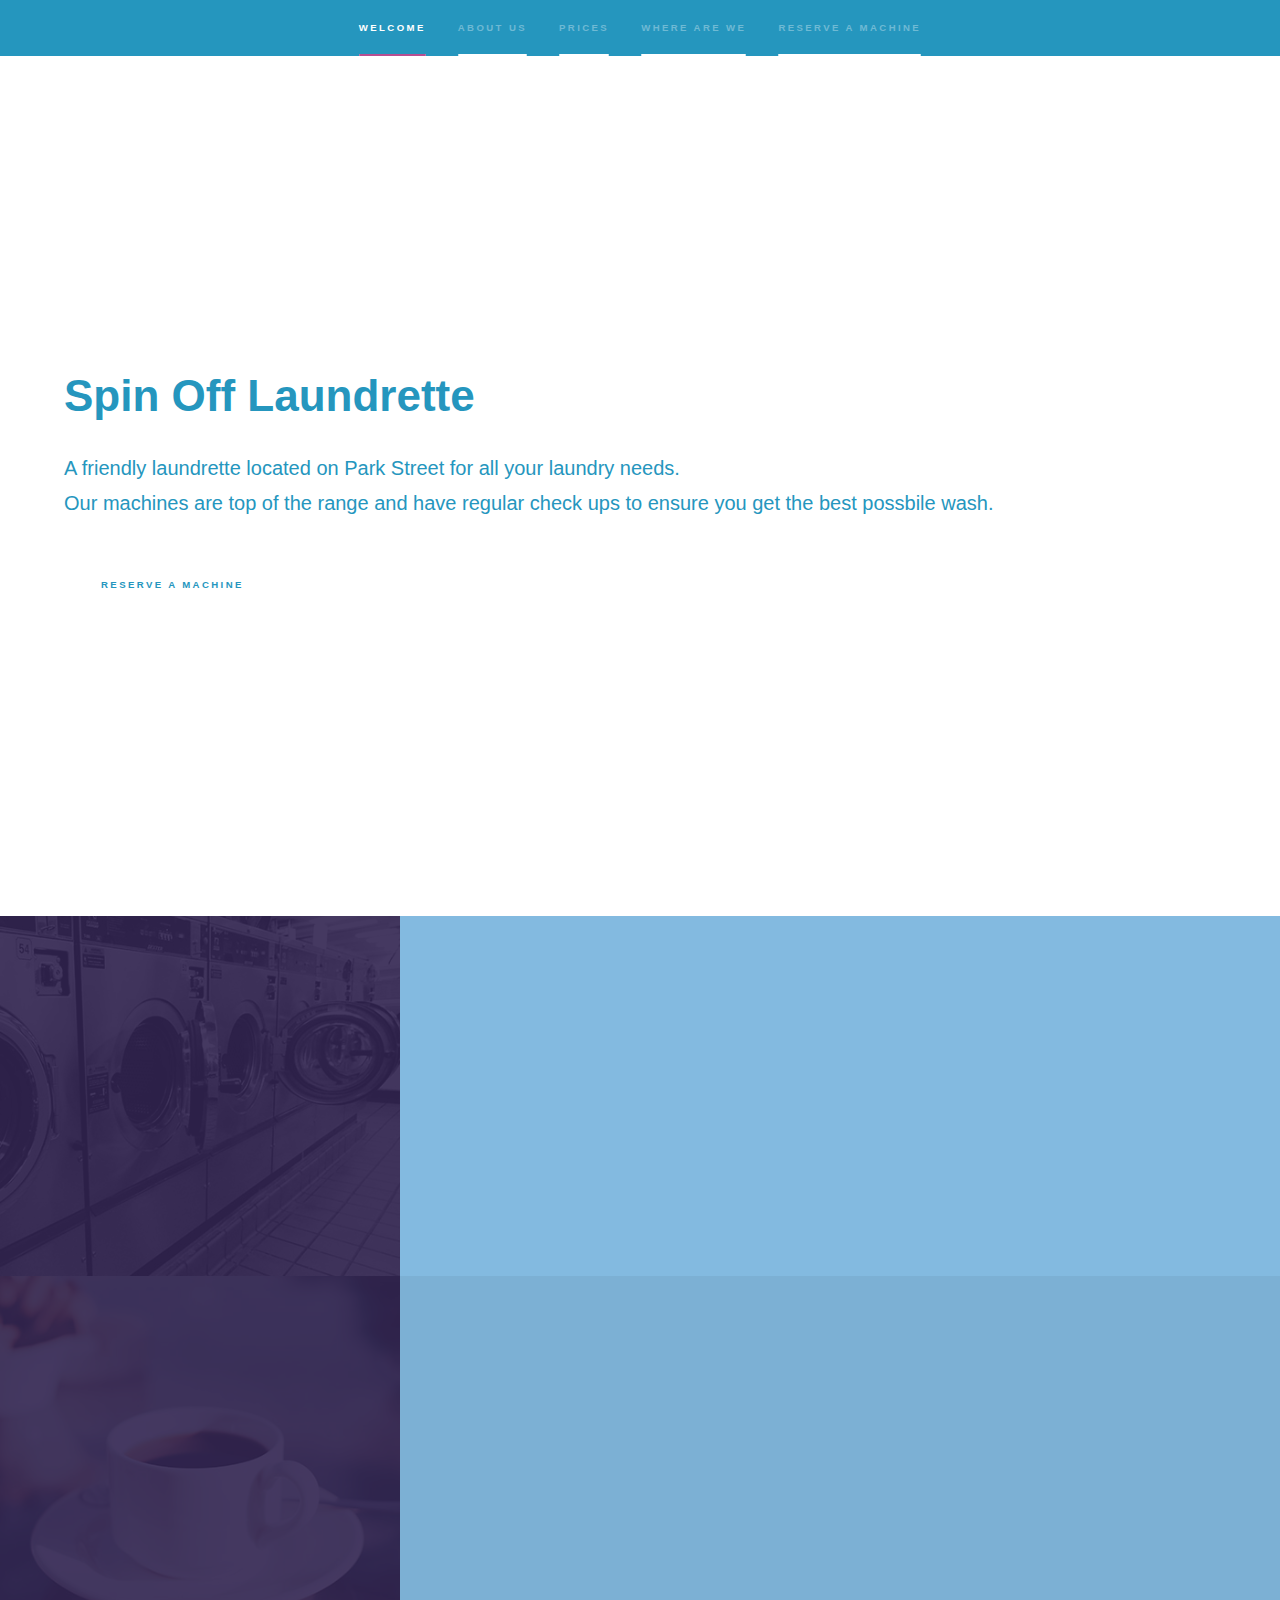
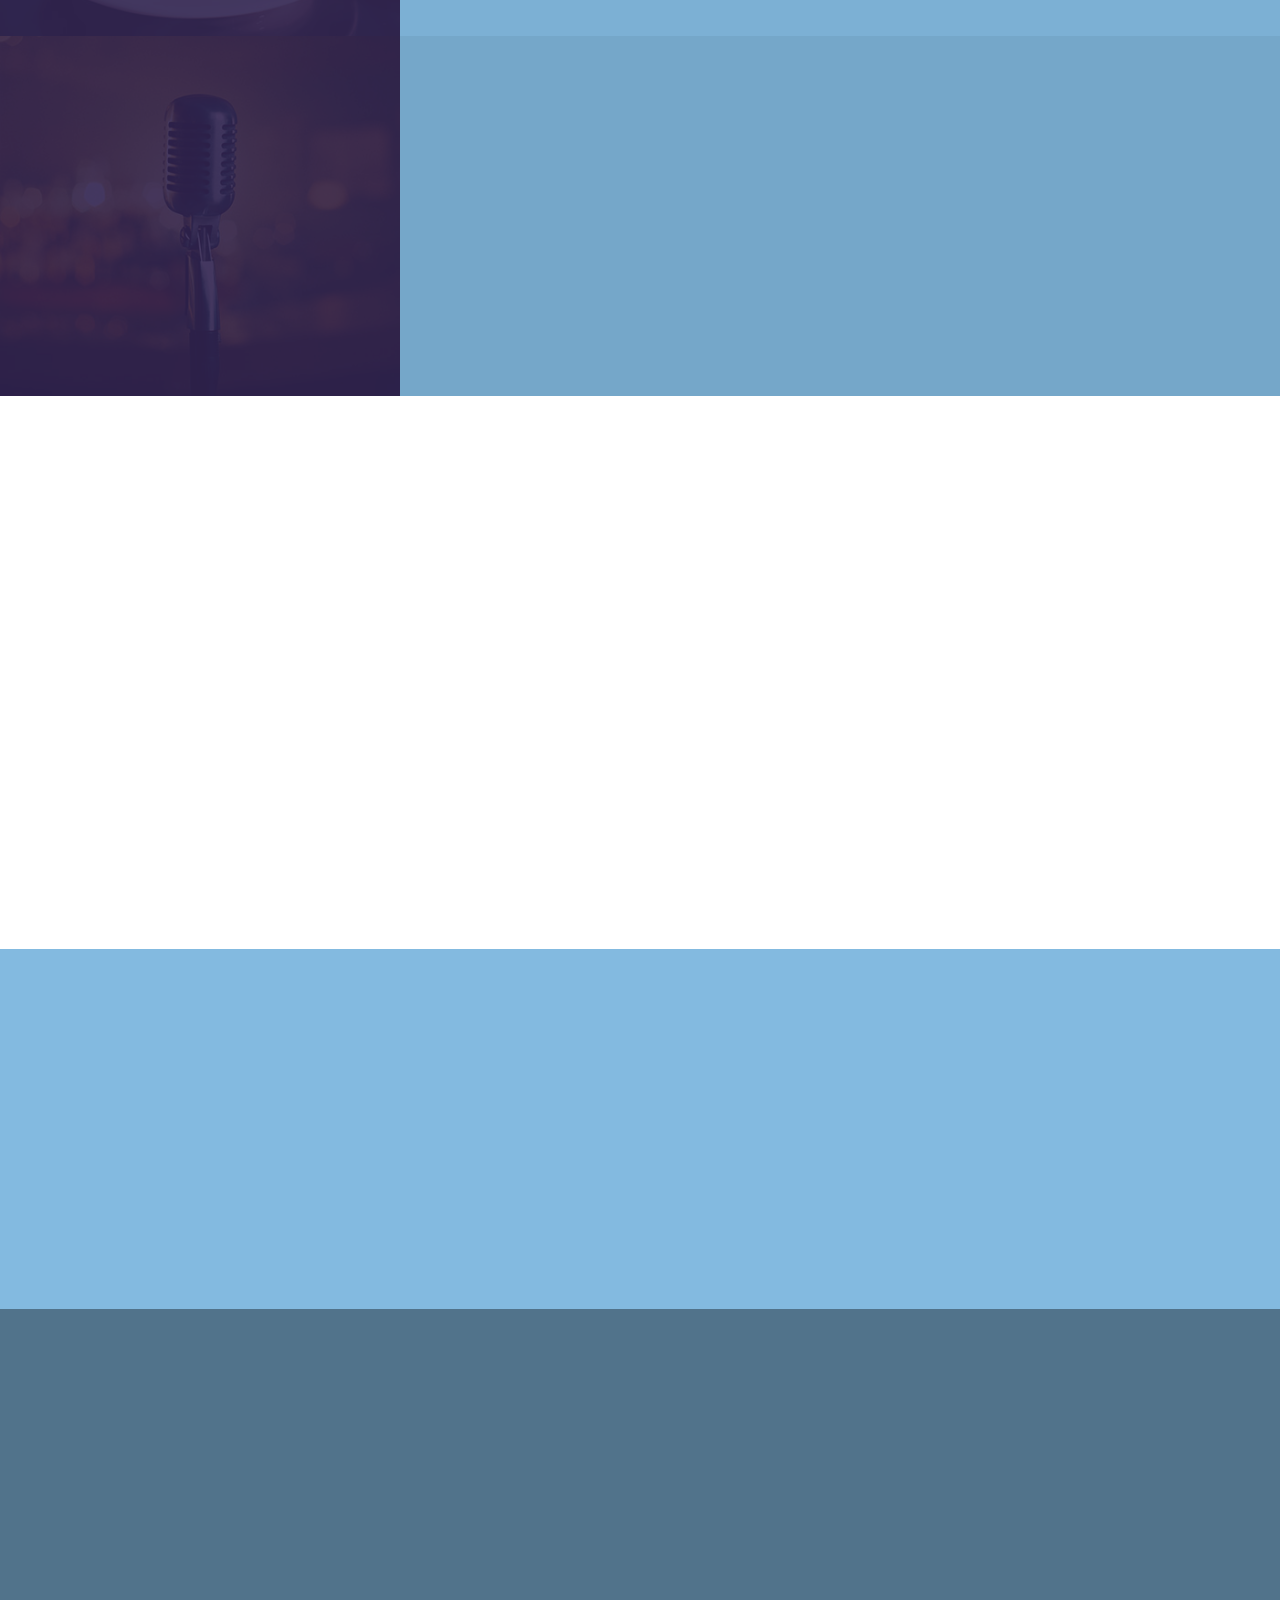
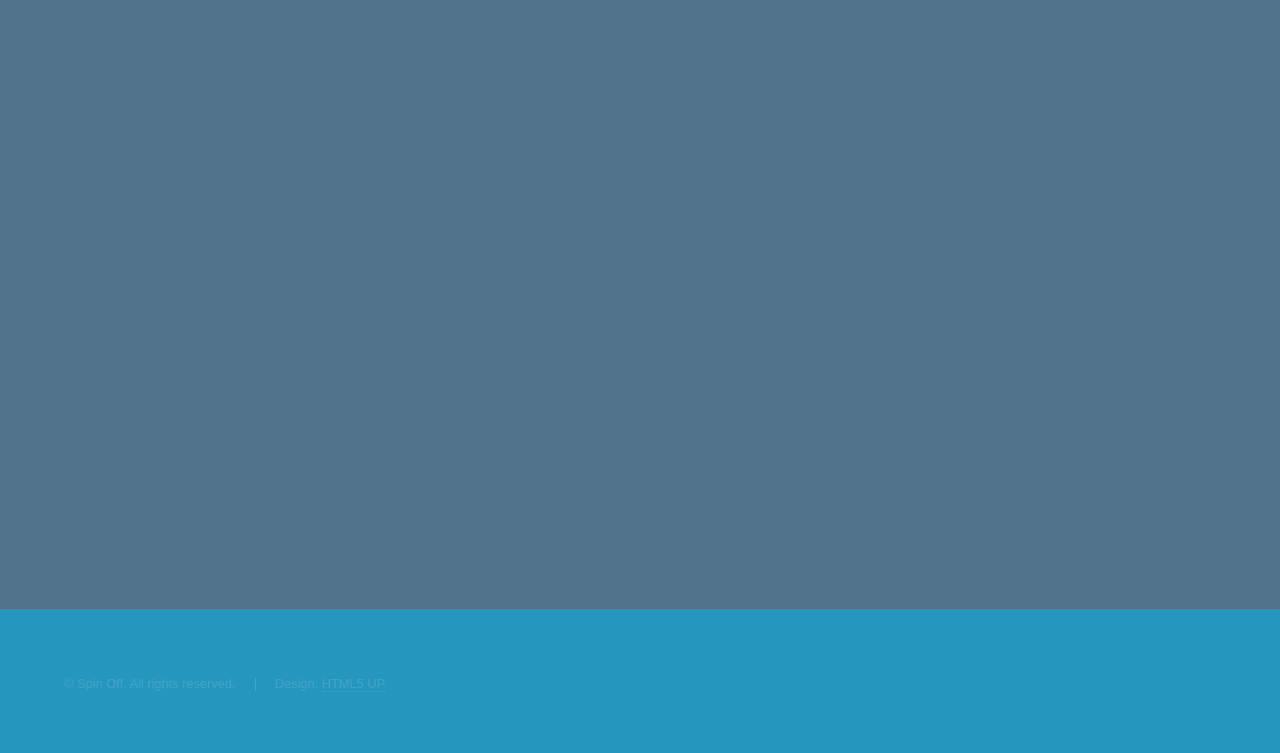
<file: index.html>
<!DOCTYPE HTML>
<!--
	Hyperspace by HTML5 UP
	html5up.net | @ajlkn
	Free for personal and commercial use under the CCA 3.0 license (html5up.net/license)
-->
<html>
	<head>
		<title>Hyperspace by HTML5 UP</title>
		<meta charset="utf-8" />
		<meta name="viewport" content="width=device-width, initial-scale=1, user-scalable=no" />
		<link rel="stylesheet" href="assets/css/main.css" />
		<noscript><link rel="stylesheet" href="assets/css/noscript.css" /></noscript>
	</head>
	<body class="is-preload">

		<!-- Sidebar -->
			<section id="sidebar">
				<div class="inner">
					<nav>
						<ul>
							<li><a href="#intro">Welcome</a></li>
							<li><a href="#one">About Us</a></li>
							<li><a href="#two">Prices</a></li>
							<li><a href="#four">Where are we</a></li>
							<li><a href="#three">Reserve a machine</a></li>
						</ul>
					</nav>
				</div>
			</section>

		<!-- Wrapper -->
			<div id="wrapper">

				<!-- Intro -->
					<section id="intro" class="wrapper style3 fullscreen fade-up">
						<div class="inner">
							<h1>Spin Off Laundrette</h1>
							<p id="intro-text">A friendly laundrette located on Park Street for all your laundry needs.</a><br />
							Our machines are top of the range and have regular check ups to ensure you get the best possbile wash</a>.</p>
							<ul class="actions">
								<li><a href="#three" class="button scrolly">Reserve a machine</a></li>
							</ul>
						</div>
					</section>

				<!-- One -->
					<section id="one" class="wrapper style2 spotlights">
						<section>
							<a href="#" class="image"><img src="images/pic01.jpg" alt="" data-position="center center" /></a>
							<div class="content">
								<div class="inner">
									<h2>Laundry services</h2>
									<p>We offer both washing and drying services, with our brand new high quality machines, giving you the best experience. </p>
									<ul class="actions">
										<li><a href="#two" class="button">Learn more</a></li>
									</ul>
								</div>
							</div>
						</section>
						<section>
							<a href="#" class="image"><img src="images/pic02.jpg" alt="" data-position="top center" /></a>
							<div class="content">
								<div class="inner">
									<h2>Cafe</h2>
									<p>Our cafe offers a range of food and drink for everyone. We have a selection of vegan friendly and gluten free products.</p>
									
								</div>
							</div>
						</section>
						<section>
							<a href="#" class="image"><img src="images/pic03.jpg" alt="" data-position="25% 25%" /></a>
							<div class="content">
								<div class="inner">
									<h2>Other services or amenities</h2>
									<p>We're not just a laundrette, where a community. We offer regualar open mic nights, with performances from local musicians and comics.<br>
									In addition, we also have pool tables for you to enjoy whilst waiting for your laundry, as well as free Wi-Fi.</p>

								</div>
							</div>
						</section>
					</section>

				<!-- Two -->
					<section id="two" class="wrapper style3 fade-up">
						<div class="inner">
							<h2 id="serive-price-heading">Service Prices</h2>
							<p id="service-price-text">Our prices are based off weight of your laundry, and therefore the size of the machine that you use. We do offer specialist laundry services such as: sport teams kits, suits and wedding dresses, please contact us for information.
							We also offer a proffesional bundle deal, where it includes washing, drying and ironing</p>
							<div class="features">
								<section>
									<span class="icon solid major fa-tag"></span>
									<h3 id="serive-price-heading">Self service Washing</h3>
									<p id="service-price-text">Small Wash (9kg) - £5<br>
									Medium Wash (13kg) - £8<br>
									Large Wash (18kg) - £10<br>
									X-large Wash - £13<br>
									Drying (10 mins) - £2</p>
								</section>
								<section>
									<span class="icon solid major fa-tag"></span>
									<h3 id="serive-price-heading">Professional Bundle Washing</h3>
									<p id="service-price-text">Small Wash (9kg) - £10<br>
									Medium Wash (13kg) - £16<br>
									Large Wash (18kg) - £20<br>
									X-large Wash - £26</p>
								</section>
							</div>
						</div>
					</section>
				<!-- Location Section-->
					<section id="four" class="wrapper style2 spotlights">
						<section>
							<!-- comment <a href="#" class="image"><img src="images/pic01 copy.jpg" alt="" data-position="center center" /></a> -->
							<div class="content">
								<div class="inner">
									<h2>Location</h2>
									<iframe src="https://www.google.com/maps/embed?pb=!1m18!1m12!1m3!1d2486.166647932367!2d-2.606009184231937!3d51.45509667962651!2m3!1f0!2f0!3f0!3m2!1i1024!2i768!4f13.1!3m3!1m2!1s0x48718dda73c8fa95%3A0x9965cb5c14e131b1!2s73%20Park%20St%2C%20Bristol%20BS1%205PB!5e0!3m2!1sen!2suk!4v1646842756151!5m2!1sen!2suk" width="75%" height="75%" style="border:0;" allowfullscreen="" loading="lazy"></iframe>
									<!--<p><b>73 Park Street<br>
									Bristol<br>
									BS1 5PB</b>
									<br> We are located on Park Street which very close to the city center, meaning we are well connected by bus, so you could go to Cabot Circus, for example, while your laundry is washing.</p> -->
								</div>
							</div>
						</section>
					</section>

				<!-- Three -->
					<section id="three" class="wrapper style1 fade-up">
						<div class="inner">
							<h2>Reserve a machine</h2>
							<p >If you wish to reserve a machine please complete the reservation form below. Please enure you select the correct size of your washing. </p>
							<div class="split style1">
								<section>
									<form method="post" action="#">
										<div class="fields">
											<div class="field half">
												<label for="name" >Name</label>
												<input type="text" name="name" id="name" />
											</div>
											<div class="field half">
												<label for="email" >Email</label>
												<input type="text" name="email" id="email" />
											</div>
											<div class="field half">
												<input type="radio" id="demo-priority-normal" name="demo-priority">
												<label for="demo-priority-normal" >Self Service Washing</label>
											</div>
											<div class="field half">
												<input type="radio" id="demo-priority-normal" name="demo-priority">
												<label for="demo-priority-normal" >Professional Bundle Washing</label>
											</div>
											<div class="field half">
												<label for="name" >Select size</label>
												<select name="demo-category" id="demo-category">
													<option value="">- Category -</option>
													<option value="1">Small</option>
													<option value="1">Medium</option>
													<option value="1">Large</option>
													<option value="1">X-large</option>
													<option value="1">Drying</option>
												</select>
											</div>
											<div class="field half">
												<label for="name" >Date</label>
												<input type="date" name="name" id="name" style="color: black;"/>
											</div>
											<div class="field half">
												<label for="name" >Time</label>
												<input type="time" name="name" id="name" style="color: black;"/>
											</div>
											<div class="field">
												<label for="message" >Message</label>
												<textarea name="message" id="message" rows="5"></textarea>
											</div>
										</div>
										<ul class="actions">
											<li><a href="" class="button submit">Submit</a></li>
										</ul>
									</form>
								</section>
								<section>
									<ul class="contact">
										<li>
											<h3>Address</h3>
											<span>73 Park Street<br />
											Bristol, Gloucesterhshire<br />
											BS1 5PB</span>
										</li>
										<li>
											<h3>Email</h3>
											<a href="#">askspinoff@spinofflaundry.co.uk</a>
										</li>
										<li>
											<h3>Phone</h3>
											<span>0117 853921</span>
										</li>
										<li>
											<h3>Social</h3>
											<ul class="icons">
												<li><a href="https://twitter.com/" class="icon brands fa-twitter"><span class="label">Twitter</span></a></li>
												<li><a href="https://en-gb.facebook.com/" class="icon brands fa-facebook-f"><span class="label">Facebook</span></a></li>
												<li><a href="https://www.instagram.com/" class="icon brands fa-instagram"><span class="label">Instagram</span></a></li>
											</ul>
										</li>
									</ul>
								</section>
							</div>
						</div>
					</section>

			</div>

		<!-- Footer -->
			<footer id="footer" class="wrapper style1-alt">
				<div class="inner">
					<ul class="menu">
						<li>&copy; Spin Off. All rights reserved.</li><li>Design: <a href="http://html5up.net">HTML5 UP</a></li>
					</ul>
				</div>
			</footer>

		<!-- Scripts -->
			<script src="assets/js/jquery.min.js"></script>
			<script src="assets/js/jquery.scrollex.min.js"></script>
			<script src="assets/js/jquery.scrolly.min.js"></script>
			<script src="assets/js/browser.min.js"></script>
			<script src="assets/js/breakpoints.min.js"></script>
			<script src="assets/js/util.js"></script>
			<script src="assets/js/main.js"></script>

	</body>
</html>
</file>
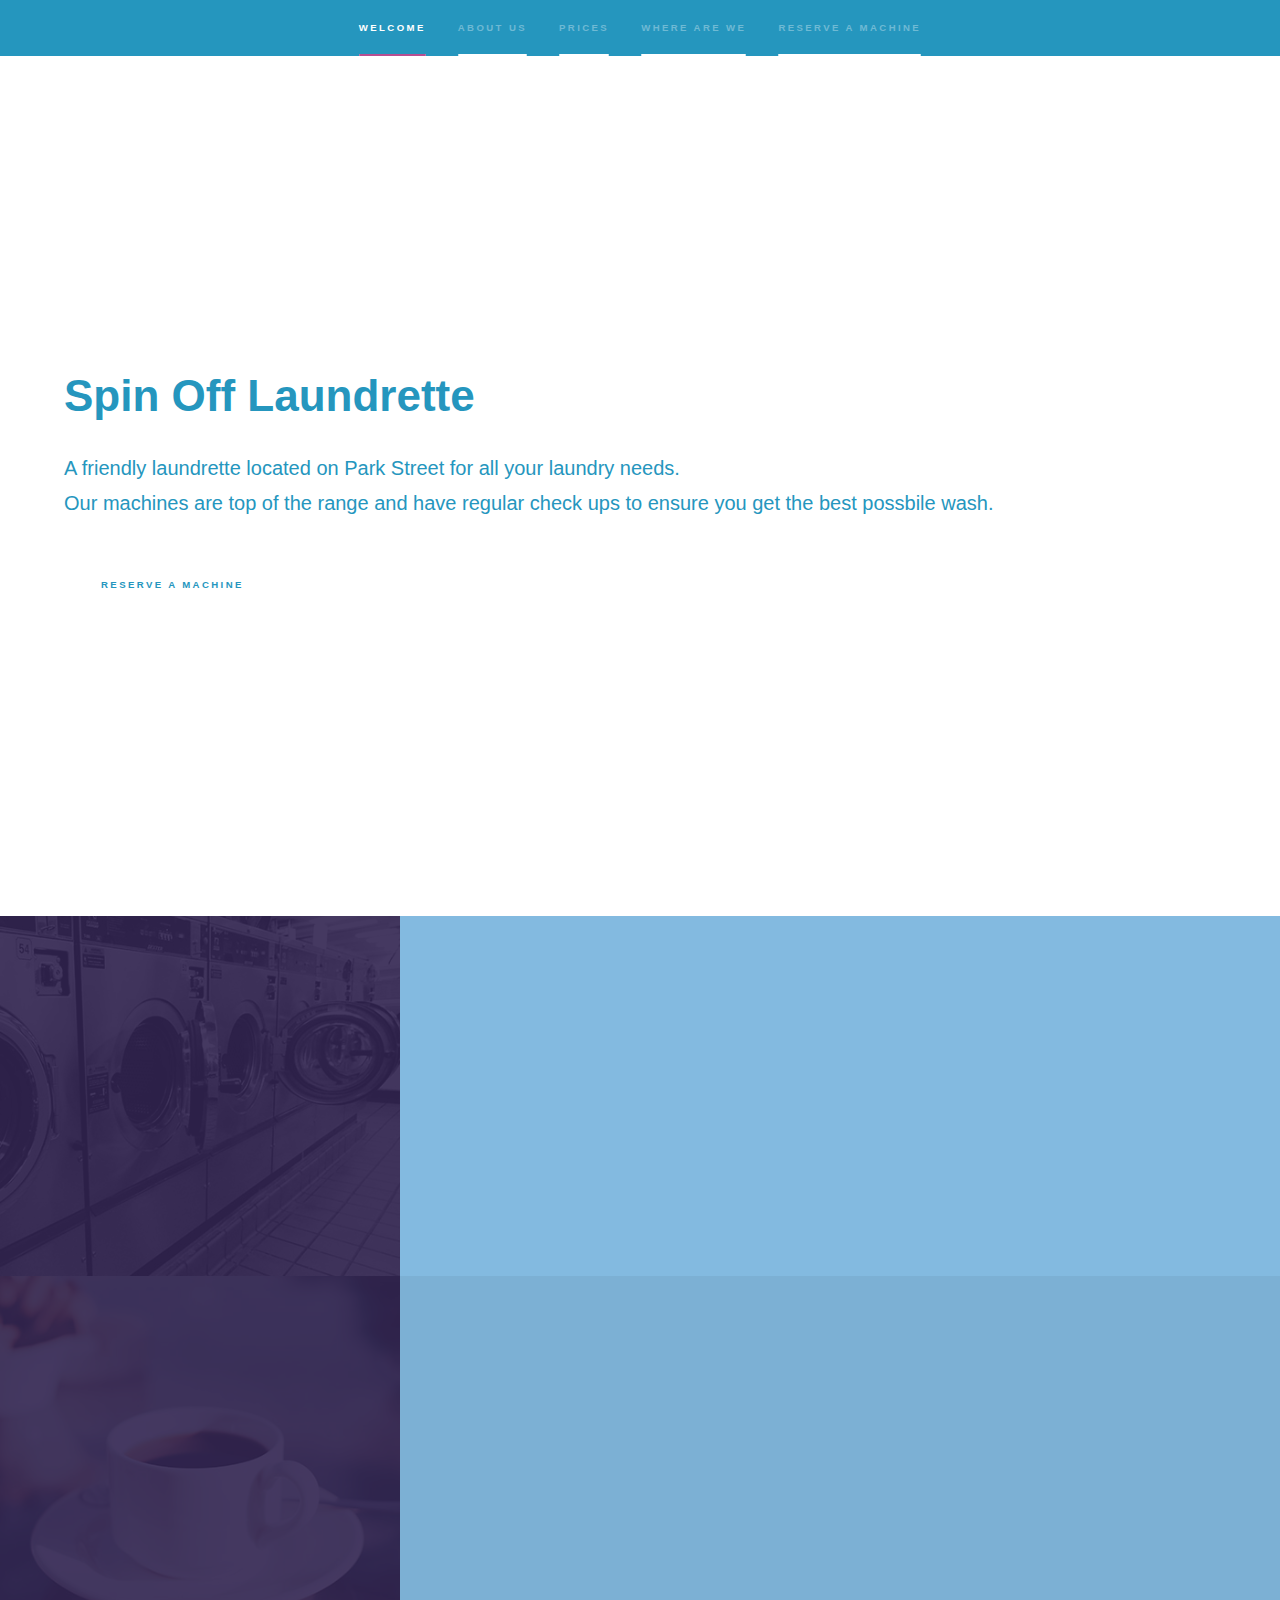
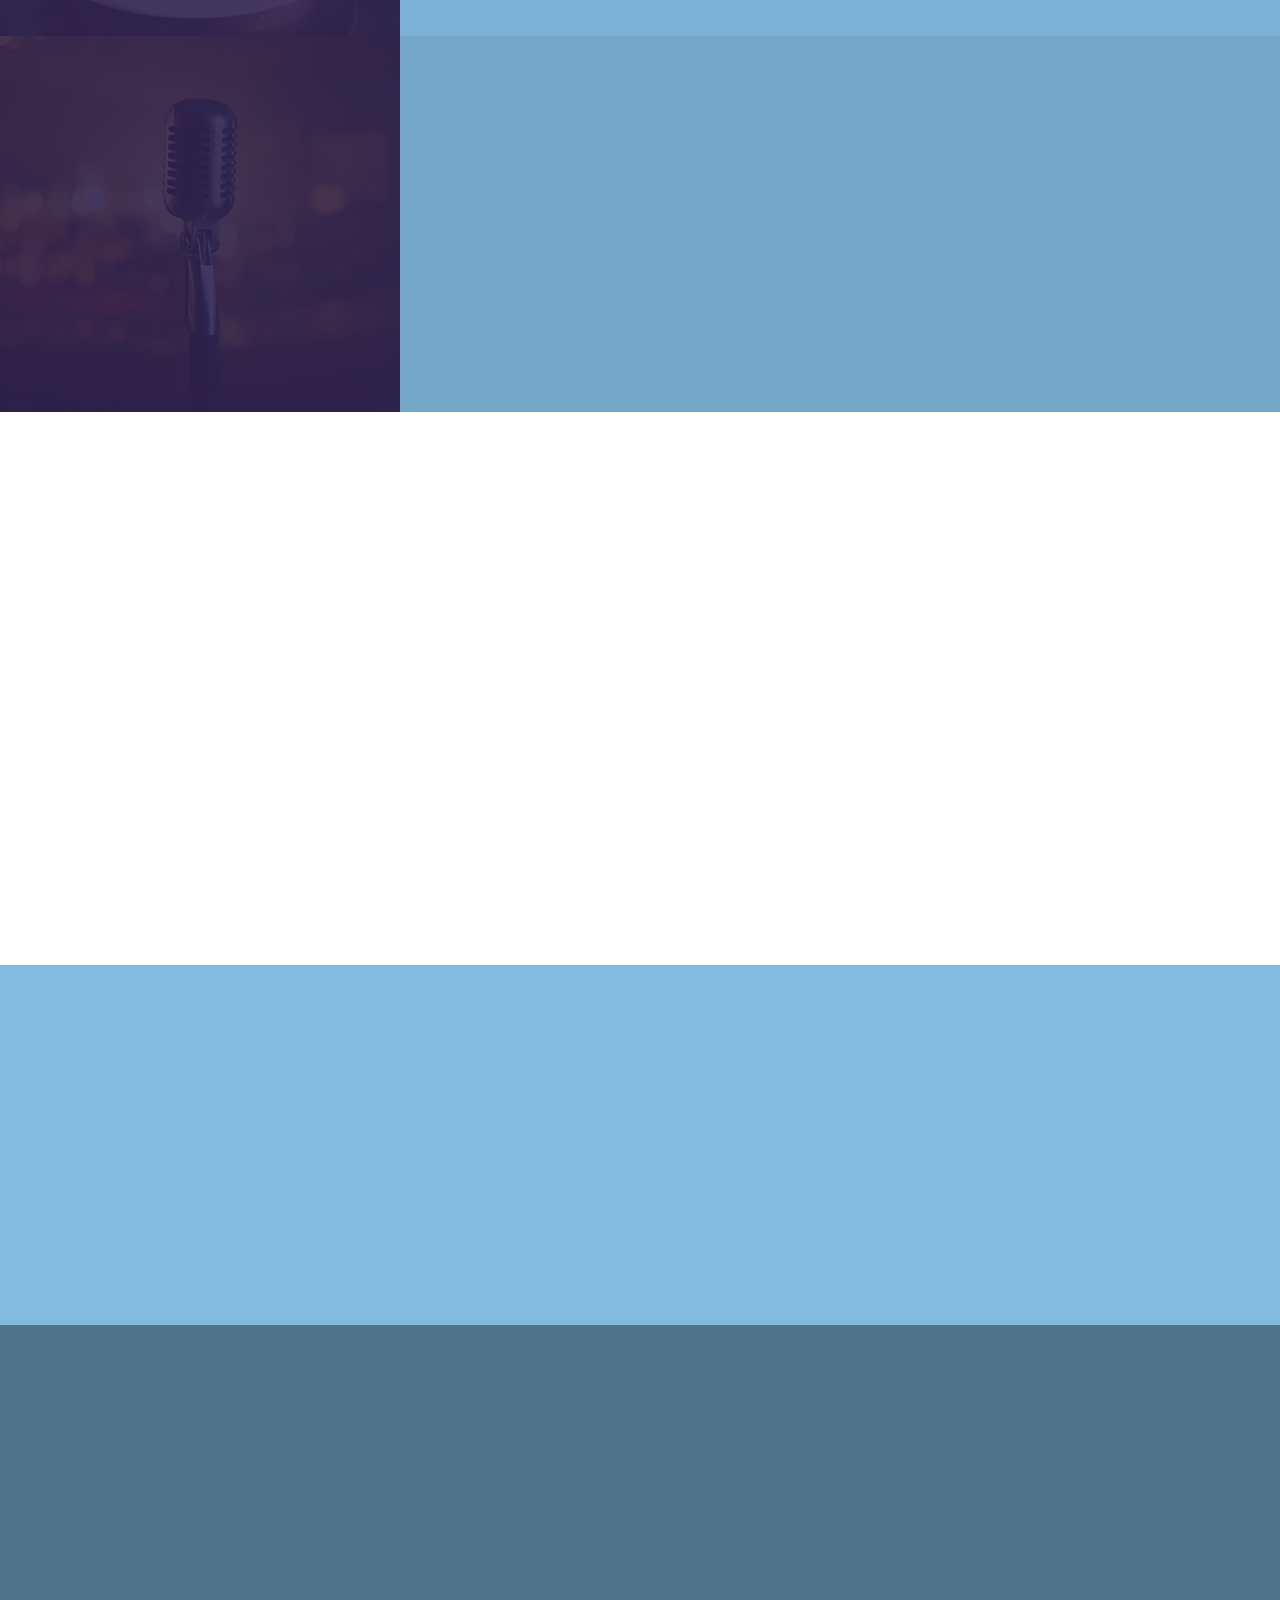
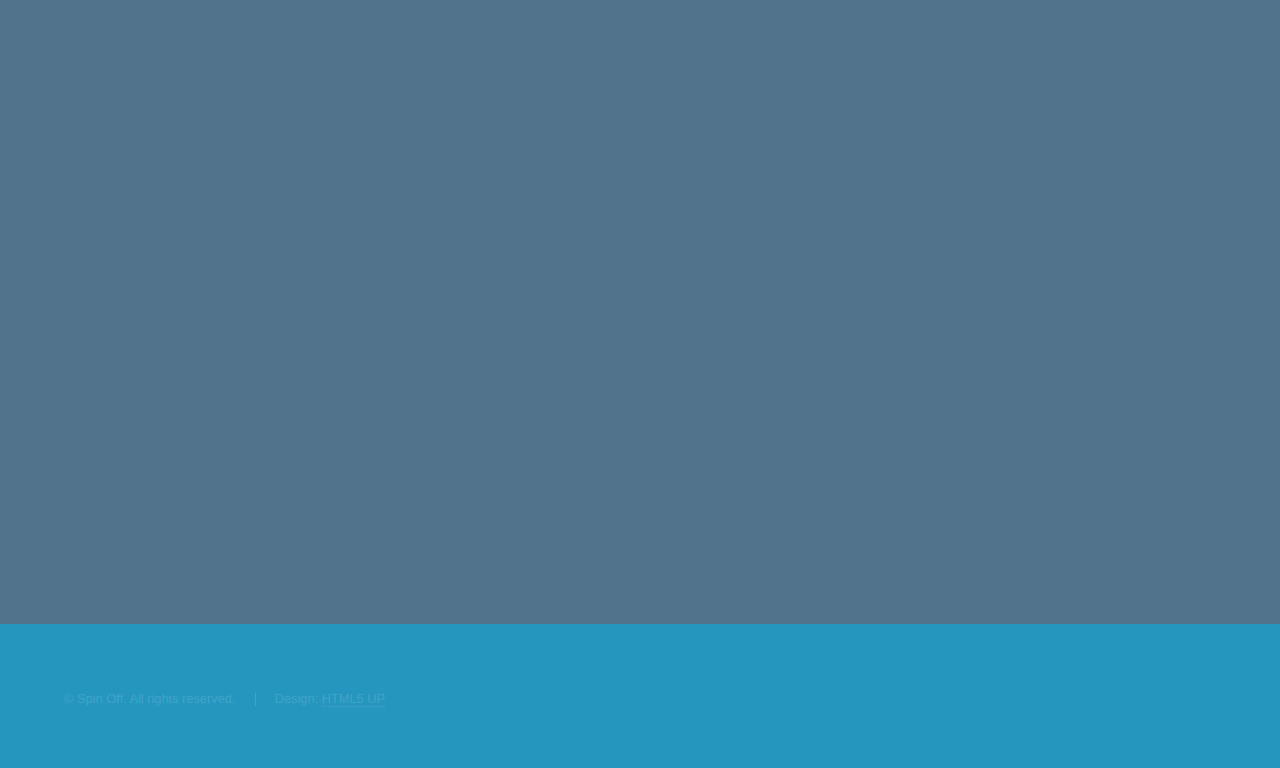
<file: html5up-hyperspace/index.html>
<!DOCTYPE HTML>
<!--
	Hyperspace by HTML5 UP
	html5up.net | @ajlkn
	Free for personal and commercial use under the CCA 3.0 license (html5up.net/license)
-->
<html>
	<head>
		<title>Hyperspace by HTML5 UP</title>
		<meta charset="utf-8" />
		<meta name="viewport" content="width=device-width, initial-scale=1, user-scalable=no" />
		<link rel="stylesheet" href="assets/css/main.css" />
		<noscript><link rel="stylesheet" href="assets/css/noscript.css" /></noscript>
	</head>
	<body class="is-preload">

		<!-- Sidebar -->
			<section id="sidebar">
				<div class="inner">
					<nav>
						<ul>
							<li><a href="#intro">Welcome</a></li>
							<li><a href="#one">About Us</a></li>
							<li><a href="#two">Prices</a></li>
							<li><a href="#four">Where are we</a></li>
							<li><a href="#three">Reserve a machine</a></li>
						</ul>
					</nav>
				</div>
			</section>

		<!-- Wrapper -->
			<div id="wrapper">

				<!-- Intro -->
					<section id="intro" class="wrapper style3 fullscreen fade-up">
						<div class="inner">
							<h1>Spin Off Laundrette</h1>
							<p id="intro-text">A friendly laundrette located on Park Street for all your laundry needs.</a><br />
							Our machines are top of the range and have regular check ups to ensure you get the best possbile wash</a>.</p>
							<ul class="actions">
								<li><a href="#three" class="button scrolly">Reserve a machine</a></li>
							</ul>
						</div>
					</section>

				<!-- One -->
					<section id="one" class="wrapper style2 spotlights">
						<section>
							<a href="#" class="image"><img src="images/pic01.jpg" alt="" data-position="center center" /></a>
							<div class="content">
								<div class="inner">
									<h2>Laundry services</h2>
									<p>We offer both washing and drying services, with our brand new high quality machines, giving you the best experience. </p>
									<ul class="actions">
										<li><a href="#two" class="button">Learn more</a></li>
									</ul>
								</div>
							</div>
						</section>
						<section>
							<a href="#" class="image"><img src="images/pic02.jpg" alt="" data-position="top center" /></a>
							<div class="content">
								<div class="inner">
									<h2>Cafe</h2>
									<p>Our cafe offers a range of food and drink for everyone. We have a selection of vegan friendly and gluten free products.</p>
									<ul class="actions">
										<li><a href="generic.html" class="button">Learn more</a></li>
									</ul>
								</div>
							</div>
						</section>
						<section>
							<a href="#" class="image"><img src="images/pic03.jpg" alt="" data-position="25% 25%" /></a>
							<div class="content">
								<div class="inner">
									<h2>Other services or amenities</h2>
									<p>We're not just a laundrette, where a community. We offer regualar open mic nights, with performances from local musicians and comics.<br>
									In addition, we also have pool tables for you to enjoy whilst waiting for your laundry, as well as free Wi-Fi.</p>
									<ul class="actions">
										<li><a href="generic.html" class="button">Learn more</a></li>
									</ul>
								</div>
							</div>
						</section>
					</section>

				<!-- Two -->
					<section id="two" class="wrapper style3 fade-up">
						<div class="inner">
							<h2 id="serive-price-heading">Service Prices</h2>
							<p id="service-price-text">Our prices are based off weight of your laundry, and therefore the size of the machine that you use. We do offer specialist laundry services such as: sport teams kits, suits and wedding dresses, please contact us for information.
							We also offer a proffesional bundle deal, where it includes washing, drying and ironing</p>
							<div class="features">
								<section>
									<span class="icon solid major fa-tag"></span>
									<h3 id="serive-price-heading">Self service Washing</h3>
									<p id="service-price-text">Small Wash (9kg) - £5<br>
									Medium Wash (13kg) - £8<br>
									Large Wash (18kg) - £10<br>
									X-large Wash - £13<br>
									Drying (10 mins) - £2</p>
								</section>
								<section>
									<span class="icon solid major fa-tag"></span>
									<h3 id="serive-price-heading">Professional Bundle Washing</h3>
									<p id="service-price-text">Small Wash (9kg) - £10<br>
									Medium Wash (13kg) - £16<br>
									Large Wash (18kg) - £20<br>
									X-large Wash - £26</p>
								</section>
							</div>
						</div>
					</section>
				<!-- Location Section-->
					<section id="four" class="wrapper style2 spotlights">
						<section>
							<!-- comment <a href="#" class="image"><img src="images/pic01 copy.jpg" alt="" data-position="center center" /></a> -->
							<div class="content">
								<div class="inner">
									<h2>Location</h2>
									<iframe src="https://www.google.com/maps/embed?pb=!1m18!1m12!1m3!1d2486.166647932367!2d-2.606009184231937!3d51.45509667962651!2m3!1f0!2f0!3f0!3m2!1i1024!2i768!4f13.1!3m3!1m2!1s0x48718dda73c8fa95%3A0x9965cb5c14e131b1!2s73%20Park%20St%2C%20Bristol%20BS1%205PB!5e0!3m2!1sen!2suk!4v1646842756151!5m2!1sen!2suk" width="75%" height="75%" style="border:0;" allowfullscreen="" loading="lazy"></iframe>
									<!--<p><b>73 Park Street<br>
									Bristol<br>
									BS1 5PB</b>
									<br> We are located on Park Street which very close to the city center, meaning we are well connected by bus, so you could go to Cabot Circus, for example, while your laundry is washing.</p> -->
								</div>
							</div>
						</section>
					</section>

				<!-- Three -->
					<section id="three" class="wrapper style1 fade-up">
						<div class="inner">
							<h2>Reserve a machine</h2>
							<p >If you wish to reserve a machine please complete the reservation form below. Please enure you select the correct size of your washing. </p>
							<div class="split style1">
								<section>
									<form method="post" action="#">
										<div class="fields">
											<div class="field half">
												<label for="name" >Name</label>
												<input type="text" name="name" id="name" />
											</div>
											<div class="field half">
												<label for="email" >Email</label>
												<input type="text" name="email" id="email" />
											</div>
											<div class="field half">
												<input type="radio" id="demo-priority-normal" name="demo-priority">
												<label for="demo-priority-normal" >Self Service Washing</label>
											</div>
											<div class="field half">
												<input type="radio" id="demo-priority-normal" name="demo-priority">
												<label for="demo-priority-normal" >Professional Bundle Washing</label>
											</div>
											<div class="field half">
												<label for="name" >Select size</label>
												<select name="demo-category" id="demo-category">
													<option value="">- Category -</option>
													<option value="1">Small</option>
													<option value="1">Medium</option>
													<option value="1">Large</option>
													<option value="1">X-large</option>
													<option value="1">Drying</option>
												</select>
											</div>
											<div class="field half">
												<label for="name" >Date</label>
												<input type="date" name="name" id="name" style="color: black;"/>
											</div>
											<div class="field half">
												<label for="name" >Time</label>
												<input type="time" name="name" id="name" style="color: black;"/>
											</div>
											<div class="field">
												<label for="message" >Message</label>
												<textarea name="message" id="message" rows="5"></textarea>
											</div>
										</div>
										<ul class="actions">
											<li><a href="" class="button submit">Submit</a></li>
										</ul>
									</form>
								</section>
								<section>
									<ul class="contact">
										<li>
											<h3>Address</h3>
											<span>73 Park Street<br />
											Bristol, Gloucesterhshire<br />
											BS1 5PB</span>
										</li>
										<li>
											<h3>Email</h3>
											<a href="#">askspinoff@spinofflaundry.co.uk</a>
										</li>
										<li>
											<h3>Phone</h3>
											<span>0117 853921</span>
										</li>
										<li>
											<h3>Social</h3>
											<ul class="icons">
												<li><a href="https://twitter.com/" class="icon brands fa-twitter"><span class="label">Twitter</span></a></li>
												<li><a href="https://en-gb.facebook.com/" class="icon brands fa-facebook-f"><span class="label">Facebook</span></a></li>
												<li><a href="https://www.instagram.com/" class="icon brands fa-instagram"><span class="label">Instagram</span></a></li>
											</ul>
										</li>
									</ul>
								</section>
							</div>
						</div>
					</section>

			</div>

		<!-- Footer -->
			<footer id="footer" class="wrapper style1-alt">
				<div class="inner">
					<ul class="menu">
						<li>&copy; Spin Off. All rights reserved.</li><li>Design: <a href="http://html5up.net">HTML5 UP</a></li>
					</ul>
				</div>
			</footer>

		<!-- Scripts -->
			<script src="assets/js/jquery.min.js"></script>
			<script src="assets/js/jquery.scrollex.min.js"></script>
			<script src="assets/js/jquery.scrolly.min.js"></script>
			<script src="assets/js/browser.min.js"></script>
			<script src="assets/js/breakpoints.min.js"></script>
			<script src="assets/js/util.js"></script>
			<script src="assets/js/main.js"></script>

	</body>
</html>
</file>
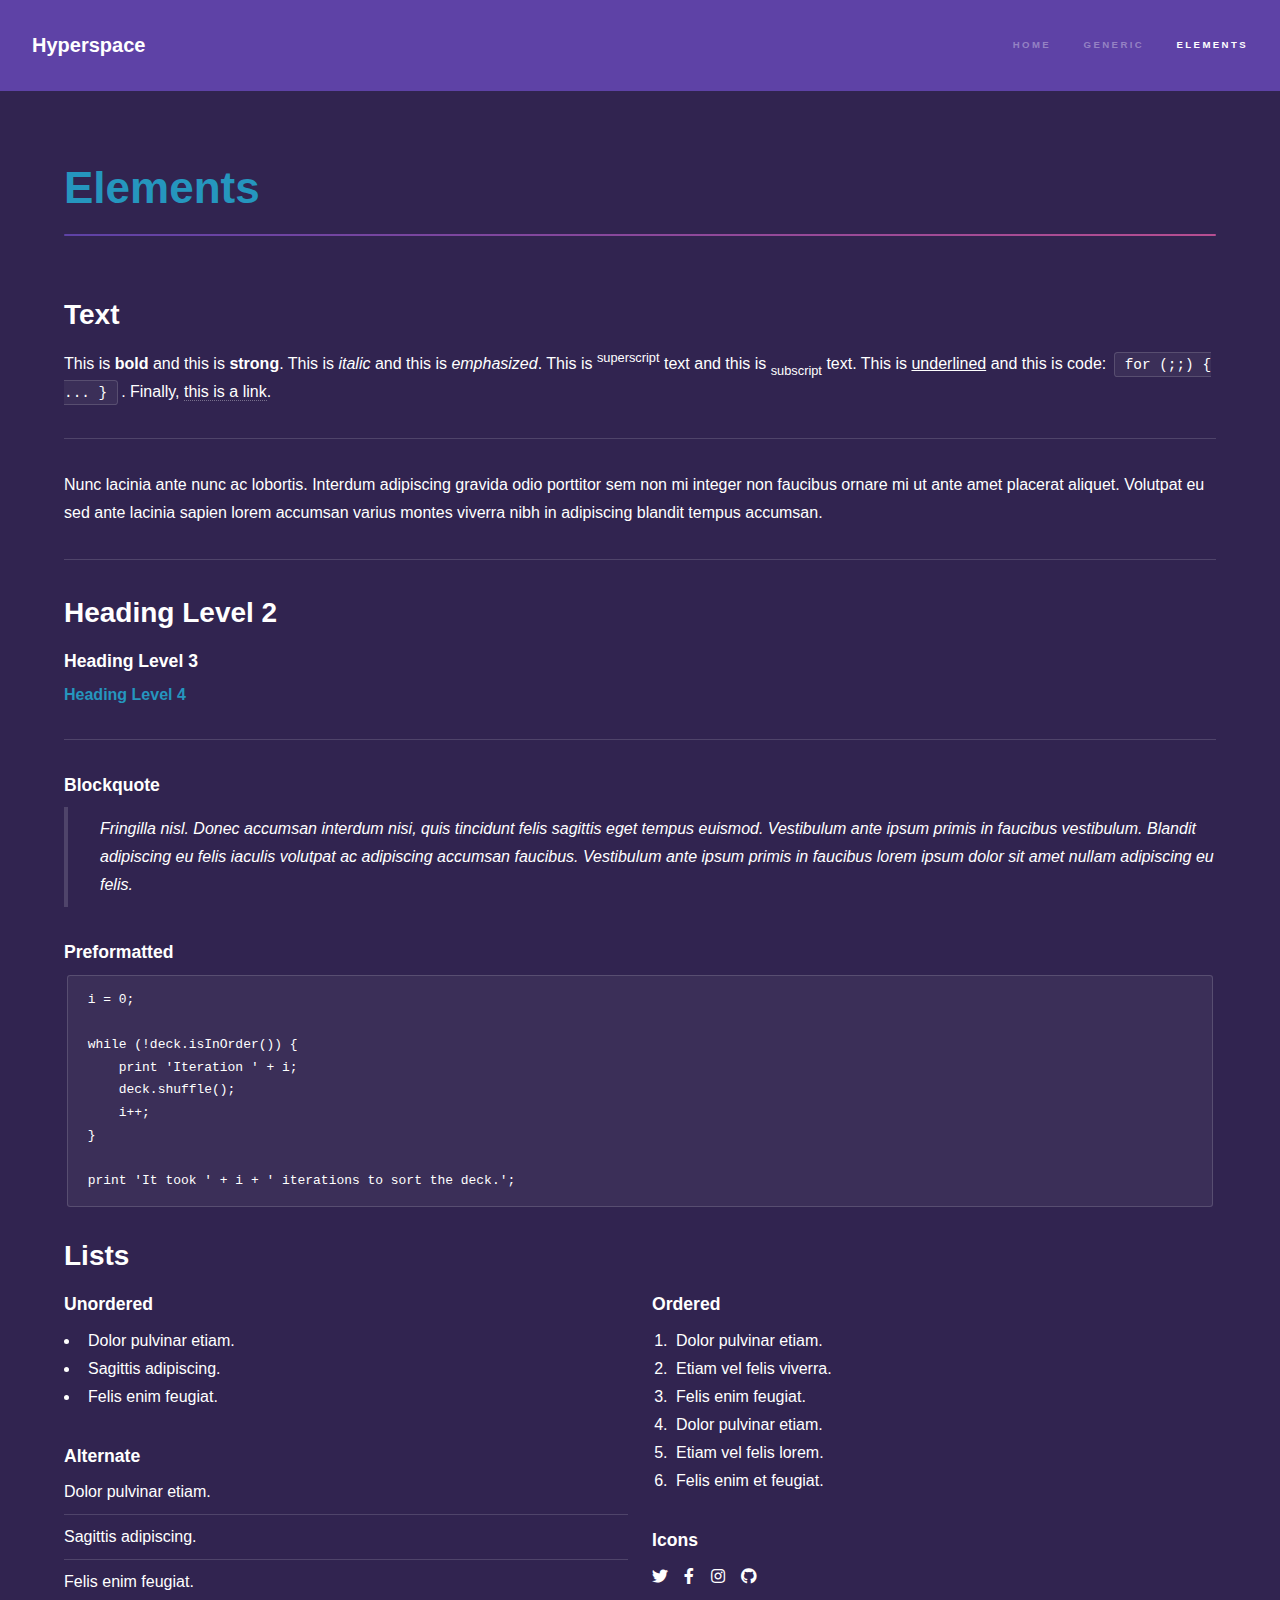
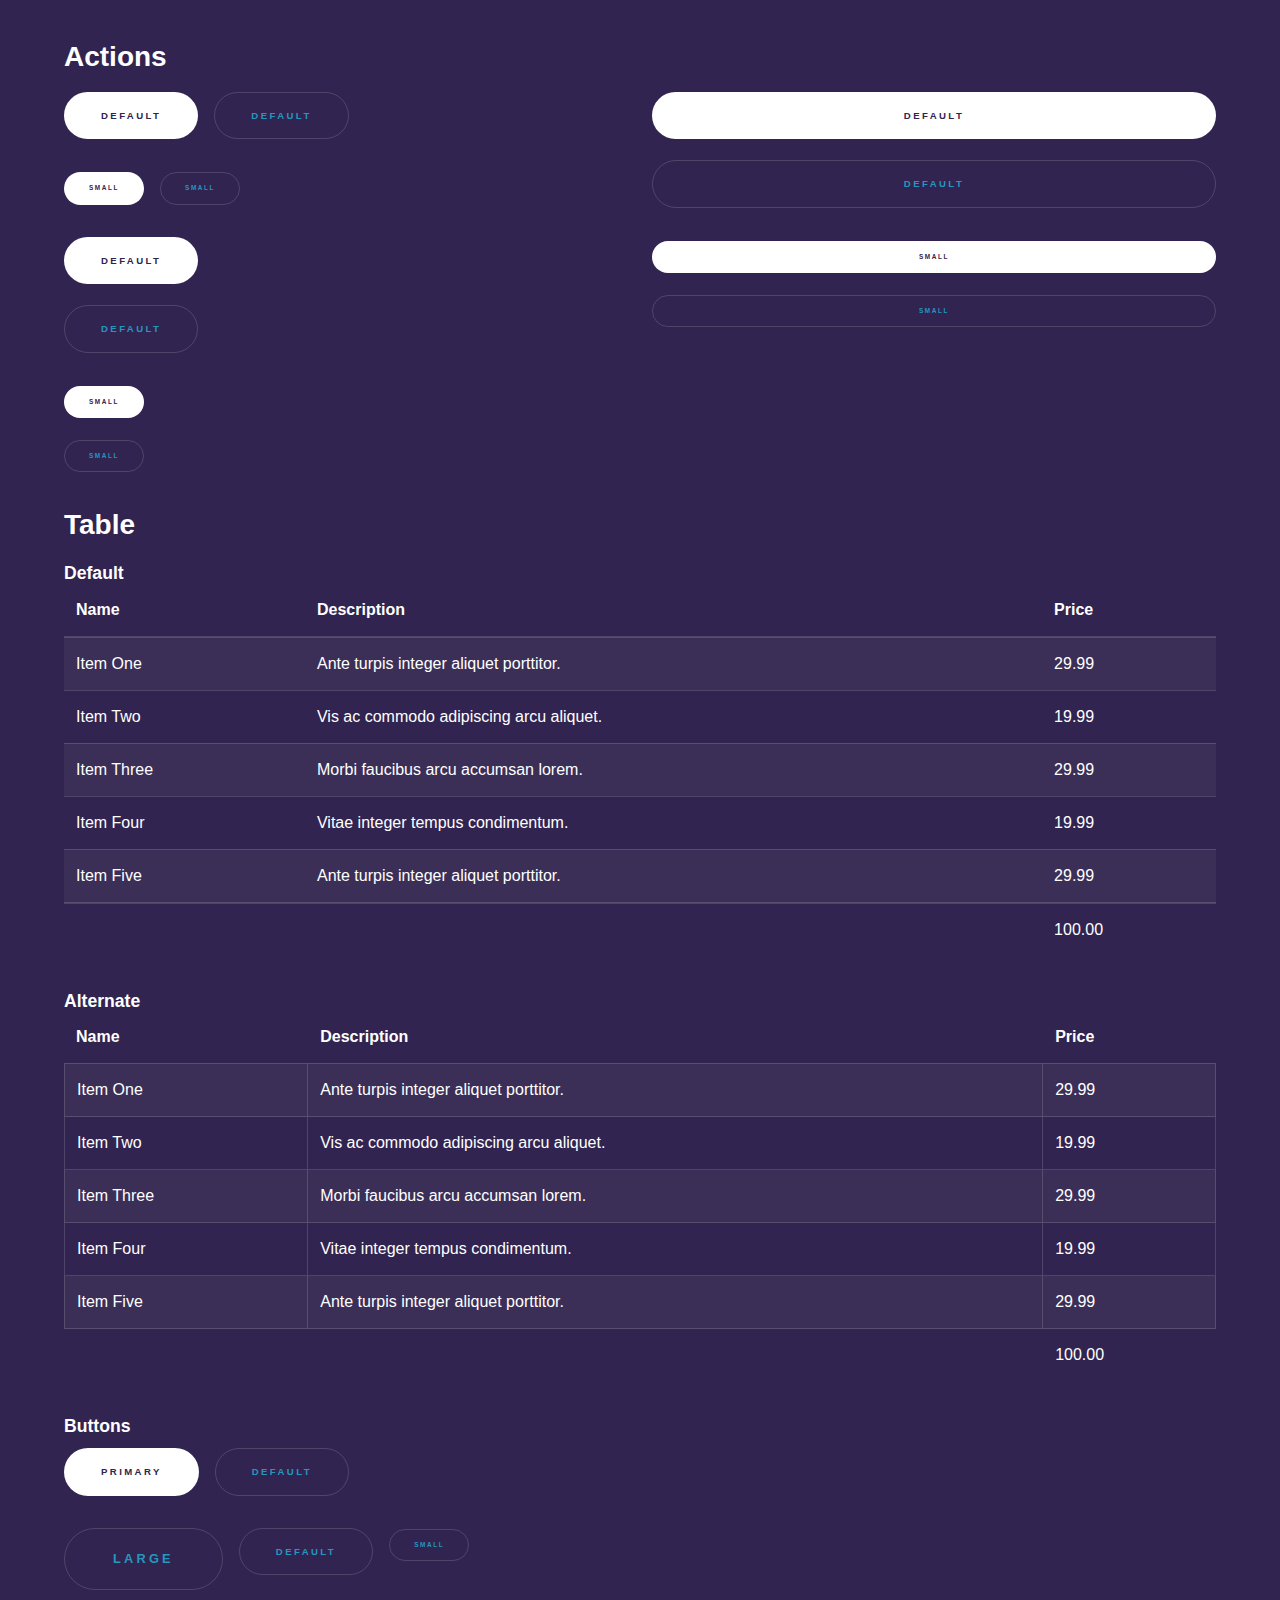
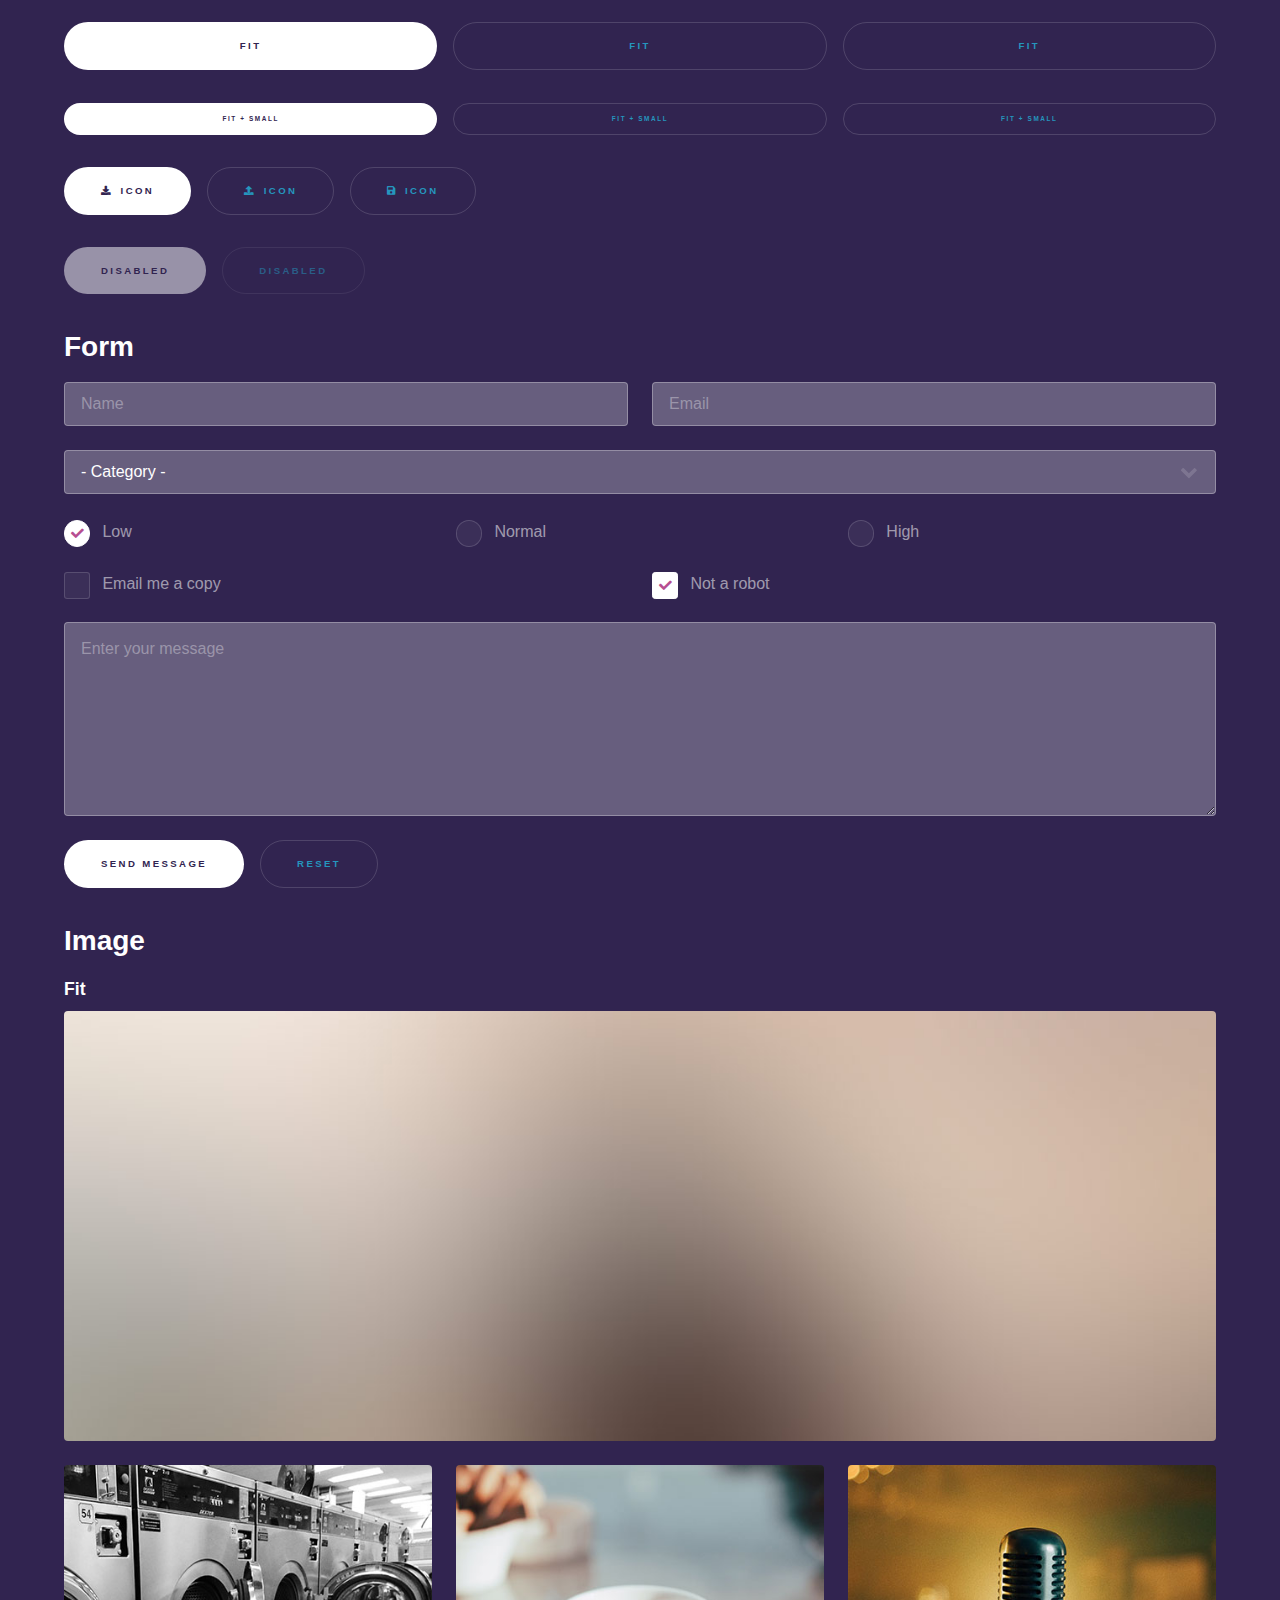
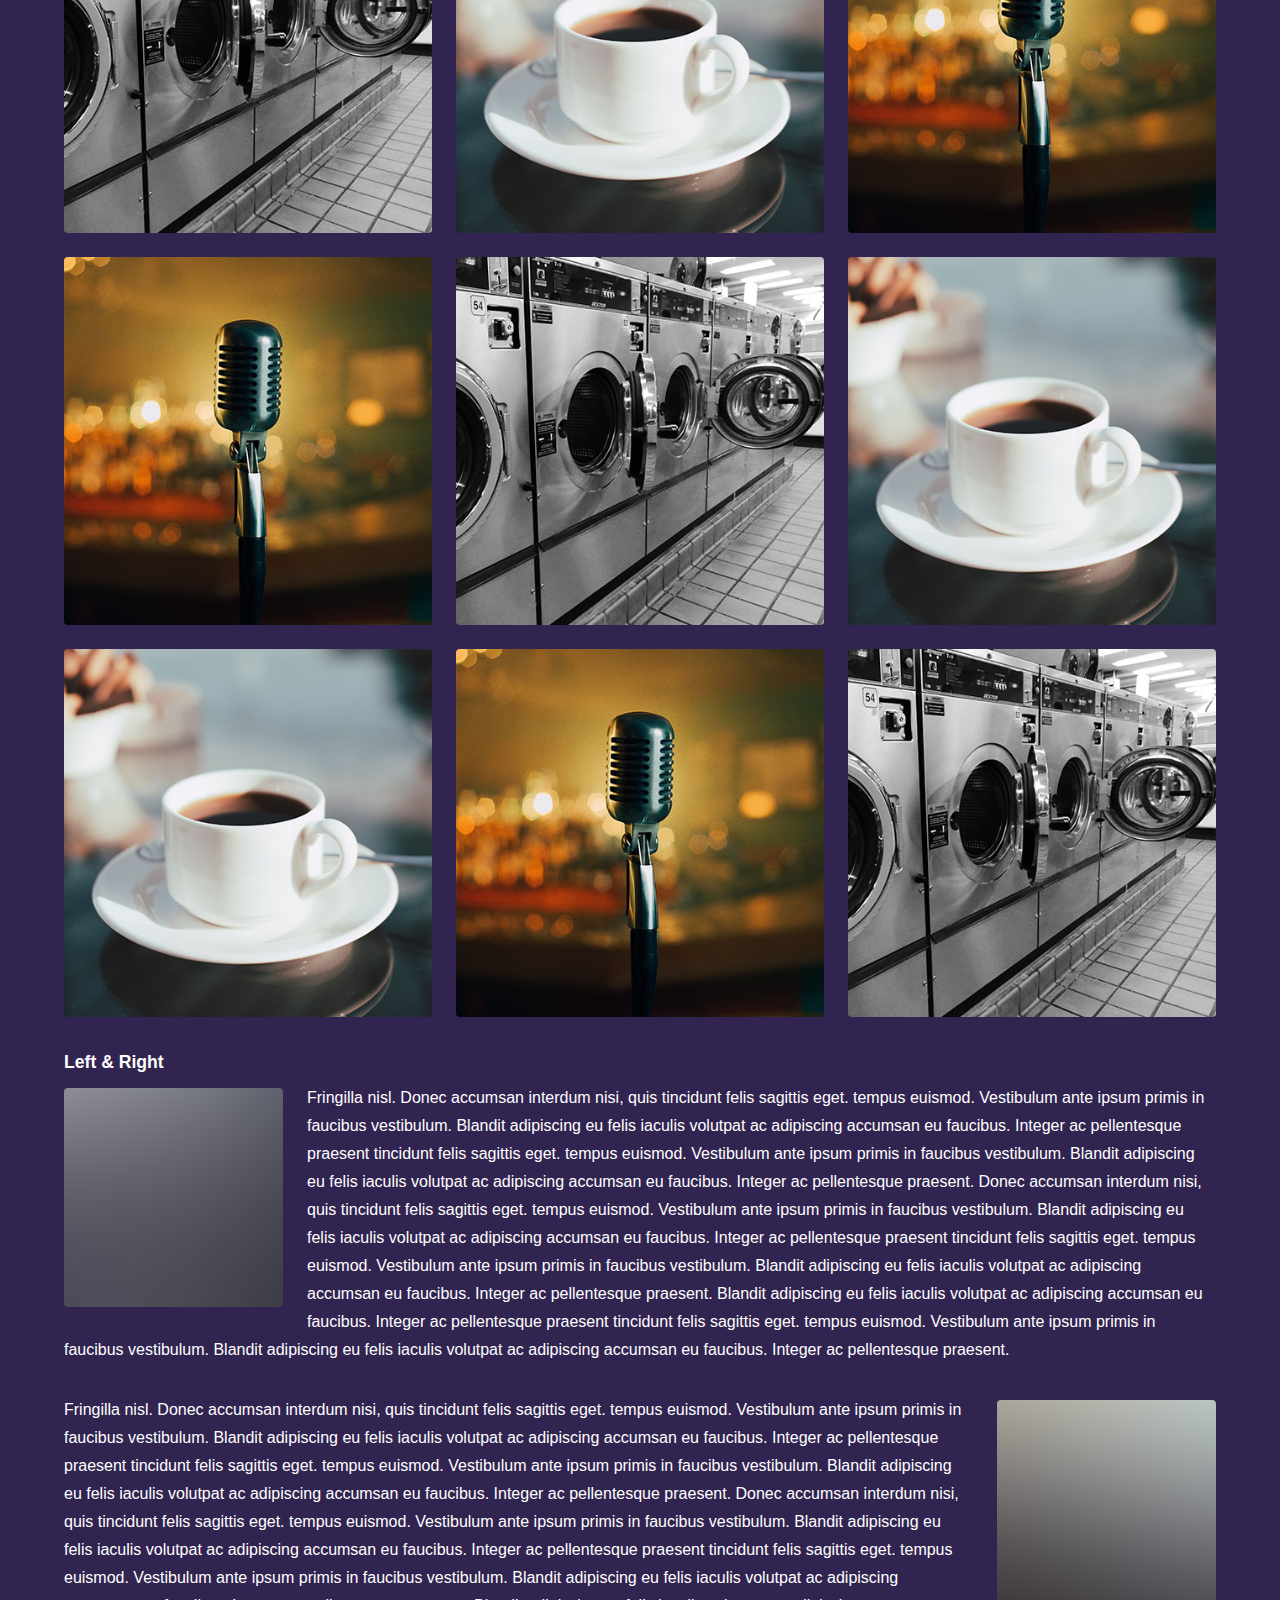
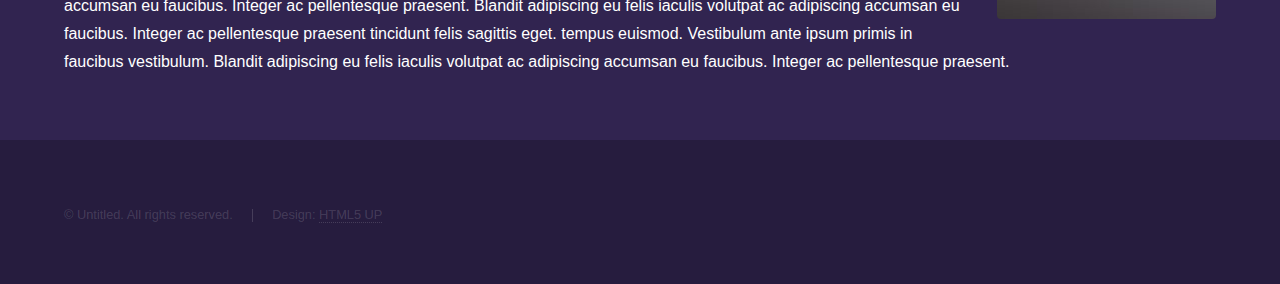
<file: elements.html>
<!DOCTYPE HTML>
<!--
	Hyperspace by HTML5 UP
	html5up.net | @ajlkn
	Free for personal and commercial use under the CCA 3.0 license (html5up.net/license)
-->
<html>
	<head>
		<title>Elements - Hyperspace by HTML5 UP</title>
		<meta charset="utf-8" />
		<meta name="viewport" content="width=device-width, initial-scale=1, user-scalable=no" />
		<link rel="stylesheet" href="assets/css/main.css" />
		<noscript><link rel="stylesheet" href="assets/css/noscript.css" /></noscript>
	</head>
	<body class="is-preload">

		<!-- Header -->
			<header id="header">
				<a href="index.html" class="title">Hyperspace</a>
				<nav>
					<ul>
						<li><a href="index.html">Home</a></li>
						<li><a href="generic.html">Generic</a></li>
						<li><a href="elements.html"  class="active">Elements</a></li>
					</ul>
				</nav>
			</header>

		<!-- Wrapper -->
			<div id="wrapper">

				<!-- Main -->
					<section id="main" class="wrapper">
						<div class="inner">
							<h1 class="major">Elements</h1>

							<!-- Text -->
								<section>
									<h2>Text</h2>
									<p>This is <b>bold</b> and this is <strong>strong</strong>. This is <i>italic</i> and this is <em>emphasized</em>.
									This is <sup>superscript</sup> text and this is <sub>subscript</sub> text.
									This is <u>underlined</u> and this is code: <code>for (;;) { ... }</code>. Finally, <a href="#">this is a link</a>.</p>
									<hr />
									<p>Nunc lacinia ante nunc ac lobortis. Interdum adipiscing gravida odio porttitor sem non mi integer non faucibus ornare mi ut ante amet placerat aliquet. Volutpat eu sed ante lacinia sapien lorem accumsan varius montes viverra nibh in adipiscing blandit tempus accumsan.</p>
									<hr />
									<h2>Heading Level 2</h2>
									<h3>Heading Level 3</h3>
									<h4>Heading Level 4</h4>
									<hr />
									<h3>Blockquote</h3>
									<blockquote>Fringilla nisl. Donec accumsan interdum nisi, quis tincidunt felis sagittis eget tempus euismod. Vestibulum ante ipsum primis in faucibus vestibulum. Blandit adipiscing eu felis iaculis volutpat ac adipiscing accumsan faucibus. Vestibulum ante ipsum primis in faucibus lorem ipsum dolor sit amet nullam adipiscing eu felis.</blockquote>
									<h3>Preformatted</h3>
									<pre><code>i = 0;

while (!deck.isInOrder()) {
    print 'Iteration ' + i;
    deck.shuffle();
    i++;
}

print 'It took ' + i + ' iterations to sort the deck.';</code></pre>
								</section>

							<!-- Lists -->
								<section>
									<h2>Lists</h2>
									<div class="row">
										<div class="col-6 col-12-medium">
											<h3>Unordered</h3>
											<ul>
												<li>Dolor pulvinar etiam.</li>
												<li>Sagittis adipiscing.</li>
												<li>Felis enim feugiat.</li>
											</ul>
											<h3>Alternate</h3>
											<ul class="alt">
												<li>Dolor pulvinar etiam.</li>
												<li>Sagittis adipiscing.</li>
												<li>Felis enim feugiat.</li>
											</ul>
										</div>
										<div class="col-6 col-12-medium">
											<h3>Ordered</h3>
											<ol>
												<li>Dolor pulvinar etiam.</li>
												<li>Etiam vel felis viverra.</li>
												<li>Felis enim feugiat.</li>
												<li>Dolor pulvinar etiam.</li>
												<li>Etiam vel felis lorem.</li>
												<li>Felis enim et feugiat.</li>
											</ol>
											<h3>Icons</h3>
											<ul class="icons">
												<li><a href="#" class="icon brands fa-twitter"><span class="label">Twitter</span></a></li>
												<li><a href="#" class="icon brands fa-facebook-f"><span class="label">Facebook</span></a></li>
												<li><a href="#" class="icon brands fa-instagram"><span class="label">Instagram</span></a></li>
												<li><a href="#" class="icon brands fa-github"><span class="label">Github</span></a></li>
											</ul>
										</div>
									</div>
									<h2>Actions</h2>
									<div class="row">
										<div class="col-6 col-12-medium">
											<ul class="actions">
												<li><a href="#" class="button primary">Default</a></li>
												<li><a href="#" class="button">Default</a></li>
											</ul>
											<ul class="actions small">
												<li><a href="#" class="button primary small">Small</a></li>
												<li><a href="#" class="button small">Small</a></li>
											</ul>
											<ul class="actions stacked">
												<li><a href="#" class="button primary">Default</a></li>
												<li><a href="#" class="button">Default</a></li>
											</ul>
											<ul class="actions stacked">
												<li><a href="#" class="button primary small">Small</a></li>
												<li><a href="#" class="button small">Small</a></li>
											</ul>
										</div>
										<div class="col-6 col-12-medium">
											<ul class="actions stacked">
												<li><a href="#" class="button primary fit">Default</a></li>
												<li><a href="#" class="button fit">Default</a></li>
											</ul>
											<ul class="actions stacked">
												<li><a href="#" class="button primary small fit">Small</a></li>
												<li><a href="#" class="button small fit">Small</a></li>
											</ul>
										</div>
									</div>
								</section>

							<!-- Table -->
								<section>
									<h2>Table</h2>
									<h3>Default</h3>
									<div class="table-wrapper">
										<table>
											<thead>
												<tr>
													<th>Name</th>
													<th>Description</th>
													<th>Price</th>
												</tr>
											</thead>
											<tbody>
												<tr>
													<td>Item One</td>
													<td>Ante turpis integer aliquet porttitor.</td>
													<td>29.99</td>
												</tr>
												<tr>
													<td>Item Two</td>
													<td>Vis ac commodo adipiscing arcu aliquet.</td>
													<td>19.99</td>
												</tr>
												<tr>
													<td>Item Three</td>
													<td> Morbi faucibus arcu accumsan lorem.</td>
													<td>29.99</td>
												</tr>
												<tr>
													<td>Item Four</td>
													<td>Vitae integer tempus condimentum.</td>
													<td>19.99</td>
												</tr>
												<tr>
													<td>Item Five</td>
													<td>Ante turpis integer aliquet porttitor.</td>
													<td>29.99</td>
												</tr>
											</tbody>
											<tfoot>
												<tr>
													<td colspan="2"></td>
													<td>100.00</td>
												</tr>
											</tfoot>
										</table>
									</div>

									<h3>Alternate</h3>
									<div class="table-wrapper">
										<table class="alt">
											<thead>
												<tr>
													<th>Name</th>
													<th>Description</th>
													<th>Price</th>
												</tr>
											</thead>
											<tbody>
												<tr>
													<td>Item One</td>
													<td>Ante turpis integer aliquet porttitor.</td>
													<td>29.99</td>
												</tr>
												<tr>
													<td>Item Two</td>
													<td>Vis ac commodo adipiscing arcu aliquet.</td>
													<td>19.99</td>
												</tr>
												<tr>
													<td>Item Three</td>
													<td> Morbi faucibus arcu accumsan lorem.</td>
													<td>29.99</td>
												</tr>
												<tr>
													<td>Item Four</td>
													<td>Vitae integer tempus condimentum.</td>
													<td>19.99</td>
												</tr>
												<tr>
													<td>Item Five</td>
													<td>Ante turpis integer aliquet porttitor.</td>
													<td>29.99</td>
												</tr>
											</tbody>
											<tfoot>
												<tr>
													<td colspan="2"></td>
													<td>100.00</td>
												</tr>
											</tfoot>
										</table>
									</div>
								</section>

							<!-- Buttons -->
								<section>
									<h3>Buttons</h3>
									<ul class="actions">
										<li><a href="#" class="button primary">Primary</a></li>
										<li><a href="#" class="button">Default</a></li>
									</ul>
									<ul class="actions">
										<li><a href="#" class="button large">Large</a></li>
										<li><a href="#" class="button">Default</a></li>
										<li><a href="#" class="button small">Small</a></li>
									</ul>
									<ul class="actions fit">
										<li><a href="#" class="button primary fit">Fit</a></li>
										<li><a href="#" class="button fit">Fit</a></li>
										<li><a href="#" class="button fit">Fit</a></li>
									</ul>
									<ul class="actions fit small">
										<li><a href="#" class="button primary fit small">Fit + Small</a></li>
										<li><a href="#" class="button fit small">Fit + Small</a></li>
										<li><a href="#" class="button fit small">Fit + Small</a></li>
									</ul>
									<ul class="actions">
										<li><a href="#" class="button primary icon solid fa-download">Icon</a></li>
										<li><a href="#" class="button icon solid fa-upload">Icon</a></li>
										<li><a href="#" class="button icon solid fa-save">Icon</a></li>
									</ul>
									<ul class="actions">
										<li><span class="button primary disabled">Disabled</span></li>
										<li><span class="button disabled">Disabled</span></li>
									</ul>
								</section>

							<!-- Form -->
								<section>
									<h2>Form</h2>
									<form method="post" action="#">
										<div class="row gtr-uniform">
											<div class="col-6 col-12-xsmall">
												<input type="text" name="demo-name" id="demo-name" value="" placeholder="Name" />
											</div>
											<div class="col-6 col-12-xsmall">
												<input type="email" name="demo-email" id="demo-email" value="" placeholder="Email" />
											</div>
											<div class="col-12">
												<select name="demo-category" id="demo-category">
													<option value="">- Category -</option>
													<option value="1">Manufacturing</option>
													<option value="1">Shipping</option>
													<option value="1">Administration</option>
													<option value="1">Human Resources</option>
												</select>
											</div>
											<div class="col-4 col-12-small">
												<input type="radio" id="demo-priority-low" name="demo-priority" checked>
												<label for="demo-priority-low">Low</label>
											</div>
											<div class="col-4 col-12-small">
												<input type="radio" id="demo-priority-normal" name="demo-priority">
												<label for="demo-priority-normal">Normal</label>
											</div>
											<div class="col-4 col-12-small">
												<input type="radio" id="demo-priority-high" name="demo-priority">
												<label for="demo-priority-high">High</label>
											</div>
											<div class="col-6 col-12-small">
												<input type="checkbox" id="demo-copy" name="demo-copy">
												<label for="demo-copy">Email me a copy</label>
											</div>
											<div class="col-6 col-12-small">
												<input type="checkbox" id="demo-human" name="demo-human" checked>
												<label for="demo-human">Not a robot</label>
											</div>
											<div class="col-12">
												<textarea name="demo-message" id="demo-message" placeholder="Enter your message" rows="6"></textarea>
											</div>
											<div class="col-12">
												<ul class="actions">
													<li><input type="submit" value="Send Message" class="primary" /></li>
													<li><input type="reset" value="Reset" /></li>
												</ul>
											</div>
										</div>
									</form>
								</section>

							<!-- Image -->
								<section>
									<h2>Image</h2>
									<h3>Fit</h3>
									<div class="box alt">
										<div class="row gtr-uniform">
											<div class="col-12"><span class="image fit"><img src="images/pic04.jpg" alt="" /></span></div>
											<div class="col-4"><span class="image fit"><img src="images/pic01.jpg" alt="" /></span></div>
											<div class="col-4"><span class="image fit"><img src="images/pic02.jpg" alt="" /></span></div>
											<div class="col-4"><span class="image fit"><img src="images/pic03.jpg" alt="" /></span></div>
											<div class="col-4"><span class="image fit"><img src="images/pic03.jpg" alt="" /></span></div>
											<div class="col-4"><span class="image fit"><img src="images/pic01.jpg" alt="" /></span></div>
											<div class="col-4"><span class="image fit"><img src="images/pic02.jpg" alt="" /></span></div>
											<div class="col-4"><span class="image fit"><img src="images/pic02.jpg" alt="" /></span></div>
											<div class="col-4"><span class="image fit"><img src="images/pic03.jpg" alt="" /></span></div>
											<div class="col-4"><span class="image fit"><img src="images/pic01.jpg" alt="" /></span></div>
										</div>
									</div>
									<h3>Left &amp; Right</h3>
									<p><span class="image left"><img src="images/pic05.jpg" alt="" /></span>Fringilla nisl. Donec accumsan interdum nisi, quis tincidunt felis sagittis eget. tempus euismod. Vestibulum ante ipsum primis in faucibus vestibulum. Blandit adipiscing eu felis iaculis volutpat ac adipiscing accumsan eu faucibus. Integer ac pellentesque praesent tincidunt felis sagittis eget. tempus euismod. Vestibulum ante ipsum primis in faucibus vestibulum. Blandit adipiscing eu felis iaculis volutpat ac adipiscing accumsan eu faucibus. Integer ac pellentesque praesent. Donec accumsan interdum nisi, quis tincidunt felis sagittis eget. tempus euismod. Vestibulum ante ipsum primis in faucibus vestibulum. Blandit adipiscing eu felis iaculis volutpat ac adipiscing accumsan eu faucibus. Integer ac pellentesque praesent tincidunt felis sagittis eget. tempus euismod. Vestibulum ante ipsum primis in faucibus vestibulum. Blandit adipiscing eu felis iaculis volutpat ac adipiscing accumsan eu faucibus. Integer ac pellentesque praesent. Blandit adipiscing eu felis iaculis volutpat ac adipiscing accumsan eu faucibus. Integer ac pellentesque praesent tincidunt felis sagittis eget. tempus euismod. Vestibulum ante ipsum primis in faucibus vestibulum. Blandit adipiscing eu felis iaculis volutpat ac adipiscing accumsan eu faucibus. Integer ac pellentesque praesent.</p>
									<p><span class="image right"><img src="images/pic06.jpg" alt="" /></span>Fringilla nisl. Donec accumsan interdum nisi, quis tincidunt felis sagittis eget. tempus euismod. Vestibulum ante ipsum primis in faucibus vestibulum. Blandit adipiscing eu felis iaculis volutpat ac adipiscing accumsan eu faucibus. Integer ac pellentesque praesent tincidunt felis sagittis eget. tempus euismod. Vestibulum ante ipsum primis in faucibus vestibulum. Blandit adipiscing eu felis iaculis volutpat ac adipiscing accumsan eu faucibus. Integer ac pellentesque praesent. Donec accumsan interdum nisi, quis tincidunt felis sagittis eget. tempus euismod. Vestibulum ante ipsum primis in faucibus vestibulum. Blandit adipiscing eu felis iaculis volutpat ac adipiscing accumsan eu faucibus. Integer ac pellentesque praesent tincidunt felis sagittis eget. tempus euismod. Vestibulum ante ipsum primis in faucibus vestibulum. Blandit adipiscing eu felis iaculis volutpat ac adipiscing accumsan eu faucibus. Integer ac pellentesque praesent. Blandit adipiscing eu felis iaculis volutpat ac adipiscing accumsan eu faucibus. Integer ac pellentesque praesent tincidunt felis sagittis eget. tempus euismod. Vestibulum ante ipsum primis in faucibus vestibulum. Blandit adipiscing eu felis iaculis volutpat ac adipiscing accumsan eu faucibus. Integer ac pellentesque praesent.</p>
								</section>

						</div>
					</section>

			</div>

		<!-- Footer -->
			<footer id="footer" class="wrapper alt">
				<div class="inner">
					<ul class="menu">
						<li>&copy; Untitled. All rights reserved.</li><li>Design: <a href="http://html5up.net">HTML5 UP</a></li>
					</ul>
				</div>
			</footer>

		<!-- Scripts -->
			<script src="assets/js/jquery.min.js"></script>
			<script src="assets/js/jquery.scrollex.min.js"></script>
			<script src="assets/js/jquery.scrolly.min.js"></script>
			<script src="assets/js/browser.min.js"></script>
			<script src="assets/js/breakpoints.min.js"></script>
			<script src="assets/js/util.js"></script>
			<script src="assets/js/main.js"></script>

	</body>
</html>
</file>
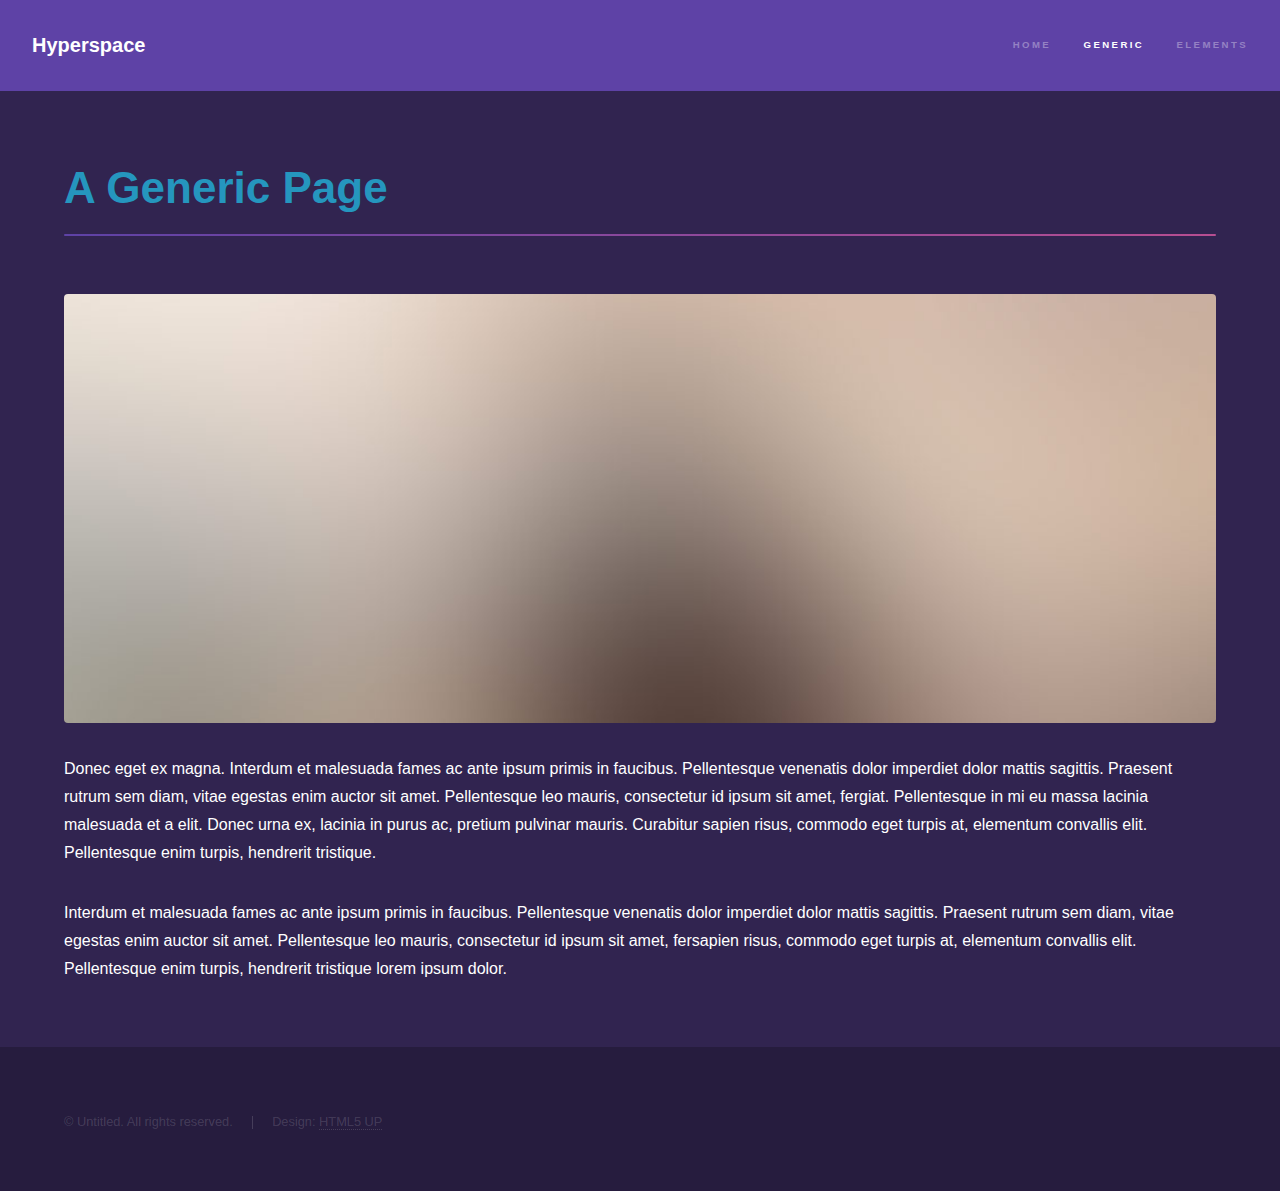
<file: generic.html>
<!DOCTYPE HTML>
<!--
	Hyperspace by HTML5 UP
	html5up.net | @ajlkn
	Free for personal and commercial use under the CCA 3.0 license (html5up.net/license)
-->
<html>
	<head>
		<title>Generic - Hyperspace by HTML5 UP</title>
		<meta charset="utf-8" />
		<meta name="viewport" content="width=device-width, initial-scale=1, user-scalable=no" />
		<link rel="stylesheet" href="assets/css/main.css" />
		<noscript><link rel="stylesheet" href="assets/css/noscript.css" /></noscript>
	</head>
	<body class="is-preload">

		<!-- Header -->
			<header id="header">
				<a href="index.html" class="title">Hyperspace</a>
				<nav>
					<ul>
						<li><a href="index.html">Home</a></li>
						<li><a href="generic.html" class="active">Generic</a></li>
						<li><a href="elements.html">Elements</a></li>
					</ul>
				</nav>
			</header>

		<!-- Wrapper -->
			<div id="wrapper">

				<!-- Main -->
					<section id="main" class="wrapper">
						<div class="inner">
							<h1 class="major">A Generic Page</h1>
							<span class="image fit"><img src="images/pic04.jpg" alt="" /></span>
							<p>Donec eget ex magna. Interdum et malesuada fames ac ante ipsum primis in faucibus. Pellentesque venenatis dolor imperdiet dolor mattis sagittis. Praesent rutrum sem diam, vitae egestas enim auctor sit amet. Pellentesque leo mauris, consectetur id ipsum sit amet, fergiat. Pellentesque in mi eu massa lacinia malesuada et a elit. Donec urna ex, lacinia in purus ac, pretium pulvinar mauris. Curabitur sapien risus, commodo eget turpis at, elementum convallis elit. Pellentesque enim turpis, hendrerit tristique.</p>
							<p>Interdum et malesuada fames ac ante ipsum primis in faucibus. Pellentesque venenatis dolor imperdiet dolor mattis sagittis. Praesent rutrum sem diam, vitae egestas enim auctor sit amet. Pellentesque leo mauris, consectetur id ipsum sit amet, fersapien risus, commodo eget turpis at, elementum convallis elit. Pellentesque enim turpis, hendrerit tristique lorem ipsum dolor.</p>
						</div>
					</section>

			</div>

		<!-- Footer -->
			<footer id="footer" class="wrapper alt">
				<div class="inner">
					<ul class="menu">
						<li>&copy; Untitled. All rights reserved.</li><li>Design: <a href="http://html5up.net">HTML5 UP</a></li>
					</ul>
				</div>
			</footer>

		<!-- Scripts -->
			<script src="assets/js/jquery.min.js"></script>
			<script src="assets/js/jquery.scrollex.min.js"></script>
			<script src="assets/js/jquery.scrolly.min.js"></script>
			<script src="assets/js/browser.min.js"></script>
			<script src="assets/js/breakpoints.min.js"></script>
			<script src="assets/js/util.js"></script>
			<script src="assets/js/main.js"></script>

	</body>
</html>
</file>
<file: assets/css/noscript.css>
/*
	Hyperspace by HTML5 UP
	html5up.net | @ajlkn
	Free for personal and commercial use under the CCA 3.0 license (html5up.net/license)
*/

/* Spotlights */

	.spotlights > section > .image:before {
		opacity: 0 !important;
	}

	.spotlights > section > .content > .inner {
		-moz-transform: none !important;
		-webkit-transform: none !important;
		-ms-transform: none !important;
		transform: none !important;
		opacity: 1 !important;
	}

/* Wrapper */

	.wrapper > .inner {
		opacity: 1 !important;
		-moz-transform: none !important;
		-webkit-transform: none !important;
		-ms-transform: none !important;
		transform: none !important;
	}

/* Sidebar */

	#sidebar > .inner {
		opacity: 1 !important;
	}

	#sidebar nav > ul > li {
		-moz-transform: none !important;
		-webkit-transform: none !important;
		-ms-transform: none !important;
		transform: none !important;
		opacity: 1 !important;
	}
</file>
<file: html5up-hyperspace/assets/css/noscript.css>
/*
	Hyperspace by HTML5 UP
	html5up.net | @ajlkn
	Free for personal and commercial use under the CCA 3.0 license (html5up.net/license)
*/

/* Spotlights */

	.spotlights > section > .image:before {
		opacity: 0 !important;
	}

	.spotlights > section > .content > .inner {
		-moz-transform: none !important;
		-webkit-transform: none !important;
		-ms-transform: none !important;
		transform: none !important;
		opacity: 1 !important;
	}

/* Wrapper */

	.wrapper > .inner {
		opacity: 1 !important;
		-moz-transform: none !important;
		-webkit-transform: none !important;
		-ms-transform: none !important;
		transform: none !important;
	}

/* Sidebar */

	#sidebar > .inner {
		opacity: 1 !important;
	}

	#sidebar nav > ul > li {
		-moz-transform: none !important;
		-webkit-transform: none !important;
		-ms-transform: none !important;
		transform: none !important;
		opacity: 1 !important;
	}
</file>
<file: assets/css/main.css>
@import url(fontawesome-all.min.css);

/*
	Hyperspace by HTML5 UP
	html5up.net | @ajlkn
	Free for personal and commercial use under the CCA 3.0 license (html5up.net/license)
*/

html, body, div, span, applet, object,
iframe, h1, h2, h3, h4, h5, h6, p, blockquote,
pre, a, abbr, acronym, address, big, cite,
code, del, dfn, em, img, ins, kbd, q, s, samp,
small, strike, strong, sub, sup, tt, var, b,
u, i, center, dl, dt, dd, ol, ul, li, fieldset,
form, label, legend, table, caption, tbody,
tfoot, thead, tr, th, td, article, aside,
canvas, details, embed, figure, figcaption,
footer, header, hgroup, menu, nav, output, ruby,
section, summary, time, mark, audio, video {
	margin: 0;
	padding: 0;
	border: 0;
	font-size: 100%;
	font: inherit;
	vertical-align: baseline;}

article, aside, details, figcaption, figure,
footer, header, hgroup, menu, nav, section {
	display: block;}

body {
	line-height: 1;
}

ol, ul {
	list-style: none;
}

blockquote, q {
	quotes: none;
}

	blockquote:before, blockquote:after, q:before, q:after {
		content: '';
		content: none;
	}

table {
	border-collapse: collapse;
	border-spacing: 0;
}

body {
	-webkit-text-size-adjust: none;
}

mark {
	background-color: transparent;
	color: inherit;
}

input::-moz-focus-inner {
	border: 0;
	padding: 0;
}

input, select, textarea {
	-moz-appearance: none;
	-webkit-appearance: none;
	-ms-appearance: none;
	appearance: none;
}

/* Basic */

	@-ms-viewport {
		width: device-width;
	}

	body {
		-ms-overflow-style: scrollbar;
	}

	@media screen and (max-width: 480px) {

		html, body {
			min-width: 320px;
		}

	}

	html {
		box-sizing: border-box;
	}

	*, *:before, *:after {
		box-sizing: inherit;
	}

	body {
		background: #312450;
	}

		body.is-preload *, body.is-preload *:before, body.is-preload *:after {
			-moz-animation: none !important;
			-webkit-animation: none !important;
			-ms-animation: none !important;
			animation: none !important;
			-moz-transition: none !important;
			-webkit-transition: none !important;
			-ms-transition: none !important;
			transition: none !important;
		}

/* Type */

	#intro-text{
		color: #2596be;
		font-family: Arial, Helvetica, sans-serif;
		font-size: 16.5pt;
		font-weight: normal;
		line-height: 1.75;
	}

	body, #service-price-text{
		color: #ffffff;
		font-family: Arial, Helvetica, sans-serif;
		font-size: 16.5pt;
		font-weight: normal;
		line-height: 1.75;
	}

	#service-price-text{
		color: #2596be;
		font-family: Arial, Helvetica, sans-serif;
		font-size: 12pt;
		font-weight: normal;
		line-height: 1.75;
	}

	input, select, textarea {
		color: #2596be;
		font-family: Arial, Helvetica, sans-serif;
		font-size: 16.5pt;
		font-weight: normal;
		line-height: 1.75;
	}

		@media screen and (max-width: 1680px) {

			body, input, select, textarea {
				font-size: 13pt;
			}

		}

		@media screen and (max-width: 1280px) {

			body, input, select, textarea {
				font-size: 12pt;
			}

		}

		@media screen and (max-width: 360px) {

			body, input, select, textarea {
				font-size: 11pt;
			}

		}

	a {
		-moz-transition: color 0.2s ease, border-bottom-color 0.2s ease;
		-webkit-transition: color 0.2s ease, border-bottom-color 0.2s ease;
		-ms-transition: color 0.2s ease, border-bottom-color 0.2s ease;
		transition: color 0.2s ease, border-bottom-color 0.2s ease;
		border-bottom: dotted 1px rgba(255, 255, 255, 0.35);
		color: inherit;
		text-decoration: none;
	}

		a:hover {
			border-bottom-color: transparent;
			color: #ffffff;
		}

	strong, b {
		color: #ffffff;
		font-weight: bold;
	}

	em, i {
		font-style: italic;
	}

	p {
		margin: 0 0 2em 0;
	}

	h1, h3, h4, h5, h6 {
		color: #2596be;
		font-weight: bold;
		line-height: 1.5;
		margin: 0 0 0.5em 0;
	}

	h2{
		color: #ffffff;
		font-weight: bold;
		line-height: 1.5;
		margin: 0 0 0.5em 0;
	}

	h3{
		color: #ffffff;
		font-weight: bold;
		line-height: 1.5;
		margin: 0 0 0.5em 0;
	}

	#reserve-machine-header{
		color: #2596be;
		font-weight: bold;
		line-height: 1.5;
		margin: 0 0 0.5em 0;
	}

	#serive-price-heading{
		color: #2596be;
		font-weight: bold;
		line-height: 1.5;
		margin: 0 0 0.5em 0;
	}

		h1 a, h2 a, h3 a, h4 a, h5 a, h6 a {
			color: inherit;
			text-decoration: none;
		}

	h1 {
		font-size: 2.75em;
	}

		h1.major {
			margin: 0 0 1.3em 0;
			position: relative;
			padding-bottom: 0.35em;
		}

			h1.major:after {
				background-image: -moz-linear-gradient(to right, #5e42a6, #b74e91);
				background-image: -webkit-linear-gradient(to right, #5e42a6, #b74e91);
				background-image: -ms-linear-gradient(to right, #5e42a6, #b74e91);
				background-image: linear-gradient(to right, #5e42a6, #b74e91);
				-moz-transition: max-width 0.2s ease;
				-webkit-transition: max-width 0.2s ease;
				-ms-transition: max-width 0.2s ease;
				transition: max-width 0.2s ease;
				border-radius: 0.2em;
				bottom: 0;
				content: '';
				height: 0.05em;
				position: absolute;
				right: 0;
				width: 100%;
			}

	h2 {
		font-size: 1.75em;
	}

	h3 {
		font-size: 1.1em;
	}

	h4 {
		font-size: 1em;
	}

	h5 {
		font-size: 0.8em;
	}

	h6 {
		font-size: 0.6em;
	}

	@media screen and (max-width: 736px) {

		h1 {
			font-size: 2em;
		}

		h2 {
			font-size: 1.25em;
		}

		h3 {
			font-size: 1em;
		}

		h4 {
			font-size: 0.8em;
		}

		h5 {
			font-size: 0.6em;
		}

		h6 {
			font-size: 0.6em;
		}

	}

	sub {
		font-size: 0.8em;
		position: relative;
		top: 0.5em;
	}

	sup {
		font-size: 0.8em;
		position: relative;
		top: -0.5em;
	}

	blockquote {
		border-left: solid 4px rgba(255, 255, 255, 0.15);
		font-style: italic;
		margin: 0 0 2em 0;
		padding: 0.5em 0 0.5em 2em;
	}

	code {
		background: rgba(255, 255, 255, 0.05);
		border-radius: 0.25em;
		border: solid 1px rgba(255, 255, 255, 0.15);
		font-family: "Courier New", monospace;
		font-size: 0.9em;
		margin: 0 0.25em;
		padding: 0.25em 0.65em;
	}

	pre {
		-webkit-overflow-scrolling: touch;
		font-family: "Courier New", monospace;
		font-size: 0.9em;
		margin: 0 0 2em 0;
	}

		pre code {
			display: block;
			line-height: 1.75em;
			padding: 1em 1.5em;
			overflow-x: auto;
		}

	hr {
		border: 0;
		border-bottom: solid 1px rgba(255, 255, 255, 0.15);
		margin: 2em 0;
	}

		hr.major {
			margin: 3em 0;
		}

	.align-left {
		text-align: left;
	}

	.align-center {
		text-align: center;
	}

	.align-right {
		text-align: right;
	}

/* Row */

	.row {
		display: flex;
		flex-wrap: wrap;
		box-sizing: border-box;
		align-items: stretch;
	}

		.row > * {
			box-sizing: border-box;
		}

		.row.gtr-uniform > * > :last-child {
			margin-bottom: 0;
		}

		.row.aln-left {
			justify-content: flex-start;
		}

		.row.aln-center {
			justify-content: center;
		}

		.row.aln-right {
			justify-content: flex-end;
		}

		.row.aln-top {
			align-items: flex-start;
		}

		.row.aln-middle {
			align-items: center;
		}

		.row.aln-bottom {
			align-items: flex-end;
		}

		.row > .imp {
			order: -1;
		}

		.row > .col-1 {
			width: 8.33333%;
		}

		.row > .off-1 {
			margin-left: 8.33333%;
		}

		.row > .col-2 {
			width: 16.66667%;
		}

		.row > .off-2 {
			margin-left: 16.66667%;
		}

		.row > .col-3 {
			width: 25%;
		}

		.row > .off-3 {
			margin-left: 25%;
		}

		.row > .col-4 {
			width: 33.33333%;
		}

		.row > .off-4 {
			margin-left: 33.33333%;
		}

		.row > .col-5 {
			width: 41.66667%;
		}

		.row > .off-5 {
			margin-left: 41.66667%;
		}

		.row > .col-6 {
			width: 50%;
		}

		.row > .off-6 {
			margin-left: 50%;
		}

		.row > .col-7 {
			width: 58.33333%;
		}

		.row > .off-7 {
			margin-left: 58.33333%;
		}

		.row > .col-8 {
			width: 66.66667%;
		}

		.row > .off-8 {
			margin-left: 66.66667%;
		}

		.row > .col-9 {
			width: 75%;
		}

		.row > .off-9 {
			margin-left: 75%;
		}

		.row > .col-10 {
			width: 83.33333%;
		}

		.row > .off-10 {
			margin-left: 83.33333%;
		}

		.row > .col-11 {
			width: 91.66667%;
		}

		.row > .off-11 {
			margin-left: 91.66667%;
		}

		.row > .col-12 {
			width: 100%;
		}

		.row > .off-12 {
			margin-left: 100%;
		}

		.row.gtr-0 {
			margin-top: 0;
			margin-left: 0em;
		}

			.row.gtr-0 > * {
				padding: 0 0 0 0em;
			}

			.row.gtr-0.gtr-uniform {
				margin-top: 0em;
			}

				.row.gtr-0.gtr-uniform > * {
					padding-top: 0em;
				}

		.row.gtr-25 {
			margin-top: 0;
			margin-left: -0.375em;
		}

			.row.gtr-25 > * {
				padding: 0 0 0 0.375em;
			}

			.row.gtr-25.gtr-uniform {
				margin-top: -0.375em;
			}

				.row.gtr-25.gtr-uniform > * {
					padding-top: 0.375em;
				}

		.row.gtr-50 {
			margin-top: 0;
			margin-left: -0.75em;
		}

			.row.gtr-50 > * {
				padding: 0 0 0 0.75em;
			}

			.row.gtr-50.gtr-uniform {
				margin-top: -0.75em;
			}

				.row.gtr-50.gtr-uniform > * {
					padding-top: 0.75em;
				}

		.row {
			margin-top: 0;
			margin-left: -1.5em;
		}

			.row > * {
				padding: 0 0 0 1.5em;
			}

			.row.gtr-uniform {
				margin-top: -1.5em;
			}

				.row.gtr-uniform > * {
					padding-top: 1.5em;
				}

		.row.gtr-150 {
			margin-top: 0;
			margin-left: -2.25em;
		}

			.row.gtr-150 > * {
				padding: 0 0 0 2.25em;
			}

			.row.gtr-150.gtr-uniform {
				margin-top: -2.25em;
			}

				.row.gtr-150.gtr-uniform > * {
					padding-top: 2.25em;
				}

		.row.gtr-200 {
			margin-top: 0;
			margin-left: -3em;
		}

			.row.gtr-200 > * {
				padding: 0 0 0 3em;
			}

			.row.gtr-200.gtr-uniform {
				margin-top: -3em;
			}

				.row.gtr-200.gtr-uniform > * {
					padding-top: 3em;
				}

		@media screen and (max-width: 1680px) {

			.row {
				display: flex;
				flex-wrap: wrap;
				box-sizing: border-box;
				align-items: stretch;
			}

				.row > * {
					box-sizing: border-box;
				}

				.row.gtr-uniform > * > :last-child {
					margin-bottom: 0;
				}

				.row.aln-left {
					justify-content: flex-start;
				}

				.row.aln-center {
					justify-content: center;
				}

				.row.aln-right {
					justify-content: flex-end;
				}

				.row.aln-top {
					align-items: flex-start;
				}

				.row.aln-middle {
					align-items: center;
				}

				.row.aln-bottom {
					align-items: flex-end;
				}

				.row > .imp-xlarge {
					order: -1;
				}

				.row > .col-1-xlarge {
					width: 8.33333%;
				}

				.row > .off-1-xlarge {
					margin-left: 8.33333%;
				}

				.row > .col-2-xlarge {
					width: 16.66667%;
				}

				.row > .off-2-xlarge {
					margin-left: 16.66667%;
				}

				.row > .col-3-xlarge {
					width: 25%;
				}

				.row > .off-3-xlarge {
					margin-left: 25%;
				}

				.row > .col-4-xlarge {
					width: 33.33333%;
				}

				.row > .off-4-xlarge {
					margin-left: 33.33333%;
				}

				.row > .col-5-xlarge {
					width: 41.66667%;
				}

				.row > .off-5-xlarge {
					margin-left: 41.66667%;
				}

				.row > .col-6-xlarge {
					width: 50%;
				}

				.row > .off-6-xlarge {
					margin-left: 50%;
				}

				.row > .col-7-xlarge {
					width: 58.33333%;
				}

				.row > .off-7-xlarge {
					margin-left: 58.33333%;
				}

				.row > .col-8-xlarge {
					width: 66.66667%;
				}

				.row > .off-8-xlarge {
					margin-left: 66.66667%;
				}

				.row > .col-9-xlarge {
					width: 75%;
				}

				.row > .off-9-xlarge {
					margin-left: 75%;
				}

				.row > .col-10-xlarge {
					width: 83.33333%;
				}

				.row > .off-10-xlarge {
					margin-left: 83.33333%;
				}

				.row > .col-11-xlarge {
					width: 91.66667%;
				}

				.row > .off-11-xlarge {
					margin-left: 91.66667%;
				}

				.row > .col-12-xlarge {
					width: 100%;
				}

				.row > .off-12-xlarge {
					margin-left: 100%;
				}

				.row.gtr-0 {
					margin-top: 0;
					margin-left: 0em;
				}

					.row.gtr-0 > * {
						padding: 0 0 0 0em;
					}

					.row.gtr-0.gtr-uniform {
						margin-top: 0em;
					}

						.row.gtr-0.gtr-uniform > * {
							padding-top: 0em;
						}

				.row.gtr-25 {
					margin-top: 0;
					margin-left: -0.375em;
				}

					.row.gtr-25 > * {
						padding: 0 0 0 0.375em;
					}

					.row.gtr-25.gtr-uniform {
						margin-top: -0.375em;
					}

						.row.gtr-25.gtr-uniform > * {
							padding-top: 0.375em;
						}

				.row.gtr-50 {
					margin-top: 0;
					margin-left: -0.75em;
				}

					.row.gtr-50 > * {
						padding: 0 0 0 0.75em;
					}

					.row.gtr-50.gtr-uniform {
						margin-top: -0.75em;
					}

						.row.gtr-50.gtr-uniform > * {
							padding-top: 0.75em;
						}

				.row {
					margin-top: 0;
					margin-left: -1.5em;
				}

					.row > * {
						padding: 0 0 0 1.5em;
					}

					.row.gtr-uniform {
						margin-top: -1.5em;
					}

						.row.gtr-uniform > * {
							padding-top: 1.5em;
						}

				.row.gtr-150 {
					margin-top: 0;
					margin-left: -2.25em;
				}

					.row.gtr-150 > * {
						padding: 0 0 0 2.25em;
					}

					.row.gtr-150.gtr-uniform {
						margin-top: -2.25em;
					}

						.row.gtr-150.gtr-uniform > * {
							padding-top: 2.25em;
						}

				.row.gtr-200 {
					margin-top: 0;
					margin-left: -3em;
				}

					.row.gtr-200 > * {
						padding: 0 0 0 3em;
					}

					.row.gtr-200.gtr-uniform {
						margin-top: -3em;
					}

						.row.gtr-200.gtr-uniform > * {
							padding-top: 3em;
						}

		}

		@media screen and (max-width: 1280px) {

			.row {
				display: flex;
				flex-wrap: wrap;
				box-sizing: border-box;
				align-items: stretch;
			}

				.row > * {
					box-sizing: border-box;
				}

				.row.gtr-uniform > * > :last-child {
					margin-bottom: 0;
				}

				.row.aln-left {
					justify-content: flex-start;
				}

				.row.aln-center {
					justify-content: center;
				}

				.row.aln-right {
					justify-content: flex-end;
				}

				.row.aln-top {
					align-items: flex-start;
				}

				.row.aln-middle {
					align-items: center;
				}

				.row.aln-bottom {
					align-items: flex-end;
				}

				.row > .imp-large {
					order: -1;
				}

				.row > .col-1-large {
					width: 8.33333%;
				}

				.row > .off-1-large {
					margin-left: 8.33333%;
				}

				.row > .col-2-large {
					width: 16.66667%;
				}

				.row > .off-2-large {
					margin-left: 16.66667%;
				}

				.row > .col-3-large {
					width: 25%;
				}

				.row > .off-3-large {
					margin-left: 25%;
				}

				.row > .col-4-large {
					width: 33.33333%;
				}

				.row > .off-4-large {
					margin-left: 33.33333%;
				}

				.row > .col-5-large {
					width: 41.66667%;
				}

				.row > .off-5-large {
					margin-left: 41.66667%;
				}

				.row > .col-6-large {
					width: 50%;
				}

				.row > .off-6-large {
					margin-left: 50%;
				}

				.row > .col-7-large {
					width: 58.33333%;
				}

				.row > .off-7-large {
					margin-left: 58.33333%;
				}

				.row > .col-8-large {
					width: 66.66667%;
				}

				.row > .off-8-large {
					margin-left: 66.66667%;
				}

				.row > .col-9-large {
					width: 75%;
				}

				.row > .off-9-large {
					margin-left: 75%;
				}

				.row > .col-10-large {
					width: 83.33333%;
				}

				.row > .off-10-large {
					margin-left: 83.33333%;
				}

				.row > .col-11-large {
					width: 91.66667%;
				}

				.row > .off-11-large {
					margin-left: 91.66667%;
				}

				.row > .col-12-large {
					width: 100%;
				}

				.row > .off-12-large {
					margin-left: 100%;
				}

				.row.gtr-0 {
					margin-top: 0;
					margin-left: 0em;
				}

					.row.gtr-0 > * {
						padding: 0 0 0 0em;
					}

					.row.gtr-0.gtr-uniform {
						margin-top: 0em;
					}

						.row.gtr-0.gtr-uniform > * {
							padding-top: 0em;
						}

				.row.gtr-25 {
					margin-top: 0;
					margin-left: -0.375em;
				}

					.row.gtr-25 > * {
						padding: 0 0 0 0.375em;
					}

					.row.gtr-25.gtr-uniform {
						margin-top: -0.375em;
					}

						.row.gtr-25.gtr-uniform > * {
							padding-top: 0.375em;
						}

				.row.gtr-50 {
					margin-top: 0;
					margin-left: -0.75em;
				}

					.row.gtr-50 > * {
						padding: 0 0 0 0.75em;
					}

					.row.gtr-50.gtr-uniform {
						margin-top: -0.75em;
					}

						.row.gtr-50.gtr-uniform > * {
							padding-top: 0.75em;
						}

				.row {
					margin-top: 0;
					margin-left: -1.5em;
				}

					.row > * {
						padding: 0 0 0 1.5em;
					}

					.row.gtr-uniform {
						margin-top: -1.5em;
					}

						.row.gtr-uniform > * {
							padding-top: 1.5em;
						}

				.row.gtr-150 {
					margin-top: 0;
					margin-left: -2.25em;
				}

					.row.gtr-150 > * {
						padding: 0 0 0 2.25em;
					}

					.row.gtr-150.gtr-uniform {
						margin-top: -2.25em;
					}

						.row.gtr-150.gtr-uniform > * {
							padding-top: 2.25em;
						}

				.row.gtr-200 {
					margin-top: 0;
					margin-left: -3em;
				}

					.row.gtr-200 > * {
						padding: 0 0 0 3em;
					}

					.row.gtr-200.gtr-uniform {
						margin-top: -3em;
					}

						.row.gtr-200.gtr-uniform > * {
							padding-top: 3em;
						}

		}

		@media screen and (max-width: 980px) {

			.row {
				display: flex;
				flex-wrap: wrap;
				box-sizing: border-box;
				align-items: stretch;
			}

				.row > * {
					box-sizing: border-box;
				}

				.row.gtr-uniform > * > :last-child {
					margin-bottom: 0;
				}

				.row.aln-left {
					justify-content: flex-start;
				}

				.row.aln-center {
					justify-content: center;
				}

				.row.aln-right {
					justify-content: flex-end;
				}

				.row.aln-top {
					align-items: flex-start;
				}

				.row.aln-middle {
					align-items: center;
				}

				.row.aln-bottom {
					align-items: flex-end;
				}

				.row > .imp-medium {
					order: -1;
				}

				.row > .col-1-medium {
					width: 8.33333%;
				}

				.row > .off-1-medium {
					margin-left: 8.33333%;
				}

				.row > .col-2-medium {
					width: 16.66667%;
				}

				.row > .off-2-medium {
					margin-left: 16.66667%;
				}

				.row > .col-3-medium {
					width: 25%;
				}

				.row > .off-3-medium {
					margin-left: 25%;
				}

				.row > .col-4-medium {
					width: 33.33333%;
				}

				.row > .off-4-medium {
					margin-left: 33.33333%;
				}

				.row > .col-5-medium {
					width: 41.66667%;
				}

				.row > .off-5-medium {
					margin-left: 41.66667%;
				}

				.row > .col-6-medium {
					width: 50%;
				}

				.row > .off-6-medium {
					margin-left: 50%;
				}

				.row > .col-7-medium {
					width: 58.33333%;
				}

				.row > .off-7-medium {
					margin-left: 58.33333%;
				}

				.row > .col-8-medium {
					width: 66.66667%;
				}

				.row > .off-8-medium {
					margin-left: 66.66667%;
				}

				.row > .col-9-medium {
					width: 75%;
				}

				.row > .off-9-medium {
					margin-left: 75%;
				}

				.row > .col-10-medium {
					width: 83.33333%;
				}

				.row > .off-10-medium {
					margin-left: 83.33333%;
				}

				.row > .col-11-medium {
					width: 91.66667%;
				}

				.row > .off-11-medium {
					margin-left: 91.66667%;
				}

				.row > .col-12-medium {
					width: 100%;
				}

				.row > .off-12-medium {
					margin-left: 100%;
				}

				.row.gtr-0 {
					margin-top: 0;
					margin-left: 0em;
				}

					.row.gtr-0 > * {
						padding: 0 0 0 0em;
					}

					.row.gtr-0.gtr-uniform {
						margin-top: 0em;
					}

						.row.gtr-0.gtr-uniform > * {
							padding-top: 0em;
						}

				.row.gtr-25 {
					margin-top: 0;
					margin-left: -0.375em;
				}

					.row.gtr-25 > * {
						padding: 0 0 0 0.375em;
					}

					.row.gtr-25.gtr-uniform {
						margin-top: -0.375em;
					}

						.row.gtr-25.gtr-uniform > * {
							padding-top: 0.375em;
						}

				.row.gtr-50 {
					margin-top: 0;
					margin-left: -0.75em;
				}

					.row.gtr-50 > * {
						padding: 0 0 0 0.75em;
					}

					.row.gtr-50.gtr-uniform {
						margin-top: -0.75em;
					}

						.row.gtr-50.gtr-uniform > * {
							padding-top: 0.75em;
						}

				.row {
					margin-top: 0;
					margin-left: -1.5em;
				}

					.row > * {
						padding: 0 0 0 1.5em;
					}

					.row.gtr-uniform {
						margin-top: -1.5em;
					}

						.row.gtr-uniform > * {
							padding-top: 1.5em;
						}

				.row.gtr-150 {
					margin-top: 0;
					margin-left: -2.25em;
				}

					.row.gtr-150 > * {
						padding: 0 0 0 2.25em;
					}

					.row.gtr-150.gtr-uniform {
						margin-top: -2.25em;
					}

						.row.gtr-150.gtr-uniform > * {
							padding-top: 2.25em;
						}

				.row.gtr-200 {
					margin-top: 0;
					margin-left: -3em;
				}

					.row.gtr-200 > * {
						padding: 0 0 0 3em;
					}

					.row.gtr-200.gtr-uniform {
						margin-top: -3em;
					}

						.row.gtr-200.gtr-uniform > * {
							padding-top: 3em;
						}

		}

		@media screen and (max-width: 736px) {

			.row {
				display: flex;
				flex-wrap: wrap;
				box-sizing: border-box;
				align-items: stretch;
			}

				.row > * {
					box-sizing: border-box;
				}

				.row.gtr-uniform > * > :last-child {
					margin-bottom: 0;
				}

				.row.aln-left {
					justify-content: flex-start;
				}

				.row.aln-center {
					justify-content: center;
				}

				.row.aln-right {
					justify-content: flex-end;
				}

				.row.aln-top {
					align-items: flex-start;
				}

				.row.aln-middle {
					align-items: center;
				}

				.row.aln-bottom {
					align-items: flex-end;
				}

				.row > .imp-small {
					order: -1;
				}

				.row > .col-1-small {
					width: 8.33333%;
				}

				.row > .off-1-small {
					margin-left: 8.33333%;
				}

				.row > .col-2-small {
					width: 16.66667%;
				}

				.row > .off-2-small {
					margin-left: 16.66667%;
				}

				.row > .col-3-small {
					width: 25%;
				}

				.row > .off-3-small {
					margin-left: 25%;
				}

				.row > .col-4-small {
					width: 33.33333%;
				}

				.row > .off-4-small {
					margin-left: 33.33333%;
				}

				.row > .col-5-small {
					width: 41.66667%;
				}

				.row > .off-5-small {
					margin-left: 41.66667%;
				}

				.row > .col-6-small {
					width: 50%;
				}

				.row > .off-6-small {
					margin-left: 50%;
				}

				.row > .col-7-small {
					width: 58.33333%;
				}

				.row > .off-7-small {
					margin-left: 58.33333%;
				}

				.row > .col-8-small {
					width: 66.66667%;
				}

				.row > .off-8-small {
					margin-left: 66.66667%;
				}

				.row > .col-9-small {
					width: 75%;
				}

				.row > .off-9-small {
					margin-left: 75%;
				}

				.row > .col-10-small {
					width: 83.33333%;
				}

				.row > .off-10-small {
					margin-left: 83.33333%;
				}

				.row > .col-11-small {
					width: 91.66667%;
				}

				.row > .off-11-small {
					margin-left: 91.66667%;
				}

				.row > .col-12-small {
					width: 100%;
				}

				.row > .off-12-small {
					margin-left: 100%;
				}

				.row.gtr-0 {
					margin-top: 0;
					margin-left: 0em;
				}

					.row.gtr-0 > * {
						padding: 0 0 0 0em;
					}

					.row.gtr-0.gtr-uniform {
						margin-top: 0em;
					}

						.row.gtr-0.gtr-uniform > * {
							padding-top: 0em;
						}

				.row.gtr-25 {
					margin-top: 0;
					margin-left: -0.375em;
				}

					.row.gtr-25 > * {
						padding: 0 0 0 0.375em;
					}

					.row.gtr-25.gtr-uniform {
						margin-top: -0.375em;
					}

						.row.gtr-25.gtr-uniform > * {
							padding-top: 0.375em;
						}

				.row.gtr-50 {
					margin-top: 0;
					margin-left: -0.75em;
				}

					.row.gtr-50 > * {
						padding: 0 0 0 0.75em;
					}

					.row.gtr-50.gtr-uniform {
						margin-top: -0.75em;
					}

						.row.gtr-50.gtr-uniform > * {
							padding-top: 0.75em;
						}

				.row {
					margin-top: 0;
					margin-left: -1.5em;
				}

					.row > * {
						padding: 0 0 0 1.5em;
					}

					.row.gtr-uniform {
						margin-top: -1.5em;
					}

						.row.gtr-uniform > * {
							padding-top: 1.5em;
						}

				.row.gtr-150 {
					margin-top: 0;
					margin-left: -2.25em;
				}

					.row.gtr-150 > * {
						padding: 0 0 0 2.25em;
					}

					.row.gtr-150.gtr-uniform {
						margin-top: -2.25em;
					}

						.row.gtr-150.gtr-uniform > * {
							padding-top: 2.25em;
						}

				.row.gtr-200 {
					margin-top: 0;
					margin-left: -3em;
				}

					.row.gtr-200 > * {
						padding: 0 0 0 3em;
					}

					.row.gtr-200.gtr-uniform {
						margin-top: -3em;
					}

						.row.gtr-200.gtr-uniform > * {
							padding-top: 3em;
						}

		}

		@media screen and (max-width: 480px) {

			.row {
				display: flex;
				flex-wrap: wrap;
				box-sizing: border-box;
				align-items: stretch;
			}

				.row > * {
					box-sizing: border-box;
				}

				.row.gtr-uniform > * > :last-child {
					margin-bottom: 0;
				}

				.row.aln-left {
					justify-content: flex-start;
				}

				.row.aln-center {
					justify-content: center;
				}

				.row.aln-right {
					justify-content: flex-end;
				}

				.row.aln-top {
					align-items: flex-start;
				}

				.row.aln-middle {
					align-items: center;
				}

				.row.aln-bottom {
					align-items: flex-end;
				}

				.row > .imp-xsmall {
					order: -1;
				}

				.row > .col-1-xsmall {
					width: 8.33333%;
				}

				.row > .off-1-xsmall {
					margin-left: 8.33333%;
				}

				.row > .col-2-xsmall {
					width: 16.66667%;
				}

				.row > .off-2-xsmall {
					margin-left: 16.66667%;
				}

				.row > .col-3-xsmall {
					width: 25%;
				}

				.row > .off-3-xsmall {
					margin-left: 25%;
				}

				.row > .col-4-xsmall {
					width: 33.33333%;
				}

				.row > .off-4-xsmall {
					margin-left: 33.33333%;
				}

				.row > .col-5-xsmall {
					width: 41.66667%;
				}

				.row > .off-5-xsmall {
					margin-left: 41.66667%;
				}

				.row > .col-6-xsmall {
					width: 50%;
				}

				.row > .off-6-xsmall {
					margin-left: 50%;
				}

				.row > .col-7-xsmall {
					width: 58.33333%;
				}

				.row > .off-7-xsmall {
					margin-left: 58.33333%;
				}

				.row > .col-8-xsmall {
					width: 66.66667%;
				}

				.row > .off-8-xsmall {
					margin-left: 66.66667%;
				}

				.row > .col-9-xsmall {
					width: 75%;
				}

				.row > .off-9-xsmall {
					margin-left: 75%;
				}

				.row > .col-10-xsmall {
					width: 83.33333%;
				}

				.row > .off-10-xsmall {
					margin-left: 83.33333%;
				}

				.row > .col-11-xsmall {
					width: 91.66667%;
				}

				.row > .off-11-xsmall {
					margin-left: 91.66667%;
				}

				.row > .col-12-xsmall {
					width: 100%;
				}

				.row > .off-12-xsmall {
					margin-left: 100%;
				}

				.row.gtr-0 {
					margin-top: 0;
					margin-left: 0em;
				}

					.row.gtr-0 > * {
						padding: 0 0 0 0em;
					}

					.row.gtr-0.gtr-uniform {
						margin-top: 0em;
					}

						.row.gtr-0.gtr-uniform > * {
							padding-top: 0em;
						}

				.row.gtr-25 {
					margin-top: 0;
					margin-left: -0.375em;
				}

					.row.gtr-25 > * {
						padding: 0 0 0 0.375em;
					}

					.row.gtr-25.gtr-uniform {
						margin-top: -0.375em;
					}

						.row.gtr-25.gtr-uniform > * {
							padding-top: 0.375em;
						}

				.row.gtr-50 {
					margin-top: 0;
					margin-left: -0.75em;
				}

					.row.gtr-50 > * {
						padding: 0 0 0 0.75em;
					}

					.row.gtr-50.gtr-uniform {
						margin-top: -0.75em;
					}

						.row.gtr-50.gtr-uniform > * {
							padding-top: 0.75em;
						}

				.row {
					margin-top: 0;
					margin-left: -1.5em;
				}

					.row > * {
						padding: 0 0 0 1.5em;
					}

					.row.gtr-uniform {
						margin-top: -1.5em;
					}

						.row.gtr-uniform > * {
							padding-top: 1.5em;
						}

				.row.gtr-150 {
					margin-top: 0;
					margin-left: -2.25em;
				}

					.row.gtr-150 > * {
						padding: 0 0 0 2.25em;
					}

					.row.gtr-150.gtr-uniform {
						margin-top: -2.25em;
					}

						.row.gtr-150.gtr-uniform > * {
							padding-top: 2.25em;
						}

				.row.gtr-200 {
					margin-top: 0;
					margin-left: -3em;
				}

					.row.gtr-200 > * {
						padding: 0 0 0 3em;
					}

					.row.gtr-200.gtr-uniform {
						margin-top: -3em;
					}

						.row.gtr-200.gtr-uniform > * {
							padding-top: 3em;
						}

		}

/* Box */

	.box {
		border-radius: 0.25em;
		border: solid 1px rgba(255, 255, 255, 0.15);
		margin-bottom: 2em;
		padding: 1.5em;
	}

		.box > :last-child,
		.box > :last-child > :last-child,
		.box > :last-child > :last-child > :last-child {
			margin-bottom: 0;
		}

		.box.alt {
			border: 0;
			border-radius: 0;
			padding: 0;
		}

/* Button */

	input[type="submit"],
	input[type="reset"],
	input[type="button"],
	button,
	.button {
		-moz-appearance: none;
		-webkit-appearance: none;
		-ms-appearance: none;
		appearance: none;
		-moz-transition: border-color 0.2s ease;
		-webkit-transition: border-color 0.2s ease;
		-ms-transition: border-color 0.2s ease;
		transition: border-color 0.2s ease;
		background-color: transparent;
		border: solid 1px !important;
		border-color: rgba(255, 255, 255, 0.15) !important;
		border-radius: 3em;
		color: #2596be !important;
		cursor: pointer;
		display: inline-block;
		font-size: 0.6em;
		font-weight: bold;
		height: calc(4.75em + 2px);
		letter-spacing: 0.25em;
		line-height: 4.75em;
		outline: 0;
		padding: 0 3.75em;
		position: relative;
		text-align: center;
		text-decoration: none;
		text-transform: uppercase;
		white-space: nowrap;
	}

		input[type="submit"]:after,
		input[type="reset"]:after,
		input[type="button"]:after,
		button:after,
		.button:after {
			-moz-transform: scale(0.25);
			-webkit-transform: scale(0.25);
			-ms-transform: scale(0.25);
			transform: scale(0.25);
			pointer-events: none;
			-moz-transition: opacity 0.2s ease, -moz-transform 0.2s ease;
			-webkit-transition: opacity 0.2s ease, -webkit-transform 0.2s ease;
			-ms-transition: opacity 0.2s ease, -ms-transform 0.2s ease;
			transition: opacity 0.2s ease, transform 0.2s ease;
			background: #ffffff;
			border-radius: 3em;
			content: '';
			height: 100%;
			left: 0;
			opacity: 0;
			position: absolute;
			top: 0;
			width: 100%;
		}

		input[type="submit"].icon:before,
		input[type="reset"].icon:before,
		input[type="button"].icon:before,
		button.icon:before,
		.button.icon:before {
			margin-right: 0.75em;
		}

		input[type="submit"].fit,
		input[type="reset"].fit,
		input[type="button"].fit,
		button.fit,
		.button.fit {
			width: 100%;
		}

		input[type="submit"].small,
		input[type="reset"].small,
		input[type="button"].small,
		button.small,
		.button.small {
			font-size: 0.4em;
		}

		input[type="submit"].large,
		input[type="reset"].large,
		input[type="button"].large,
		button.large,
		.button.large {
			font-size: 0.8em;
		}

		input[type="submit"].primary,
		input[type="reset"].primary,
		input[type="button"].primary,
		button.primary,
		.button.primary {
			background-color: #ffffff;
			color: #312450 !important;
		}

			input[type="submit"].primary:after,
			input[type="reset"].primary:after,
			input[type="button"].primary:after,
			button.primary:after,
			.button.primary:after {
				display: none;
			}

		input[type="submit"].disabled, input[type="submit"]:disabled,
		input[type="reset"].disabled,
		input[type="reset"]:disabled,
		input[type="button"].disabled,
		input[type="button"]:disabled,
		button.disabled,
		button:disabled,
		.button.disabled,
		.button:disabled {
			cursor: default;
			opacity: 0.5;
			pointer-events: none;
		}

		input[type="submit"]:hover,
		input[type="reset"]:hover,
		input[type="button"]:hover,
		button:hover,
		.button:hover {
			border-color: rgba(255, 255, 255, 0.55) !important;
		}

			input[type="submit"]:hover:after,
			input[type="reset"]:hover:after,
			input[type="button"]:hover:after,
			button:hover:after,
			.button:hover:after {
				opacity: 0.05;
				-moz-transform: scale(1);
				-webkit-transform: scale(1);
				-ms-transform: scale(1);
				transform: scale(1);
			}

			input[type="submit"]:hover:active,
			input[type="reset"]:hover:active,
			input[type="button"]:hover:active,
			button:hover:active,
			.button:hover:active {
				border-color: #ffffff !important;
			}

				input[type="submit"]:hover:active:after,
				input[type="reset"]:hover:active:after,
				input[type="button"]:hover:active:after,
				button:hover:active:after,
				.button:hover:active:after {
					opacity: 0.1;
				}

/* Features */

	.features {
		display: -moz-flex;
		display: -webkit-flex;
		display: -ms-flex;
		display: flex;
		-moz-flex-wrap: wrap;
		-webkit-flex-wrap: wrap;
		-ms-flex-wrap: wrap;
		flex-wrap: wrap;
		border-radius: 0.25em;
		border: solid 1px rgba(255, 255, 255, 0.15);
		background: rgba(255, 255, 255, 0.05);
		margin: 0 0 2em 0;
	}

		.features section {
			padding: 3.5em 3em 1em 7em ;
			width: 50%;
			border-top: solid 1px rgba(255, 255, 255, 0.15);
			position: relative;
		}

			.features section:nth-child(-n + 2) {
				border-top-width: 0;
			}

			.features section:nth-child(2n) {
				border-left: solid 1px rgba(255, 255, 255, 0.15);
			}

			.features section .icon {
				-moz-transition: opacity 0.5s ease, -moz-transform 0.5s ease;
				-webkit-transition: opacity 0.5s ease, -webkit-transform 0.5s ease;
				-ms-transition: opacity 0.5s ease, -ms-transform 0.5s ease;
				transition: opacity 0.5s ease, transform 0.5s ease;
				-moz-transition-delay: 1s;
				-webkit-transition-delay: 1s;
				-ms-transition-delay: 1s;
				transition-delay: 1s;
				-moz-transform: scale(1);
				-webkit-transform: scale(1);
				-ms-transform: scale(1);
				transform: scale(1);
				position: absolute;
				left: 3em;
				top: 3em;
				opacity: 1;
			}

			.features section:nth-child(1) .icon {
				-moz-transition-delay: 0.15s;
				-webkit-transition-delay: 0.15s;
				-ms-transition-delay: 0.15s;
				transition-delay: 0.15s;
			}

			.features section:nth-child(2) .icon {
				-moz-transition-delay: 0.3s;
				-webkit-transition-delay: 0.3s;
				-ms-transition-delay: 0.3s;
				transition-delay: 0.3s;
			}

			.features section:nth-child(3) .icon {
				-moz-transition-delay: 0.45s;
				-webkit-transition-delay: 0.45s;
				-ms-transition-delay: 0.45s;
				transition-delay: 0.45s;
			}

			.features section:nth-child(4) .icon {
				-moz-transition-delay: 0.6s;
				-webkit-transition-delay: 0.6s;
				-ms-transition-delay: 0.6s;
				transition-delay: 0.6s;
			}

			.features section:nth-child(5) .icon {
				-moz-transition-delay: 0.75s;
				-webkit-transition-delay: 0.75s;
				-ms-transition-delay: 0.75s;
				transition-delay: 0.75s;
			}

			.features section:nth-child(6) .icon {
				-moz-transition-delay: 0.9s;
				-webkit-transition-delay: 0.9s;
				-ms-transition-delay: 0.9s;
				transition-delay: 0.9s;
			}

			.features section:nth-child(7) .icon {
				-moz-transition-delay: 1.05s;
				-webkit-transition-delay: 1.05s;
				-ms-transition-delay: 1.05s;
				transition-delay: 1.05s;
			}

			.features section:nth-child(8) .icon {
				-moz-transition-delay: 1.2s;
				-webkit-transition-delay: 1.2s;
				-ms-transition-delay: 1.2s;
				transition-delay: 1.2s;
			}

			.features section:nth-child(9) .icon {
				-moz-transition-delay: 1.35s;
				-webkit-transition-delay: 1.35s;
				-ms-transition-delay: 1.35s;
				transition-delay: 1.35s;
			}

			.features section:nth-child(10) .icon {
				-moz-transition-delay: 1.5s;
				-webkit-transition-delay: 1.5s;
				-ms-transition-delay: 1.5s;
				transition-delay: 1.5s;
			}

			.features section:nth-child(11) .icon {
				-moz-transition-delay: 1.65s;
				-webkit-transition-delay: 1.65s;
				-ms-transition-delay: 1.65s;
				transition-delay: 1.65s;
			}

			.features section:nth-child(12) .icon {
				-moz-transition-delay: 1.8s;
				-webkit-transition-delay: 1.8s;
				-ms-transition-delay: 1.8s;
				transition-delay: 1.8s;
			}

			.features section:nth-child(13) .icon {
				-moz-transition-delay: 1.95s;
				-webkit-transition-delay: 1.95s;
				-ms-transition-delay: 1.95s;
				transition-delay: 1.95s;
			}

			.features section:nth-child(14) .icon {
				-moz-transition-delay: 2.1s;
				-webkit-transition-delay: 2.1s;
				-ms-transition-delay: 2.1s;
				transition-delay: 2.1s;
			}

			.features section:nth-child(15) .icon {
				-moz-transition-delay: 2.25s;
				-webkit-transition-delay: 2.25s;
				-ms-transition-delay: 2.25s;
				transition-delay: 2.25s;
			}

			.features section:nth-child(16) .icon {
				-moz-transition-delay: 2.4s;
				-webkit-transition-delay: 2.4s;
				-ms-transition-delay: 2.4s;
				transition-delay: 2.4s;
			}

			.features section:nth-child(17) .icon {
				-moz-transition-delay: 2.55s;
				-webkit-transition-delay: 2.55s;
				-ms-transition-delay: 2.55s;
				transition-delay: 2.55s;
			}

			.features section:nth-child(18) .icon {
				-moz-transition-delay: 2.7s;
				-webkit-transition-delay: 2.7s;
				-ms-transition-delay: 2.7s;
				transition-delay: 2.7s;
			}

			.features section:nth-child(19) .icon {
				-moz-transition-delay: 2.85s;
				-webkit-transition-delay: 2.85s;
				-ms-transition-delay: 2.85s;
				transition-delay: 2.85s;
			}

			.features section:nth-child(20) .icon {
				-moz-transition-delay: 3s;
				-webkit-transition-delay: 3s;
				-ms-transition-delay: 3s;
				transition-delay: 3s;
			}

		.features.inactive section .icon {
			-moz-transform: scale(0.5);
			-webkit-transform: scale(0.5);
			-ms-transform: scale(0.5);
			transform: scale(0.5);
			opacity: 0;
		}

		@media screen and (max-width: 980px) {

			.features {
				display: block;
			}

				.features section {
					border-top-width: 1px !important;
					border-left-width: 0 !important;
					width: 100%;
				}

					.features section:first-child {
						border-top-width: 0 !important;
					}

		}

		@media screen and (max-width: 736px) {

			.features section {
				padding: 2.5em 1.5em 0.1em 5.5em ;
			}

				.features section .icon {
					left: 1.5em;
					top: 2em;
				}

		}

		@media screen and (max-width: 480px) {

			.features section {
				padding: 2em 1.5em 0.1em 1.5em ;
			}

				.features section .icon {
					left: 0;
					position: relative;
					top: 0;
				}

		}

/* Form */

	form {
		margin: 0 0 2em 0;
	}

		form > :last-child {
			margin-bottom: 0;
		}

		form > .fields {
			display: -moz-flex;
			display: -webkit-flex;
			display: -ms-flex;
			display: flex;
			-moz-flex-wrap: wrap;
			-webkit-flex-wrap: wrap;
			-ms-flex-wrap: wrap;
			flex-wrap: wrap;
			width: calc(100% + 3em);
			margin: -1.5em 0 2em -1.5em;
		}

			form > .fields > .field {
				-moz-flex-grow: 0;
				-webkit-flex-grow: 0;
				-ms-flex-grow: 0;
				flex-grow: 0;
				-moz-flex-shrink: 0;
				-webkit-flex-shrink: 0;
				-ms-flex-shrink: 0;
				flex-shrink: 0;
				padding: 1.5em 0 0 1.5em;
				width: calc(100% - 1.5em);
			}

				form > .fields > .field.half {
					width: calc(50% - 0.75em);
				}

				form > .fields > .field.third {
					width: calc(100%/3 - 0.5em);
				}

				form > .fields > .field.quarter {
					width: calc(25% - 0.375em);
				}

		@media screen and (max-width: 480px) {

			form > .fields {
				width: calc(100% + 3em);
				margin: -1.5em 0 2em -1.5em;
			}

				form > .fields > .field {
					padding: 1.5em 0 0 1.5em;
					width: calc(100% - 1.5em);
				}

					form > .fields > .field.half {
						width: calc(100% - 1.5em);
					}

					form > .fields > .field.third {
						width: calc(100% - 1.5em);
					}

					form > .fields > .field.quarter {
						width: calc(100% - 1.5em);
					}

		}

	label {
		color: #ffffff;
		font-weight: bold;
		line-height: 1.5;
		margin: 0 0 0.7em 0;
		display: block;
		font-size: 1.1em;
	}

	input[type="text"],
	input[type="password"],
	input[type="email"],
	input[type="tel"],
	select,
	textarea {
		-moz-appearance: none;
		-webkit-appearance: none;
		-ms-appearance: none;
		appearance: none;
		background: rgba(255, 255, 255, 0.267);
		border-radius: 0.25em;
		border: none;
		border: solid 1px rgba(255, 255, 255, 0.295);
		color: inherit;
		display: block;
		outline: 0;
		padding: 0 1em;
		text-decoration: none;
		width: 100%;
	}

		input[type="text"]:invalid,
		input[type="password"]:invalid,
		input[type="email"]:invalid,
		input[type="tel"]:invalid,
		select:invalid,
		textarea:invalid {
			box-shadow: none;
		}

		input[type="text"]:focus,
		input[type="password"]:focus,
		input[type="email"]:focus,
		input[type="tel"]:focus,
		select:focus,
		textarea:focus {
			border-color: #ffffff;
			box-shadow: 0 0 0 1px #ffffff;
		}

	select {
		background-image: url("data:image/svg+xml;charset=utf8,%3Csvg xmlns='http://www.w3.org/2000/svg' width='40' height='40' preserveAspectRatio='none' viewBox='0 0 40 40'%3E%3Cpath d='M9.4,12.3l10.4,10.4l10.4-10.4c0.2-0.2,0.5-0.4,0.9-0.4c0.3,0,0.6,0.1,0.9,0.4l3.3,3.3c0.2,0.2,0.4,0.5,0.4,0.9 c0,0.4-0.1,0.6-0.4,0.9L20.7,31.9c-0.2,0.2-0.5,0.4-0.9,0.4c-0.3,0-0.6-0.1-0.9-0.4L4.3,17.3c-0.2-0.2-0.4-0.5-0.4-0.9 c0-0.4,0.1-0.6,0.4-0.9l3.3-3.3c0.2-0.2,0.5-0.4,0.9-0.4S9.1,12.1,9.4,12.3z' fill='rgba(255, 255, 255, 0.15)' /%3E%3C/svg%3E");
		background-size: 1.25rem;
		background-repeat: no-repeat;
		background-position: calc(100% - 1rem) center;
		height: 2.75em;
		padding-right: 2.75em;
		text-overflow: ellipsis;
	}

		select option {
			color: #ffffff;
			background: #312450;
		}

		select:focus::-ms-value {
			background-color: transparent;
		}

		select::-ms-expand {
			display: none;
		}

	input[type="text"],
	input[type="password"],
	input[type="email"],
	select {
		height: 2.75em;
	}

	textarea {
		padding: 0.75em 1em;
	}

		body.is-ie textarea {
			min-height: 10em;
		}

	input[type="checkbox"],
	input[type="radio"] {
		-moz-appearance: none;
		-webkit-appearance: none;
		-ms-appearance: none;
		appearance: none;
		display: block;
		float: left;
		margin-right: -2em;
		opacity: 0;
		width: 1em;
		z-index: -1;
	}

		input[type="checkbox"] + label,
		input[type="radio"] + label {
			text-decoration: none;
			color: rgba(255, 255, 255, 0.55);
			cursor: pointer;
			display: inline-block;
			font-size: 1em;
			font-weight: normal;
			padding-left: 2.4em;
			padding-right: 0.75em;
			position: relative;
		}

			input[type="checkbox"] + label:before,
			input[type="radio"] + label:before {
				-moz-osx-font-smoothing: grayscale;
				-webkit-font-smoothing: antialiased;
				display: inline-block;
				font-style: normal;
				font-variant: normal;
				text-rendering: auto;
				line-height: 1;
				text-transform: none !important;
				font-family: 'Font Awesome 5 Free';
				font-weight: 900;
			}

			input[type="checkbox"] + label:before,
			input[type="radio"] + label:before {
				background: rgba(255, 255, 255, 0.05);
				border-radius: 0.25em;
				border: solid 1px rgba(255, 255, 255, 0.15);
				content: '';
				display: inline-block;
				font-size: 0.8em;
				height: 2.0625em;
				left: 0;
				line-height: 2.0625em;
				position: absolute;
				text-align: center;
				top: 0;
				width: 2.0625em;
			}

		input[type="checkbox"]:checked + label:before,
		input[type="radio"]:checked + label:before {
			background: #ffffff;
			border-color: #ffffff;
			color: #b74e91;
			content: '\f00c';
		}

		input[type="checkbox"]:focus + label:before,
		input[type="radio"]:focus + label:before {
			border-color: #ffffff;
			box-shadow: 0 0 0 1px #ffffff;
		}

	input[type="checkbox"] + label:before {
		border-radius: 0.25em;
	}

	input[type="radio"] + label:before {
		border-radius: 100%;
	}

	::-webkit-input-placeholder {
		color: rgba(255, 255, 255, 0.35) !important;
		opacity: 1.0;
	}

	:-moz-placeholder {
		color: rgba(255, 255, 255, 0.35) !important;
		opacity: 1.0;
	}

	::-moz-placeholder {
		color: rgba(255, 255, 255, 0.35) !important;
		opacity: 1.0;
	}

	:-ms-input-placeholder {
		color: rgba(255, 255, 255, 0.35) !important;
		opacity: 1.0;
	}

/* Icon */

	.icon {
		text-decoration: none;
		border-bottom: none;
		position: relative;
	}

		.icon:before {
			-moz-osx-font-smoothing: grayscale;
			-webkit-font-smoothing: antialiased;
			display: inline-block;
			font-style: normal;
			font-variant: normal;
			text-rendering: auto;
			line-height: 1;
			text-transform: none !important;
			font-family: 'Font Awesome 5 Free';
			font-weight: 400;
		}

		.icon > .label {
			display: none;
		}

		.icon:before {
			line-height: inherit;
		}

		.icon.solid:before {
			font-weight: 900;
		}

		.icon.brands:before {
			font-family: 'Font Awesome 5 Brands';
		}

		.icon.major {
			width: 2.5em;
			height: 2.5em;
			display: block;
			background: #ffffff;
			border-radius: 100%;
			color: #312450;
			text-align: center;
			line-height: 2.5em;
			margin: 0 0 1.3em 0;
		}

			.icon.major:before {
				font-size: 1.25em;
			}

				.wrapper.style1 .icon.major:before {
					color: #5e42a6;
				}

				.wrapper.style1-alt .icon.major:before {
					color: #493382;
				}

				.wrapper.style2 .icon.major:before {
					color: #5052b5;
				}

				.wrapper.style2-alt .icon.major:before {
					color: #3e4094;
				}

				.wrapper.style3 .icon.major:before {
					color: #b74e91;
				}

				.wrapper.style3-alt .icon.major:before {
					color: #953d75;
				}

/* Image */

	.image {
		border-radius: 0.25em;
		border: 0;
		display: inline-block;
		position: relative;
	}

		.image img {
			border-radius: 0.25em;
			display: block;
		}

		.image.left, .image.right {
			max-width: 40%;
		}

			.image.left img, .image.right img {
				width: 100%;
			}

		.image.left {
			float: left;
			margin: 0 1.5em 1em 0;
			top: 0.25em;
		}

		.image.right {
			float: right;
			margin: 0 0 1em 1.5em;
			top: 0.25em;
		}

		.image.fit {
			display: block;
			margin: 0 0 2em 0;
			width: 100%;
		}

			.image.fit img {
				width: 100%;
			}

		.image.main {
			display: block;
			margin: 0 0 3em 0;
			width: 100%;
		}

			.image.main img {
				width: 100%;
			}

/* List */

	ol {
		list-style: decimal;
		margin: 0 0 2em 0;
		padding-left: 1.25em;
	}

		ol li {
			padding-left: 0.25em;
		}

	ul {
		list-style: disc;
		margin: 0 0 2em 0;
		padding-left: 1em;
	}

		ul li {
			padding-left: 0.5em;
		}

		ul.alt {
			list-style: none;
			padding-left: 0;
		}

			ul.alt li {
				border-top: solid 1px rgba(255, 255, 255, 0.15);
				padding: 0.5em 0;
			}

				ul.alt li:first-child {
					border-top: 0;
					padding-top: 0;
				}

	dl {
		margin: 0 0 2em 0;
	}

		dl dt {
			display: block;
			font-weight: bold;
			margin: 0 0 1em 0;
		}

		dl dd {
			margin-left: 2em;
		}

/* Actions */

	ul.actions {
		display: -moz-flex;
		display: -webkit-flex;
		display: -ms-flex;
		display: flex;
		cursor: default;
		list-style: none;
		margin-left: -1em;
		padding-left: 0;
	}

		ul.actions li {
			padding: 0 0 0 1em;
			vertical-align: middle;
		}

		ul.actions.special {
			-moz-justify-content: center;
			-webkit-justify-content: center;
			-ms-justify-content: center;
			justify-content: center;
			width: 100%;
			margin-left: 0;
		}

			ul.actions.special li:first-child {
				padding-left: 0;
			}

		ul.actions.stacked {
			-moz-flex-direction: column;
			-webkit-flex-direction: column;
			-ms-flex-direction: column;
			flex-direction: column;
			margin-left: 0;
		}

			ul.actions.stacked li {
				padding: 1.3em 0 0 0;
			}

				ul.actions.stacked li:first-child {
					padding-top: 0;
				}

		ul.actions.fit {
			width: calc(100% + 1em);
		}

			ul.actions.fit li {
				-moz-flex-grow: 1;
				-webkit-flex-grow: 1;
				-ms-flex-grow: 1;
				flex-grow: 1;
				-moz-flex-shrink: 1;
				-webkit-flex-shrink: 1;
				-ms-flex-shrink: 1;
				flex-shrink: 1;
				width: 100%;
			}

				ul.actions.fit li > * {
					width: 100%;
				}

			ul.actions.fit.stacked {
				width: 100%;
			}

		@media screen and (max-width: 480px) {

			ul.actions:not(.fixed) {
				-moz-flex-direction: column;
				-webkit-flex-direction: column;
				-ms-flex-direction: column;
				flex-direction: column;
				margin-left: 0;
				width: 100% !important;
			}

				ul.actions:not(.fixed) li {
					-moz-flex-grow: 1;
					-webkit-flex-grow: 1;
					-ms-flex-grow: 1;
					flex-grow: 1;
					-moz-flex-shrink: 1;
					-webkit-flex-shrink: 1;
					-ms-flex-shrink: 1;
					flex-shrink: 1;
					padding: 1em 0 0 0;
					text-align: center;
					width: 100%;
				}

					ul.actions:not(.fixed) li > * {
						width: 100%;
					}

					ul.actions:not(.fixed) li:first-child {
						padding-top: 0;
					}

					ul.actions:not(.fixed) li input[type="submit"],
					ul.actions:not(.fixed) li input[type="reset"],
					ul.actions:not(.fixed) li input[type="button"],
					ul.actions:not(.fixed) li button,
					ul.actions:not(.fixed) li .button {
						width: 100%;
					}

						ul.actions:not(.fixed) li input[type="submit"].icon:before,
						ul.actions:not(.fixed) li input[type="reset"].icon:before,
						ul.actions:not(.fixed) li input[type="button"].icon:before,
						ul.actions:not(.fixed) li button.icon:before,
						ul.actions:not(.fixed) li .button.icon:before {
							margin-left: -0.5rem;
						}

		}

/* Contact */

	ul.contact {
		list-style: none;
		padding: 0;
	}

		ul.contact > li {
			padding: 0;
			margin: 1.5em 0 0 0;
		}

			ul.contact > li:first-child {
				margin-top: 0;
			}

/* Icons */

	ul.icons {
		cursor: default;
		list-style: none;
		padding-left: 0;
	}

		ul.icons li {
			display: inline-block;
			padding: 0 0.75em 0 0;
		}

			ul.icons li:last-child {
				padding-right: 0;
			}

			ul.icons li > a, ul.icons li > span {
				border: 0;
			}

				ul.icons li > a .label, ul.icons li > span .label {
					display: none;
				}

/* Menu */

	ul.menu {
		list-style: none;
		padding: 0;
	}

		ul.menu > li {
			border-left: solid 1px rgba(255, 255, 255, 0.15);
			display: inline-block;
			line-height: 1;
			margin-left: 1.5em;
			padding: 0 0 0 1.5em;
		}

			ul.menu > li:first-child {
				border-left: 0;
				margin: 0;
				padding-left: 0;
			}

		@media screen and (max-width: 480px) {

			ul.menu > li {
				border-left: 0;
				display: block;
				line-height: inherit;
				margin: 0.5em 0 0 0;
				padding-left: 0;
			}

		}

/* Section/Article */

	section.special, article.special {
		text-align: center;
	}

	header p {
		color: rgba(255, 255, 255, 0.35);
		position: relative;
		margin: 0 0 1.5em 0;
	}

	header h2 + p {
		font-size: 1.25em;
		margin-top: -1em;
		line-height: 1.5em;
	}

	header h3 + p {
		font-size: 1.1em;
		margin-top: -0.8em;
		line-height: 1.5em;
	}

	header h4 + p,
	header h5 + p,
	header h6 + p {
		font-size: 0.9em;
		margin-top: -0.6em;
		line-height: 1.5em;
	}

/* Split */

	.split {
		display: -moz-flex;
		display: -webkit-flex;
		display: -ms-flex;
		display: flex;
	}

		.split > * {
			width: calc(50% - 2.5em);
		}

		.split > :nth-child(2n - 1) {
			padding-right: 2.5em;
			border-right: solid 1px rgba(255, 255, 255, 0.15);
		}

		.split > :nth-child(2n) {
			padding-left: 2.5em;
		}

		.split.style1 > :nth-child(2n - 1) {
			width: calc(66.66666% - 2.5em);
		}

		.split.style1 > :nth-child(2n) {
			width: calc(33.33333% - 2.5em);
		}

		@media screen and (max-width: 1680px) {

			.split > * {
				width: calc(50% - 2em);
			}

			.split > :nth-child(2n - 1) {
				padding-right: 2em;
			}

			.split > :nth-child(2n) {
				padding-left: 2em;
			}

			.split.style1 > :nth-child(2n - 1) {
				width: calc(66.66666% - 2em);
			}

			.split.style1 > :nth-child(2n) {
				width: calc(33.33333% - 2em);
			}

		}

		@media screen and (max-width: 980px) {

			.split {
				display: block;
			}

				.split > * {
					border-top: solid 1px rgba(255, 255, 255, 0.15);
					margin: 4em 0 0 0;
					padding: 4em 0 0 0;
					width: 100% !important;
				}

				.split > :nth-child(2n - 1) {
					border-right: 0;
					padding-right: 0;
				}

				.split > :nth-child(2n) {
					padding-left: 0;
				}

				.split > :first-child {
					border-top: 0;
					margin-top: 0;
					padding-top: 0;
				}

		}

		@media screen and (max-width: 736px) {

			.split > * {
				margin: 3em 0 0 0;
				padding: 3em 0 0 0;
			}

		}

/* Spotlights */

	.spotlights > section {
		display: -moz-flex;
		display: -webkit-flex;
		display: -ms-flex;
		display: flex;
		-moz-flex-direction: row;
		-webkit-flex-direction: row;
		-ms-flex-direction: row;
		flex-direction: row;
		min-height: 22.5em;
	}

		body.is-ie .spotlights > section {
			min-height: 0;
		}

		.spotlights > section > .image {
			background-position: center center;
			background-size: cover;
			border-radius: 0;
			display: block;
			position: relative;
			width: 25em;
		}

			.spotlights > section > .image img {
				border-radius: 0;
				display: block;
			}

			.spotlights > section > .image:before {
				-moz-transition: opacity 1s ease;
				-webkit-transition: opacity 1s ease;
				-ms-transition: opacity 1s ease;
				transition: opacity 1s ease;
				background: rgba(49, 36, 80, 0.9);
				content: '';
				display: block;
				height: 100%;
				left: 0;
				opacity: 0;
				position: absolute;
				top: 0;
				width: 100%;
			}

		.spotlights > section > .content {
			padding: 4em 5em 2em 5em ;
			display: -moz-flex;
			display: -webkit-flex;
			display: -ms-flex;
			display: flex;
			-moz-flex-direction: column;
			-webkit-flex-direction: column;
			-ms-flex-direction: column;
			flex-direction: column;
			-moz-justify-content: center;
			-webkit-justify-content: center;
			-ms-justify-content: center;
			justify-content: center;
			width: 50em;
			-ms-flex: 1;
		}

			.spotlights > section > .content > .inner {
				-moz-transform: translateX(0) translateY(0);
				-webkit-transform: translateX(0) translateY(0);
				-ms-transform: translateX(0) translateY(0);
				transform: translateX(0) translateY(0);
				-moz-transition: opacity 1s ease, -moz-transform 1s ease;
				-webkit-transition: opacity 1s ease, -webkit-transform 1s ease;
				-ms-transition: opacity 1s ease, -ms-transform 1s ease;
				transition: opacity 1s ease, transform 1s ease;
				opacity: 1;
			}

		.spotlights > section:nth-child(2) {
			background-color: rgba(0, 0, 0, 0.05);
		}

		.spotlights > section:nth-child(3) {
			background-color: rgba(0, 0, 0, 0.1);
		}

		.spotlights > section.inactive > .image:before,
		body.is-preload .spotlights > section > .image:before {
			opacity: 1;
		}

		.spotlights > section.inactive > .content > .inner,
		body.is-preload .spotlights > section > .content > .inner {
			-moz-transform: translateX(-1em);
			-webkit-transform: translateX(-1em);
			-ms-transform: translateX(-1em);
			transform: translateX(-1em);
			opacity: 0;
		}

		@media screen and (max-width: 1680px) {

			.spotlights > section > .content {
				padding: 4em 4em 2em 4em ;
			}

		}

		@media screen and (max-width: 980px) {

			.spotlights > section {
				display: block;
			}

				.spotlights > section > .image {
					width: 100%;
					height: 50vh;
				}

				.spotlights > section > .content {
					width: 100%;
				}

				.spotlights > section.inactive > .content > .inner,
				body.is-preload .spotlights > section > .content > .inner {
					-moz-transform: translateY(1em);
					-webkit-transform: translateY(1em);
					-ms-transform: translateY(1em);
					transform: translateY(1em);
				}

		}

		@media screen and (max-width: 736px) {

			.spotlights > section > .image {
				height: 50vh;
				min-height: 15em;
			}

			.spotlights > section > .content {
				padding: 3em 2em 1em 2em ;
			}

		}

/* Table */

	.table-wrapper {
		-webkit-overflow-scrolling: touch;
		overflow-x: auto;
	}

	table {
		margin: 0 0 2em 0;
		width: 100%;
	}

		table tbody tr {
			border: solid 1px rgba(255, 255, 255, 0.15);
			border-left: 0;
			border-right: 0;
		}

			table tbody tr:nth-child(2n + 1) {
				background-color: rgba(255, 255, 255, 0.05);
			}

		table td {
			padding: 0.75em 0.75em;
		}

		table th {
			color: #ffffff;
			font-size: 1em;
			font-weight: bold;
			padding: 0 0.75em 0.75em 0.75em;
			text-align: left;
		}

		table thead {
			border-bottom: solid 2px rgba(255, 255, 255, 0.15);
		}

		table tfoot {
			border-top: solid 2px rgba(255, 255, 255, 0.15);
		}

		table.alt {
			border-collapse: separate;
		}

			table.alt tbody tr td {
				border: solid 1px rgba(255, 255, 255, 0.15);
				border-left-width: 0;
				border-top-width: 0;
			}

				table.alt tbody tr td:first-child {
					border-left-width: 1px;
				}

			table.alt tbody tr:first-child td {
				border-top-width: 1px;
			}

			table.alt thead {
				border-bottom: 0;
			}

			table.alt tfoot {
				border-top: 0;
			}

/* Wrapper */

	.wrapper {
		position: relative;
	}

		.wrapper > .inner {
			padding: 5em 5em 3em 5em ;
			max-width: 100%;
			width: 75em;
		}

			@media screen and (max-width: 1680px) {

				.wrapper > .inner {
					padding: 4em 4em 2em 4em ;
				}

			}

			@media screen and (max-width: 1280px) {

				.wrapper > .inner {
					width: 100%;
				}

			}

			@media screen and (max-width: 736px) {

				.wrapper > .inner {
					padding: 3em 2em 1em 2em ;
				}

			}

		.wrapper.alt {
			background-color: #261c3e;
		}

		.wrapper.style1 {
			background-color: #51738b;
		}

		.wrapper.style1-alt {
			background-color: #2596be;
		}

		.wrapper.style2 {
			background-color: #83bae0;
		}

		.wrapper.style2-alt {
			background-color: #3e4094;
		}

		.wrapper.style3 {
			background-color: #ffffff;
		}

		.wrapper.style3-alt {
			background-color: #953d75;
		}

		.wrapper.fullscreen {
			display: -moz-flex;
			display: -webkit-flex;
			display: -ms-flex;
			display: flex;
			-moz-flex-direction: column;
			-webkit-flex-direction: column;
			-ms-flex-direction: column;
			flex-direction: column;
			-moz-justify-content: center;
			-webkit-justify-content: center;
			-ms-justify-content: center;
			justify-content: center;
			min-height: 100vh;
		}

			body.is-ie .wrapper.fullscreen {
				height: 100vh;
			}

			@media screen and (max-width: 1280px) {

				.wrapper.fullscreen {
					min-height: calc(100vh - 2.5em);
				}

					body.is-ie .wrapper.fullscreen {
						height: calc(100vh - 2.5em);
					}

			}

			@media screen and (max-width: 736px) {

				.wrapper.fullscreen {
					padding: 2em 0;
					min-height: 0;
				}

					body.is-ie .wrapper.fullscreen {
						height: auto;
					}

			}

		.wrapper.fade-up > .inner {
			-moz-transform: translateY(0);
			-webkit-transform: translateY(0);
			-ms-transform: translateY(0);
			transform: translateY(0);
			-moz-transition: opacity 1s ease, -moz-transform 1s ease;
			-webkit-transition: opacity 1s ease, -webkit-transform 1s ease;
			-ms-transition: opacity 1s ease, -ms-transform 1s ease;
			transition: opacity 1s ease, transform 1s ease;
			opacity: 1.0;
		}

		.wrapper.fade-up.inactive > .inner,
		body.is-preload .wrapper.fade-up > .inner {
			opacity: 0;
			-moz-transform: translateY(1em);
			-webkit-transform: translateY(1em);
			-ms-transform: translateY(1em);
			transform: translateY(1em);
		}

		.wrapper.fade-down > .inner {
			-moz-transform: translateY(0);
			-webkit-transform: translateY(0);
			-ms-transform: translateY(0);
			transform: translateY(0);
			-moz-transition: opacity 1s ease, -moz-transform 1s ease;
			-webkit-transition: opacity 1s ease, -webkit-transform 1s ease;
			-ms-transition: opacity 1s ease, -ms-transform 1s ease;
			transition: opacity 1s ease, transform 1s ease;
			opacity: 1.0;
		}

		.wrapper.fade-down.inactive > .inner,
		body.is-preload .wrapper.fade-down > .inner {
			opacity: 0;
			-moz-transform: translateY(-1em);
			-webkit-transform: translateY(-1em);
			-ms-transform: translateY(-1em);
			transform: translateY(-1em);
		}

		.wrapper.fade > .inner {
			-moz-transition: opacity 1s ease;
			-webkit-transition: opacity 1s ease;
			-ms-transition: opacity 1s ease;
			transition: opacity 1s ease;
			opacity: 1.0;
		}

		.wrapper.fade.inactive > .inner,
		body.is-preload .wrapper.fade > .inner {
			opacity: 0;
		}

/* Header */

	#header {
		display: -moz-flex;
		display: -webkit-flex;
		display: -ms-flex;
		display: flex;
		background-color: #5e42a6;
		cursor: default;
		padding: 1.75em 2em;
	}

		#header > .title {
			border: 0;
			color: #ffffff;
			display: block;
			font-size: 1.25em;
			font-weight: bold;
		}

		#header > nav {
			-moz-flex: 1;
			-webkit-flex: 1;
			-ms-flex: 1;
			flex: 1;
			text-align: right;
		}

			#header > nav > ul {
				margin: 0;
				padding: 0;
			}

				#header > nav > ul > li {
					display: inline-block;
					margin-left: 1.75em;
					padding: 0;
					vertical-align: middle;
				}

					#header > nav > ul > li:first-child {
						margin-left: 0;
					}

					#header > nav > ul > li a {
						border: 0;
						color: rgba(255, 255, 255, 0.35);
						display: inline-block;
						font-size: 0.6em;
						font-weight: bold;
						letter-spacing: 0.25em;
						text-transform: uppercase;
					}

						#header > nav > ul > li a:hover {
							color: rgba(255, 255, 255, 0.55);
						}

						#header > nav > ul > li a.active {
							color: #ffffff;
						}

		@media screen and (max-width: 736px) {

			#header {
				padding: 1em 2em;
			}

		}

		@media screen and (max-width: 480px) {

			#header {
				display: block;
				padding: 0 2em;
				text-align: left;
			}

				#header .title {
					font-size: 1.25em;
					padding: 1em 0;
				}

				#header > nav {
					border-top: solid 1px rgba(255, 255, 255, 0.15);
					text-align: inherit;
				}

					#header > nav > ul > li {
						margin-left: 1.5em;
					}

						#header > nav > ul > li a {
							height: 6em;
							line-height: 6em;
						}

		}

/* Wrapper (main) */

	#sidebar + #wrapper {
		margin-left: 18em;
	}

		@media screen and (max-width: 1280px) {

			#sidebar + #wrapper {
				margin-left: 0;
				padding-top: 3.5em;
			}

		}

		@media screen and (max-width: 736px) {

			#sidebar + #wrapper {
				padding-top: 0;
			}

		}

	#header + #wrapper > .wrapper > .inner {
		margin: 0 auto;
	}

/* Footer */

	#sidebar + #wrapper + #footer {
		margin-left: 18em;
	}

		@media screen and (max-width: 1280px) {

			#sidebar + #wrapper + #footer {
				margin-left: 0;
			}

		}

	#footer > .inner a {
		border-bottom-color: rgba(255, 255, 255, 0.15);
	}

		#footer > .inner a:hover {
			border-bottom-color: transparent;
		}

	#footer > .inner .menu {
		font-size: 0.8em;
		color: rgba(255, 255, 255, 0.15);
	}

	#header + #wrapper + #footer > .inner {
		margin: 0 auto;
	}

/* Sidebar */

	#sidebar {
		padding: 2.5em 2.5em 0.5em 2.5em ;
		background: #2596be;
		cursor: default;
		height: 100vh;
		left: 0;
		overflow-x: hidden;
		overflow-y: auto;
		position: fixed;
		text-align: right;
		top: 0;
		width: 18em;
		z-index: 10000;
	}

		#sidebar > .inner {
			display: -moz-flex;
			display: -webkit-flex;
			display: -ms-flex;
			display: flex;
			-moz-flex-direction: column;
			-webkit-flex-direction: column;
			-ms-flex-direction: column;
			flex-direction: column;
			-moz-justify-content: center;
			-webkit-justify-content: center;
			-ms-justify-content: center;
			justify-content: center;
			-moz-transform: translateY(0);
			-webkit-transform: translateY(0);
			-ms-transform: translateY(0);
			transform: translateY(0);
			-moz-transition: opacity 1s ease;
			-webkit-transition: opacity 1s ease;
			-ms-transition: opacity 1s ease;
			transition: opacity 1s ease;
			min-height: 100%;
			opacity: 1;
			width: 100%;
		}

			body.is-ie #sidebar > .inner {
				height: 100%;
			}

		#sidebar nav > ul {
			list-style: none;
			padding: 0;
		}

			#sidebar nav > ul > li {
				-moz-transform: translateY(0);
				-webkit-transform: translateY(0);
				-ms-transform: translateY(0);
				transform: translateY(0);
				-moz-transition: opacity 0.15s ease, -moz-transform 0.75s ease;
				-webkit-transition: opacity 0.15s ease, -webkit-transform 0.75s ease;
				-ms-transition: opacity 0.15s ease, -ms-transform 0.75s ease;
				transition: opacity 0.15s ease, transform 0.75s ease;
				margin: 1.5em 0 0 0;
				opacity: 1;
				padding: 0;
				position: relative;
			}

				#sidebar nav > ul > li:first-child {
					margin: 0;
				}

				#sidebar nav > ul > li:nth-child(1) {
					-moz-transition-delay: 0.45s;
					-webkit-transition-delay: 0.45s;
					-ms-transition-delay: 0.45s;
					transition-delay: 0.45s;
				}

				#sidebar nav > ul > li:nth-child(2) {
					-moz-transition-delay: 0.65s;
					-webkit-transition-delay: 0.65s;
					-ms-transition-delay: 0.65s;
					transition-delay: 0.65s;
				}

				#sidebar nav > ul > li:nth-child(3) {
					-moz-transition-delay: 0.85s;
					-webkit-transition-delay: 0.85s;
					-ms-transition-delay: 0.85s;
					transition-delay: 0.85s;
				}

				#sidebar nav > ul > li:nth-child(4) {
					-moz-transition-delay: 1.05s;
					-webkit-transition-delay: 1.05s;
					-ms-transition-delay: 1.05s;
					transition-delay: 1.05s;
				}

				#sidebar nav > ul > li:nth-child(5) {
					-moz-transition-delay: 1.25s;
					-webkit-transition-delay: 1.25s;
					-ms-transition-delay: 1.25s;
					transition-delay: 1.25s;
				}

				#sidebar nav > ul > li:nth-child(6) {
					-moz-transition-delay: 1.45s;
					-webkit-transition-delay: 1.45s;
					-ms-transition-delay: 1.45s;
					transition-delay: 1.45s;
				}

				#sidebar nav > ul > li:nth-child(7) {
					-moz-transition-delay: 1.65s;
					-webkit-transition-delay: 1.65s;
					-ms-transition-delay: 1.65s;
					transition-delay: 1.65s;
				}

				#sidebar nav > ul > li:nth-child(8) {
					-moz-transition-delay: 1.85s;
					-webkit-transition-delay: 1.85s;
					-ms-transition-delay: 1.85s;
					transition-delay: 1.85s;
				}

				#sidebar nav > ul > li:nth-child(9) {
					-moz-transition-delay: 2.05s;
					-webkit-transition-delay: 2.05s;
					-ms-transition-delay: 2.05s;
					transition-delay: 2.05s;
				}

				#sidebar nav > ul > li:nth-child(10) {
					-moz-transition-delay: 2.25s;
					-webkit-transition-delay: 2.25s;
					-ms-transition-delay: 2.25s;
					transition-delay: 2.25s;
				}

				#sidebar nav > ul > li:nth-child(11) {
					-moz-transition-delay: 2.45s;
					-webkit-transition-delay: 2.45s;
					-ms-transition-delay: 2.45s;
					transition-delay: 2.45s;
				}

				#sidebar nav > ul > li:nth-child(12) {
					-moz-transition-delay: 2.65s;
					-webkit-transition-delay: 2.65s;
					-ms-transition-delay: 2.65s;
					transition-delay: 2.65s;
				}

				#sidebar nav > ul > li:nth-child(13) {
					-moz-transition-delay: 2.85s;
					-webkit-transition-delay: 2.85s;
					-ms-transition-delay: 2.85s;
					transition-delay: 2.85s;
				}

				#sidebar nav > ul > li:nth-child(14) {
					-moz-transition-delay: 3.05s;
					-webkit-transition-delay: 3.05s;
					-ms-transition-delay: 3.05s;
					transition-delay: 3.05s;
				}

				#sidebar nav > ul > li:nth-child(15) {
					-moz-transition-delay: 3.25s;
					-webkit-transition-delay: 3.25s;
					-ms-transition-delay: 3.25s;
					transition-delay: 3.25s;
				}

				#sidebar nav > ul > li:nth-child(16) {
					-moz-transition-delay: 3.45s;
					-webkit-transition-delay: 3.45s;
					-ms-transition-delay: 3.45s;
					transition-delay: 3.45s;
				}

				#sidebar nav > ul > li:nth-child(17) {
					-moz-transition-delay: 3.65s;
					-webkit-transition-delay: 3.65s;
					-ms-transition-delay: 3.65s;
					transition-delay: 3.65s;
				}

				#sidebar nav > ul > li:nth-child(18) {
					-moz-transition-delay: 3.85s;
					-webkit-transition-delay: 3.85s;
					-ms-transition-delay: 3.85s;
					transition-delay: 3.85s;
				}

				#sidebar nav > ul > li:nth-child(19) {
					-moz-transition-delay: 4.05s;
					-webkit-transition-delay: 4.05s;
					-ms-transition-delay: 4.05s;
					transition-delay: 4.05s;
				}

				#sidebar nav > ul > li:nth-child(20) {
					-moz-transition-delay: 4.25s;
					-webkit-transition-delay: 4.25s;
					-ms-transition-delay: 4.25s;
					transition-delay: 4.25s;
				}

		#sidebar nav a {
			-moz-transition: color 0.2s ease;
			-webkit-transition: color 0.2s ease;
			-ms-transition: color 0.2s ease;
			transition: color 0.2s ease;
			border: 0;
			color: rgba(255, 255, 255, 0.35);
			display: block;
			font-size: 0.6em;
			font-weight: bold;
			letter-spacing: 0.25em;
			line-height: 1.75;
			outline: 0;
			padding: 1.35em 0;
			position: relative;
			text-decoration: none;
			text-transform: uppercase;
		}

			#sidebar nav a:before, #sidebar nav a:after {
				border-radius: 0.2em;
				bottom: 0;
				content: '';
				height: 0.2em;
				position: absolute;
				right: 0;
				width: 100%;
			}

			#sidebar nav a:before {
				background: #ffffff;
			}

			#sidebar nav a:after {
				background-image: -moz-linear-gradient(to right, #5e42a6, #b74e91);
				background-image: -webkit-linear-gradient(to right, #5e42a6, #b74e91);
				background-image: -ms-linear-gradient(to right, #5e42a6, #b74e91);
				background-image: linear-gradient(to right, #5e42a6, #b74e91);
				-moz-transition: max-width 0.2s ease;
				-webkit-transition: max-width 0.2s ease;
				-ms-transition: max-width 0.2s ease;
				transition: max-width 0.2s ease;
				max-width: 0;
			}

			#sidebar nav a:hover {
				color: rgba(255, 255, 255, 0.55);
			}

			#sidebar nav a.active {
				color: #ffffff;
			}

				#sidebar nav a.active:after {
					max-width: 100%;
				}

		body.is-preload #sidebar > .inner {
			opacity: 0;
		}

		body.is-preload #sidebar nav ul li {
			-moz-transform: translateY(2em);
			-webkit-transform: translateY(2em);
			-ms-transform: translateY(2em);
			transform: translateY(2em);
			opacity: 0;
		}

		@media screen and (max-width: 1280px) {

			#sidebar {
				height: 3.5em;
				left: 0;
				line-height: 3.5em;
				overflow: hidden;
				padding: 0;
				text-align: center;
				top: 0;
				width: 100%;
			}

				#sidebar > .inner {
					-moz-flex-direction: row;
					-webkit-flex-direction: row;
					-ms-flex-direction: row;
					flex-direction: row;
					-moz-align-items: -moz-stretch;
					-webkit-align-items: -webkit-stretch;
					-ms-align-items: -ms-stretch;
					align-items: stretch;
					height: inherit;
					line-height: inherit;
				}

				#sidebar nav {
					height: inherit;
					line-height: inherit;
				}

					#sidebar nav ul {
						display: -moz-flex;
						display: -webkit-flex;
						display: -ms-flex;
						display: flex;
						height: inherit;
						line-height: inherit;
						margin: 0;
					}

						#sidebar nav ul li {
							display: block;
							height: inherit;
							line-height: inherit;
							margin: 0 0 0 2em;
							padding: 0;
						}

					#sidebar nav a {
						height: inherit;
						line-height: inherit;
						padding: 0;
					}

						#sidebar nav a:after {
							background-image: none;
							background-color: #b74e91;
						}

		}

		@media screen and (max-width: 736px) {

			#sidebar {
				display: none;
			}

		}

/* Intro */

	#intro {
		background-attachment: fixed;
		background-image: url("images/intro.svg");
		background-position: top right;
		background-repeat: no-repeat;
		background-size: 100% 100%;
	}

		#intro p {
			font-size: 1.25em;
		}

			@media screen and (max-width: 980px) {

				#intro p br {
					display: none;
				}

			}

			@media screen and (max-width: 736px) {

				#intro p {
					font-size: 1em;
				}

			}

		@media screen and (max-width: 1280px) {

			#intro {
				background-attachment: scroll;
			}

		}
</file>
<file: html5up-hyperspace/assets/css/main.css>
@import url(fontawesome-all.min.css);

/*
	Hyperspace by HTML5 UP
	html5up.net | @ajlkn
	Free for personal and commercial use under the CCA 3.0 license (html5up.net/license)
*/

html, body, div, span, applet, object,
iframe, h1, h2, h3, h4, h5, h6, p, blockquote,
pre, a, abbr, acronym, address, big, cite,
code, del, dfn, em, img, ins, kbd, q, s, samp,
small, strike, strong, sub, sup, tt, var, b,
u, i, center, dl, dt, dd, ol, ul, li, fieldset,
form, label, legend, table, caption, tbody,
tfoot, thead, tr, th, td, article, aside,
canvas, details, embed, figure, figcaption,
footer, header, hgroup, menu, nav, output, ruby,
section, summary, time, mark, audio, video {
	margin: 0;
	padding: 0;
	border: 0;
	font-size: 100%;
	font: inherit;
	vertical-align: baseline;}

article, aside, details, figcaption, figure,
footer, header, hgroup, menu, nav, section {
	display: block;}

body {
	line-height: 1;
}

ol, ul {
	list-style: none;
}

blockquote, q {
	quotes: none;
}

	blockquote:before, blockquote:after, q:before, q:after {
		content: '';
		content: none;
	}

table {
	border-collapse: collapse;
	border-spacing: 0;
}

body {
	-webkit-text-size-adjust: none;
}

mark {
	background-color: transparent;
	color: inherit;
}

input::-moz-focus-inner {
	border: 0;
	padding: 0;
}

input, select, textarea {
	-moz-appearance: none;
	-webkit-appearance: none;
	-ms-appearance: none;
	appearance: none;
}

/* Basic */

	@-ms-viewport {
		width: device-width;
	}

	body {
		-ms-overflow-style: scrollbar;
	}

	@media screen and (max-width: 480px) {

		html, body {
			min-width: 320px;
		}

	}

	html {
		box-sizing: border-box;
	}

	*, *:before, *:after {
		box-sizing: inherit;
	}

	body {
		background: #312450;
	}

		body.is-preload *, body.is-preload *:before, body.is-preload *:after {
			-moz-animation: none !important;
			-webkit-animation: none !important;
			-ms-animation: none !important;
			animation: none !important;
			-moz-transition: none !important;
			-webkit-transition: none !important;
			-ms-transition: none !important;
			transition: none !important;
		}

/* Type */

	#intro-text{
		color: #2596be;
		font-family: Arial, Helvetica, sans-serif;
		font-size: 16.5pt;
		font-weight: normal;
		line-height: 1.75;
	}

	body, #service-price-text{
		color: #ffffff;
		font-family: Arial, Helvetica, sans-serif;
		font-size: 16.5pt;
		font-weight: normal;
		line-height: 1.75;
	}

	#service-price-text{
		color: #2596be;
		font-family: Arial, Helvetica, sans-serif;
		font-size: 12pt;
		font-weight: normal;
		line-height: 1.75;
	}

	input, select, textarea {
		color: #2596be;
		font-family: Arial, Helvetica, sans-serif;
		font-size: 16.5pt;
		font-weight: normal;
		line-height: 1.75;
	}

		@media screen and (max-width: 1680px) {

			body, input, select, textarea {
				font-size: 13pt;
			}

		}

		@media screen and (max-width: 1280px) {

			body, input, select, textarea {
				font-size: 12pt;
			}

		}

		@media screen and (max-width: 360px) {

			body, input, select, textarea {
				font-size: 11pt;
			}

		}

	a {
		-moz-transition: color 0.2s ease, border-bottom-color 0.2s ease;
		-webkit-transition: color 0.2s ease, border-bottom-color 0.2s ease;
		-ms-transition: color 0.2s ease, border-bottom-color 0.2s ease;
		transition: color 0.2s ease, border-bottom-color 0.2s ease;
		border-bottom: dotted 1px rgba(255, 255, 255, 0.35);
		color: inherit;
		text-decoration: none;
	}

		a:hover {
			border-bottom-color: transparent;
			color: #ffffff;
		}

	strong, b {
		color: #ffffff;
		font-weight: bold;
	}

	em, i {
		font-style: italic;
	}

	p {
		margin: 0 0 2em 0;
	}

	h1, h3, h4, h5, h6 {
		color: #2596be;
		font-weight: bold;
		line-height: 1.5;
		margin: 0 0 0.5em 0;
	}

	h2{
		color: #ffffff;
		font-weight: bold;
		line-height: 1.5;
		margin: 0 0 0.5em 0;
	}

	h3{
		color: #ffffff;
		font-weight: bold;
		line-height: 1.5;
		margin: 0 0 0.5em 0;
	}

	#reserve-machine-header{
		color: #2596be;
		font-weight: bold;
		line-height: 1.5;
		margin: 0 0 0.5em 0;
	}

	#serive-price-heading{
		color: #2596be;
		font-weight: bold;
		line-height: 1.5;
		margin: 0 0 0.5em 0;
	}

		h1 a, h2 a, h3 a, h4 a, h5 a, h6 a {
			color: inherit;
			text-decoration: none;
		}

	h1 {
		font-size: 2.75em;
	}

		h1.major {
			margin: 0 0 1.3em 0;
			position: relative;
			padding-bottom: 0.35em;
		}

			h1.major:after {
				background-image: -moz-linear-gradient(to right, #5e42a6, #b74e91);
				background-image: -webkit-linear-gradient(to right, #5e42a6, #b74e91);
				background-image: -ms-linear-gradient(to right, #5e42a6, #b74e91);
				background-image: linear-gradient(to right, #5e42a6, #b74e91);
				-moz-transition: max-width 0.2s ease;
				-webkit-transition: max-width 0.2s ease;
				-ms-transition: max-width 0.2s ease;
				transition: max-width 0.2s ease;
				border-radius: 0.2em;
				bottom: 0;
				content: '';
				height: 0.05em;
				position: absolute;
				right: 0;
				width: 100%;
			}

	h2 {
		font-size: 1.75em;
	}

	h3 {
		font-size: 1.1em;
	}

	h4 {
		font-size: 1em;
	}

	h5 {
		font-size: 0.8em;
	}

	h6 {
		font-size: 0.6em;
	}

	@media screen and (max-width: 736px) {

		h1 {
			font-size: 2em;
		}

		h2 {
			font-size: 1.25em;
		}

		h3 {
			font-size: 1em;
		}

		h4 {
			font-size: 0.8em;
		}

		h5 {
			font-size: 0.6em;
		}

		h6 {
			font-size: 0.6em;
		}

	}

	sub {
		font-size: 0.8em;
		position: relative;
		top: 0.5em;
	}

	sup {
		font-size: 0.8em;
		position: relative;
		top: -0.5em;
	}

	blockquote {
		border-left: solid 4px rgba(255, 255, 255, 0.15);
		font-style: italic;
		margin: 0 0 2em 0;
		padding: 0.5em 0 0.5em 2em;
	}

	code {
		background: rgba(255, 255, 255, 0.05);
		border-radius: 0.25em;
		border: solid 1px rgba(255, 255, 255, 0.15);
		font-family: "Courier New", monospace;
		font-size: 0.9em;
		margin: 0 0.25em;
		padding: 0.25em 0.65em;
	}

	pre {
		-webkit-overflow-scrolling: touch;
		font-family: "Courier New", monospace;
		font-size: 0.9em;
		margin: 0 0 2em 0;
	}

		pre code {
			display: block;
			line-height: 1.75em;
			padding: 1em 1.5em;
			overflow-x: auto;
		}

	hr {
		border: 0;
		border-bottom: solid 1px rgba(255, 255, 255, 0.15);
		margin: 2em 0;
	}

		hr.major {
			margin: 3em 0;
		}

	.align-left {
		text-align: left;
	}

	.align-center {
		text-align: center;
	}

	.align-right {
		text-align: right;
	}

/* Row */

	.row {
		display: flex;
		flex-wrap: wrap;
		box-sizing: border-box;
		align-items: stretch;
	}

		.row > * {
			box-sizing: border-box;
		}

		.row.gtr-uniform > * > :last-child {
			margin-bottom: 0;
		}

		.row.aln-left {
			justify-content: flex-start;
		}

		.row.aln-center {
			justify-content: center;
		}

		.row.aln-right {
			justify-content: flex-end;
		}

		.row.aln-top {
			align-items: flex-start;
		}

		.row.aln-middle {
			align-items: center;
		}

		.row.aln-bottom {
			align-items: flex-end;
		}

		.row > .imp {
			order: -1;
		}

		.row > .col-1 {
			width: 8.33333%;
		}

		.row > .off-1 {
			margin-left: 8.33333%;
		}

		.row > .col-2 {
			width: 16.66667%;
		}

		.row > .off-2 {
			margin-left: 16.66667%;
		}

		.row > .col-3 {
			width: 25%;
		}

		.row > .off-3 {
			margin-left: 25%;
		}

		.row > .col-4 {
			width: 33.33333%;
		}

		.row > .off-4 {
			margin-left: 33.33333%;
		}

		.row > .col-5 {
			width: 41.66667%;
		}

		.row > .off-5 {
			margin-left: 41.66667%;
		}

		.row > .col-6 {
			width: 50%;
		}

		.row > .off-6 {
			margin-left: 50%;
		}

		.row > .col-7 {
			width: 58.33333%;
		}

		.row > .off-7 {
			margin-left: 58.33333%;
		}

		.row > .col-8 {
			width: 66.66667%;
		}

		.row > .off-8 {
			margin-left: 66.66667%;
		}

		.row > .col-9 {
			width: 75%;
		}

		.row > .off-9 {
			margin-left: 75%;
		}

		.row > .col-10 {
			width: 83.33333%;
		}

		.row > .off-10 {
			margin-left: 83.33333%;
		}

		.row > .col-11 {
			width: 91.66667%;
		}

		.row > .off-11 {
			margin-left: 91.66667%;
		}

		.row > .col-12 {
			width: 100%;
		}

		.row > .off-12 {
			margin-left: 100%;
		}

		.row.gtr-0 {
			margin-top: 0;
			margin-left: 0em;
		}

			.row.gtr-0 > * {
				padding: 0 0 0 0em;
			}

			.row.gtr-0.gtr-uniform {
				margin-top: 0em;
			}

				.row.gtr-0.gtr-uniform > * {
					padding-top: 0em;
				}

		.row.gtr-25 {
			margin-top: 0;
			margin-left: -0.375em;
		}

			.row.gtr-25 > * {
				padding: 0 0 0 0.375em;
			}

			.row.gtr-25.gtr-uniform {
				margin-top: -0.375em;
			}

				.row.gtr-25.gtr-uniform > * {
					padding-top: 0.375em;
				}

		.row.gtr-50 {
			margin-top: 0;
			margin-left: -0.75em;
		}

			.row.gtr-50 > * {
				padding: 0 0 0 0.75em;
			}

			.row.gtr-50.gtr-uniform {
				margin-top: -0.75em;
			}

				.row.gtr-50.gtr-uniform > * {
					padding-top: 0.75em;
				}

		.row {
			margin-top: 0;
			margin-left: -1.5em;
		}

			.row > * {
				padding: 0 0 0 1.5em;
			}

			.row.gtr-uniform {
				margin-top: -1.5em;
			}

				.row.gtr-uniform > * {
					padding-top: 1.5em;
				}

		.row.gtr-150 {
			margin-top: 0;
			margin-left: -2.25em;
		}

			.row.gtr-150 > * {
				padding: 0 0 0 2.25em;
			}

			.row.gtr-150.gtr-uniform {
				margin-top: -2.25em;
			}

				.row.gtr-150.gtr-uniform > * {
					padding-top: 2.25em;
				}

		.row.gtr-200 {
			margin-top: 0;
			margin-left: -3em;
		}

			.row.gtr-200 > * {
				padding: 0 0 0 3em;
			}

			.row.gtr-200.gtr-uniform {
				margin-top: -3em;
			}

				.row.gtr-200.gtr-uniform > * {
					padding-top: 3em;
				}

		@media screen and (max-width: 1680px) {

			.row {
				display: flex;
				flex-wrap: wrap;
				box-sizing: border-box;
				align-items: stretch;
			}

				.row > * {
					box-sizing: border-box;
				}

				.row.gtr-uniform > * > :last-child {
					margin-bottom: 0;
				}

				.row.aln-left {
					justify-content: flex-start;
				}

				.row.aln-center {
					justify-content: center;
				}

				.row.aln-right {
					justify-content: flex-end;
				}

				.row.aln-top {
					align-items: flex-start;
				}

				.row.aln-middle {
					align-items: center;
				}

				.row.aln-bottom {
					align-items: flex-end;
				}

				.row > .imp-xlarge {
					order: -1;
				}

				.row > .col-1-xlarge {
					width: 8.33333%;
				}

				.row > .off-1-xlarge {
					margin-left: 8.33333%;
				}

				.row > .col-2-xlarge {
					width: 16.66667%;
				}

				.row > .off-2-xlarge {
					margin-left: 16.66667%;
				}

				.row > .col-3-xlarge {
					width: 25%;
				}

				.row > .off-3-xlarge {
					margin-left: 25%;
				}

				.row > .col-4-xlarge {
					width: 33.33333%;
				}

				.row > .off-4-xlarge {
					margin-left: 33.33333%;
				}

				.row > .col-5-xlarge {
					width: 41.66667%;
				}

				.row > .off-5-xlarge {
					margin-left: 41.66667%;
				}

				.row > .col-6-xlarge {
					width: 50%;
				}

				.row > .off-6-xlarge {
					margin-left: 50%;
				}

				.row > .col-7-xlarge {
					width: 58.33333%;
				}

				.row > .off-7-xlarge {
					margin-left: 58.33333%;
				}

				.row > .col-8-xlarge {
					width: 66.66667%;
				}

				.row > .off-8-xlarge {
					margin-left: 66.66667%;
				}

				.row > .col-9-xlarge {
					width: 75%;
				}

				.row > .off-9-xlarge {
					margin-left: 75%;
				}

				.row > .col-10-xlarge {
					width: 83.33333%;
				}

				.row > .off-10-xlarge {
					margin-left: 83.33333%;
				}

				.row > .col-11-xlarge {
					width: 91.66667%;
				}

				.row > .off-11-xlarge {
					margin-left: 91.66667%;
				}

				.row > .col-12-xlarge {
					width: 100%;
				}

				.row > .off-12-xlarge {
					margin-left: 100%;
				}

				.row.gtr-0 {
					margin-top: 0;
					margin-left: 0em;
				}

					.row.gtr-0 > * {
						padding: 0 0 0 0em;
					}

					.row.gtr-0.gtr-uniform {
						margin-top: 0em;
					}

						.row.gtr-0.gtr-uniform > * {
							padding-top: 0em;
						}

				.row.gtr-25 {
					margin-top: 0;
					margin-left: -0.375em;
				}

					.row.gtr-25 > * {
						padding: 0 0 0 0.375em;
					}

					.row.gtr-25.gtr-uniform {
						margin-top: -0.375em;
					}

						.row.gtr-25.gtr-uniform > * {
							padding-top: 0.375em;
						}

				.row.gtr-50 {
					margin-top: 0;
					margin-left: -0.75em;
				}

					.row.gtr-50 > * {
						padding: 0 0 0 0.75em;
					}

					.row.gtr-50.gtr-uniform {
						margin-top: -0.75em;
					}

						.row.gtr-50.gtr-uniform > * {
							padding-top: 0.75em;
						}

				.row {
					margin-top: 0;
					margin-left: -1.5em;
				}

					.row > * {
						padding: 0 0 0 1.5em;
					}

					.row.gtr-uniform {
						margin-top: -1.5em;
					}

						.row.gtr-uniform > * {
							padding-top: 1.5em;
						}

				.row.gtr-150 {
					margin-top: 0;
					margin-left: -2.25em;
				}

					.row.gtr-150 > * {
						padding: 0 0 0 2.25em;
					}

					.row.gtr-150.gtr-uniform {
						margin-top: -2.25em;
					}

						.row.gtr-150.gtr-uniform > * {
							padding-top: 2.25em;
						}

				.row.gtr-200 {
					margin-top: 0;
					margin-left: -3em;
				}

					.row.gtr-200 > * {
						padding: 0 0 0 3em;
					}

					.row.gtr-200.gtr-uniform {
						margin-top: -3em;
					}

						.row.gtr-200.gtr-uniform > * {
							padding-top: 3em;
						}

		}

		@media screen and (max-width: 1280px) {

			.row {
				display: flex;
				flex-wrap: wrap;
				box-sizing: border-box;
				align-items: stretch;
			}

				.row > * {
					box-sizing: border-box;
				}

				.row.gtr-uniform > * > :last-child {
					margin-bottom: 0;
				}

				.row.aln-left {
					justify-content: flex-start;
				}

				.row.aln-center {
					justify-content: center;
				}

				.row.aln-right {
					justify-content: flex-end;
				}

				.row.aln-top {
					align-items: flex-start;
				}

				.row.aln-middle {
					align-items: center;
				}

				.row.aln-bottom {
					align-items: flex-end;
				}

				.row > .imp-large {
					order: -1;
				}

				.row > .col-1-large {
					width: 8.33333%;
				}

				.row > .off-1-large {
					margin-left: 8.33333%;
				}

				.row > .col-2-large {
					width: 16.66667%;
				}

				.row > .off-2-large {
					margin-left: 16.66667%;
				}

				.row > .col-3-large {
					width: 25%;
				}

				.row > .off-3-large {
					margin-left: 25%;
				}

				.row > .col-4-large {
					width: 33.33333%;
				}

				.row > .off-4-large {
					margin-left: 33.33333%;
				}

				.row > .col-5-large {
					width: 41.66667%;
				}

				.row > .off-5-large {
					margin-left: 41.66667%;
				}

				.row > .col-6-large {
					width: 50%;
				}

				.row > .off-6-large {
					margin-left: 50%;
				}

				.row > .col-7-large {
					width: 58.33333%;
				}

				.row > .off-7-large {
					margin-left: 58.33333%;
				}

				.row > .col-8-large {
					width: 66.66667%;
				}

				.row > .off-8-large {
					margin-left: 66.66667%;
				}

				.row > .col-9-large {
					width: 75%;
				}

				.row > .off-9-large {
					margin-left: 75%;
				}

				.row > .col-10-large {
					width: 83.33333%;
				}

				.row > .off-10-large {
					margin-left: 83.33333%;
				}

				.row > .col-11-large {
					width: 91.66667%;
				}

				.row > .off-11-large {
					margin-left: 91.66667%;
				}

				.row > .col-12-large {
					width: 100%;
				}

				.row > .off-12-large {
					margin-left: 100%;
				}

				.row.gtr-0 {
					margin-top: 0;
					margin-left: 0em;
				}

					.row.gtr-0 > * {
						padding: 0 0 0 0em;
					}

					.row.gtr-0.gtr-uniform {
						margin-top: 0em;
					}

						.row.gtr-0.gtr-uniform > * {
							padding-top: 0em;
						}

				.row.gtr-25 {
					margin-top: 0;
					margin-left: -0.375em;
				}

					.row.gtr-25 > * {
						padding: 0 0 0 0.375em;
					}

					.row.gtr-25.gtr-uniform {
						margin-top: -0.375em;
					}

						.row.gtr-25.gtr-uniform > * {
							padding-top: 0.375em;
						}

				.row.gtr-50 {
					margin-top: 0;
					margin-left: -0.75em;
				}

					.row.gtr-50 > * {
						padding: 0 0 0 0.75em;
					}

					.row.gtr-50.gtr-uniform {
						margin-top: -0.75em;
					}

						.row.gtr-50.gtr-uniform > * {
							padding-top: 0.75em;
						}

				.row {
					margin-top: 0;
					margin-left: -1.5em;
				}

					.row > * {
						padding: 0 0 0 1.5em;
					}

					.row.gtr-uniform {
						margin-top: -1.5em;
					}

						.row.gtr-uniform > * {
							padding-top: 1.5em;
						}

				.row.gtr-150 {
					margin-top: 0;
					margin-left: -2.25em;
				}

					.row.gtr-150 > * {
						padding: 0 0 0 2.25em;
					}

					.row.gtr-150.gtr-uniform {
						margin-top: -2.25em;
					}

						.row.gtr-150.gtr-uniform > * {
							padding-top: 2.25em;
						}

				.row.gtr-200 {
					margin-top: 0;
					margin-left: -3em;
				}

					.row.gtr-200 > * {
						padding: 0 0 0 3em;
					}

					.row.gtr-200.gtr-uniform {
						margin-top: -3em;
					}

						.row.gtr-200.gtr-uniform > * {
							padding-top: 3em;
						}

		}

		@media screen and (max-width: 980px) {

			.row {
				display: flex;
				flex-wrap: wrap;
				box-sizing: border-box;
				align-items: stretch;
			}

				.row > * {
					box-sizing: border-box;
				}

				.row.gtr-uniform > * > :last-child {
					margin-bottom: 0;
				}

				.row.aln-left {
					justify-content: flex-start;
				}

				.row.aln-center {
					justify-content: center;
				}

				.row.aln-right {
					justify-content: flex-end;
				}

				.row.aln-top {
					align-items: flex-start;
				}

				.row.aln-middle {
					align-items: center;
				}

				.row.aln-bottom {
					align-items: flex-end;
				}

				.row > .imp-medium {
					order: -1;
				}

				.row > .col-1-medium {
					width: 8.33333%;
				}

				.row > .off-1-medium {
					margin-left: 8.33333%;
				}

				.row > .col-2-medium {
					width: 16.66667%;
				}

				.row > .off-2-medium {
					margin-left: 16.66667%;
				}

				.row > .col-3-medium {
					width: 25%;
				}

				.row > .off-3-medium {
					margin-left: 25%;
				}

				.row > .col-4-medium {
					width: 33.33333%;
				}

				.row > .off-4-medium {
					margin-left: 33.33333%;
				}

				.row > .col-5-medium {
					width: 41.66667%;
				}

				.row > .off-5-medium {
					margin-left: 41.66667%;
				}

				.row > .col-6-medium {
					width: 50%;
				}

				.row > .off-6-medium {
					margin-left: 50%;
				}

				.row > .col-7-medium {
					width: 58.33333%;
				}

				.row > .off-7-medium {
					margin-left: 58.33333%;
				}

				.row > .col-8-medium {
					width: 66.66667%;
				}

				.row > .off-8-medium {
					margin-left: 66.66667%;
				}

				.row > .col-9-medium {
					width: 75%;
				}

				.row > .off-9-medium {
					margin-left: 75%;
				}

				.row > .col-10-medium {
					width: 83.33333%;
				}

				.row > .off-10-medium {
					margin-left: 83.33333%;
				}

				.row > .col-11-medium {
					width: 91.66667%;
				}

				.row > .off-11-medium {
					margin-left: 91.66667%;
				}

				.row > .col-12-medium {
					width: 100%;
				}

				.row > .off-12-medium {
					margin-left: 100%;
				}

				.row.gtr-0 {
					margin-top: 0;
					margin-left: 0em;
				}

					.row.gtr-0 > * {
						padding: 0 0 0 0em;
					}

					.row.gtr-0.gtr-uniform {
						margin-top: 0em;
					}

						.row.gtr-0.gtr-uniform > * {
							padding-top: 0em;
						}

				.row.gtr-25 {
					margin-top: 0;
					margin-left: -0.375em;
				}

					.row.gtr-25 > * {
						padding: 0 0 0 0.375em;
					}

					.row.gtr-25.gtr-uniform {
						margin-top: -0.375em;
					}

						.row.gtr-25.gtr-uniform > * {
							padding-top: 0.375em;
						}

				.row.gtr-50 {
					margin-top: 0;
					margin-left: -0.75em;
				}

					.row.gtr-50 > * {
						padding: 0 0 0 0.75em;
					}

					.row.gtr-50.gtr-uniform {
						margin-top: -0.75em;
					}

						.row.gtr-50.gtr-uniform > * {
							padding-top: 0.75em;
						}

				.row {
					margin-top: 0;
					margin-left: -1.5em;
				}

					.row > * {
						padding: 0 0 0 1.5em;
					}

					.row.gtr-uniform {
						margin-top: -1.5em;
					}

						.row.gtr-uniform > * {
							padding-top: 1.5em;
						}

				.row.gtr-150 {
					margin-top: 0;
					margin-left: -2.25em;
				}

					.row.gtr-150 > * {
						padding: 0 0 0 2.25em;
					}

					.row.gtr-150.gtr-uniform {
						margin-top: -2.25em;
					}

						.row.gtr-150.gtr-uniform > * {
							padding-top: 2.25em;
						}

				.row.gtr-200 {
					margin-top: 0;
					margin-left: -3em;
				}

					.row.gtr-200 > * {
						padding: 0 0 0 3em;
					}

					.row.gtr-200.gtr-uniform {
						margin-top: -3em;
					}

						.row.gtr-200.gtr-uniform > * {
							padding-top: 3em;
						}

		}

		@media screen and (max-width: 736px) {

			.row {
				display: flex;
				flex-wrap: wrap;
				box-sizing: border-box;
				align-items: stretch;
			}

				.row > * {
					box-sizing: border-box;
				}

				.row.gtr-uniform > * > :last-child {
					margin-bottom: 0;
				}

				.row.aln-left {
					justify-content: flex-start;
				}

				.row.aln-center {
					justify-content: center;
				}

				.row.aln-right {
					justify-content: flex-end;
				}

				.row.aln-top {
					align-items: flex-start;
				}

				.row.aln-middle {
					align-items: center;
				}

				.row.aln-bottom {
					align-items: flex-end;
				}

				.row > .imp-small {
					order: -1;
				}

				.row > .col-1-small {
					width: 8.33333%;
				}

				.row > .off-1-small {
					margin-left: 8.33333%;
				}

				.row > .col-2-small {
					width: 16.66667%;
				}

				.row > .off-2-small {
					margin-left: 16.66667%;
				}

				.row > .col-3-small {
					width: 25%;
				}

				.row > .off-3-small {
					margin-left: 25%;
				}

				.row > .col-4-small {
					width: 33.33333%;
				}

				.row > .off-4-small {
					margin-left: 33.33333%;
				}

				.row > .col-5-small {
					width: 41.66667%;
				}

				.row > .off-5-small {
					margin-left: 41.66667%;
				}

				.row > .col-6-small {
					width: 50%;
				}

				.row > .off-6-small {
					margin-left: 50%;
				}

				.row > .col-7-small {
					width: 58.33333%;
				}

				.row > .off-7-small {
					margin-left: 58.33333%;
				}

				.row > .col-8-small {
					width: 66.66667%;
				}

				.row > .off-8-small {
					margin-left: 66.66667%;
				}

				.row > .col-9-small {
					width: 75%;
				}

				.row > .off-9-small {
					margin-left: 75%;
				}

				.row > .col-10-small {
					width: 83.33333%;
				}

				.row > .off-10-small {
					margin-left: 83.33333%;
				}

				.row > .col-11-small {
					width: 91.66667%;
				}

				.row > .off-11-small {
					margin-left: 91.66667%;
				}

				.row > .col-12-small {
					width: 100%;
				}

				.row > .off-12-small {
					margin-left: 100%;
				}

				.row.gtr-0 {
					margin-top: 0;
					margin-left: 0em;
				}

					.row.gtr-0 > * {
						padding: 0 0 0 0em;
					}

					.row.gtr-0.gtr-uniform {
						margin-top: 0em;
					}

						.row.gtr-0.gtr-uniform > * {
							padding-top: 0em;
						}

				.row.gtr-25 {
					margin-top: 0;
					margin-left: -0.375em;
				}

					.row.gtr-25 > * {
						padding: 0 0 0 0.375em;
					}

					.row.gtr-25.gtr-uniform {
						margin-top: -0.375em;
					}

						.row.gtr-25.gtr-uniform > * {
							padding-top: 0.375em;
						}

				.row.gtr-50 {
					margin-top: 0;
					margin-left: -0.75em;
				}

					.row.gtr-50 > * {
						padding: 0 0 0 0.75em;
					}

					.row.gtr-50.gtr-uniform {
						margin-top: -0.75em;
					}

						.row.gtr-50.gtr-uniform > * {
							padding-top: 0.75em;
						}

				.row {
					margin-top: 0;
					margin-left: -1.5em;
				}

					.row > * {
						padding: 0 0 0 1.5em;
					}

					.row.gtr-uniform {
						margin-top: -1.5em;
					}

						.row.gtr-uniform > * {
							padding-top: 1.5em;
						}

				.row.gtr-150 {
					margin-top: 0;
					margin-left: -2.25em;
				}

					.row.gtr-150 > * {
						padding: 0 0 0 2.25em;
					}

					.row.gtr-150.gtr-uniform {
						margin-top: -2.25em;
					}

						.row.gtr-150.gtr-uniform > * {
							padding-top: 2.25em;
						}

				.row.gtr-200 {
					margin-top: 0;
					margin-left: -3em;
				}

					.row.gtr-200 > * {
						padding: 0 0 0 3em;
					}

					.row.gtr-200.gtr-uniform {
						margin-top: -3em;
					}

						.row.gtr-200.gtr-uniform > * {
							padding-top: 3em;
						}

		}

		@media screen and (max-width: 480px) {

			.row {
				display: flex;
				flex-wrap: wrap;
				box-sizing: border-box;
				align-items: stretch;
			}

				.row > * {
					box-sizing: border-box;
				}

				.row.gtr-uniform > * > :last-child {
					margin-bottom: 0;
				}

				.row.aln-left {
					justify-content: flex-start;
				}

				.row.aln-center {
					justify-content: center;
				}

				.row.aln-right {
					justify-content: flex-end;
				}

				.row.aln-top {
					align-items: flex-start;
				}

				.row.aln-middle {
					align-items: center;
				}

				.row.aln-bottom {
					align-items: flex-end;
				}

				.row > .imp-xsmall {
					order: -1;
				}

				.row > .col-1-xsmall {
					width: 8.33333%;
				}

				.row > .off-1-xsmall {
					margin-left: 8.33333%;
				}

				.row > .col-2-xsmall {
					width: 16.66667%;
				}

				.row > .off-2-xsmall {
					margin-left: 16.66667%;
				}

				.row > .col-3-xsmall {
					width: 25%;
				}

				.row > .off-3-xsmall {
					margin-left: 25%;
				}

				.row > .col-4-xsmall {
					width: 33.33333%;
				}

				.row > .off-4-xsmall {
					margin-left: 33.33333%;
				}

				.row > .col-5-xsmall {
					width: 41.66667%;
				}

				.row > .off-5-xsmall {
					margin-left: 41.66667%;
				}

				.row > .col-6-xsmall {
					width: 50%;
				}

				.row > .off-6-xsmall {
					margin-left: 50%;
				}

				.row > .col-7-xsmall {
					width: 58.33333%;
				}

				.row > .off-7-xsmall {
					margin-left: 58.33333%;
				}

				.row > .col-8-xsmall {
					width: 66.66667%;
				}

				.row > .off-8-xsmall {
					margin-left: 66.66667%;
				}

				.row > .col-9-xsmall {
					width: 75%;
				}

				.row > .off-9-xsmall {
					margin-left: 75%;
				}

				.row > .col-10-xsmall {
					width: 83.33333%;
				}

				.row > .off-10-xsmall {
					margin-left: 83.33333%;
				}

				.row > .col-11-xsmall {
					width: 91.66667%;
				}

				.row > .off-11-xsmall {
					margin-left: 91.66667%;
				}

				.row > .col-12-xsmall {
					width: 100%;
				}

				.row > .off-12-xsmall {
					margin-left: 100%;
				}

				.row.gtr-0 {
					margin-top: 0;
					margin-left: 0em;
				}

					.row.gtr-0 > * {
						padding: 0 0 0 0em;
					}

					.row.gtr-0.gtr-uniform {
						margin-top: 0em;
					}

						.row.gtr-0.gtr-uniform > * {
							padding-top: 0em;
						}

				.row.gtr-25 {
					margin-top: 0;
					margin-left: -0.375em;
				}

					.row.gtr-25 > * {
						padding: 0 0 0 0.375em;
					}

					.row.gtr-25.gtr-uniform {
						margin-top: -0.375em;
					}

						.row.gtr-25.gtr-uniform > * {
							padding-top: 0.375em;
						}

				.row.gtr-50 {
					margin-top: 0;
					margin-left: -0.75em;
				}

					.row.gtr-50 > * {
						padding: 0 0 0 0.75em;
					}

					.row.gtr-50.gtr-uniform {
						margin-top: -0.75em;
					}

						.row.gtr-50.gtr-uniform > * {
							padding-top: 0.75em;
						}

				.row {
					margin-top: 0;
					margin-left: -1.5em;
				}

					.row > * {
						padding: 0 0 0 1.5em;
					}

					.row.gtr-uniform {
						margin-top: -1.5em;
					}

						.row.gtr-uniform > * {
							padding-top: 1.5em;
						}

				.row.gtr-150 {
					margin-top: 0;
					margin-left: -2.25em;
				}

					.row.gtr-150 > * {
						padding: 0 0 0 2.25em;
					}

					.row.gtr-150.gtr-uniform {
						margin-top: -2.25em;
					}

						.row.gtr-150.gtr-uniform > * {
							padding-top: 2.25em;
						}

				.row.gtr-200 {
					margin-top: 0;
					margin-left: -3em;
				}

					.row.gtr-200 > * {
						padding: 0 0 0 3em;
					}

					.row.gtr-200.gtr-uniform {
						margin-top: -3em;
					}

						.row.gtr-200.gtr-uniform > * {
							padding-top: 3em;
						}

		}

/* Box */

	.box {
		border-radius: 0.25em;
		border: solid 1px rgba(255, 255, 255, 0.15);
		margin-bottom: 2em;
		padding: 1.5em;
	}

		.box > :last-child,
		.box > :last-child > :last-child,
		.box > :last-child > :last-child > :last-child {
			margin-bottom: 0;
		}

		.box.alt {
			border: 0;
			border-radius: 0;
			padding: 0;
		}

/* Button */

	input[type="submit"],
	input[type="reset"],
	input[type="button"],
	button,
	.button {
		-moz-appearance: none;
		-webkit-appearance: none;
		-ms-appearance: none;
		appearance: none;
		-moz-transition: border-color 0.2s ease;
		-webkit-transition: border-color 0.2s ease;
		-ms-transition: border-color 0.2s ease;
		transition: border-color 0.2s ease;
		background-color: transparent;
		border: solid 1px !important;
		border-color: rgba(255, 255, 255, 0.15) !important;
		border-radius: 3em;
		color: #2596be !important;
		cursor: pointer;
		display: inline-block;
		font-size: 0.6em;
		font-weight: bold;
		height: calc(4.75em + 2px);
		letter-spacing: 0.25em;
		line-height: 4.75em;
		outline: 0;
		padding: 0 3.75em;
		position: relative;
		text-align: center;
		text-decoration: none;
		text-transform: uppercase;
		white-space: nowrap;
	}

		input[type="submit"]:after,
		input[type="reset"]:after,
		input[type="button"]:after,
		button:after,
		.button:after {
			-moz-transform: scale(0.25);
			-webkit-transform: scale(0.25);
			-ms-transform: scale(0.25);
			transform: scale(0.25);
			pointer-events: none;
			-moz-transition: opacity 0.2s ease, -moz-transform 0.2s ease;
			-webkit-transition: opacity 0.2s ease, -webkit-transform 0.2s ease;
			-ms-transition: opacity 0.2s ease, -ms-transform 0.2s ease;
			transition: opacity 0.2s ease, transform 0.2s ease;
			background: #ffffff;
			border-radius: 3em;
			content: '';
			height: 100%;
			left: 0;
			opacity: 0;
			position: absolute;
			top: 0;
			width: 100%;
		}

		input[type="submit"].icon:before,
		input[type="reset"].icon:before,
		input[type="button"].icon:before,
		button.icon:before,
		.button.icon:before {
			margin-right: 0.75em;
		}

		input[type="submit"].fit,
		input[type="reset"].fit,
		input[type="button"].fit,
		button.fit,
		.button.fit {
			width: 100%;
		}

		input[type="submit"].small,
		input[type="reset"].small,
		input[type="button"].small,
		button.small,
		.button.small {
			font-size: 0.4em;
		}

		input[type="submit"].large,
		input[type="reset"].large,
		input[type="button"].large,
		button.large,
		.button.large {
			font-size: 0.8em;
		}

		input[type="submit"].primary,
		input[type="reset"].primary,
		input[type="button"].primary,
		button.primary,
		.button.primary {
			background-color: #ffffff;
			color: #312450 !important;
		}

			input[type="submit"].primary:after,
			input[type="reset"].primary:after,
			input[type="button"].primary:after,
			button.primary:after,
			.button.primary:after {
				display: none;
			}

		input[type="submit"].disabled, input[type="submit"]:disabled,
		input[type="reset"].disabled,
		input[type="reset"]:disabled,
		input[type="button"].disabled,
		input[type="button"]:disabled,
		button.disabled,
		button:disabled,
		.button.disabled,
		.button:disabled {
			cursor: default;
			opacity: 0.5;
			pointer-events: none;
		}

		input[type="submit"]:hover,
		input[type="reset"]:hover,
		input[type="button"]:hover,
		button:hover,
		.button:hover {
			border-color: rgba(255, 255, 255, 0.55) !important;
		}

			input[type="submit"]:hover:after,
			input[type="reset"]:hover:after,
			input[type="button"]:hover:after,
			button:hover:after,
			.button:hover:after {
				opacity: 0.05;
				-moz-transform: scale(1);
				-webkit-transform: scale(1);
				-ms-transform: scale(1);
				transform: scale(1);
			}

			input[type="submit"]:hover:active,
			input[type="reset"]:hover:active,
			input[type="button"]:hover:active,
			button:hover:active,
			.button:hover:active {
				border-color: #ffffff !important;
			}

				input[type="submit"]:hover:active:after,
				input[type="reset"]:hover:active:after,
				input[type="button"]:hover:active:after,
				button:hover:active:after,
				.button:hover:active:after {
					opacity: 0.1;
				}

/* Features */

	.features {
		display: -moz-flex;
		display: -webkit-flex;
		display: -ms-flex;
		display: flex;
		-moz-flex-wrap: wrap;
		-webkit-flex-wrap: wrap;
		-ms-flex-wrap: wrap;
		flex-wrap: wrap;
		border-radius: 0.25em;
		border: solid 1px rgba(255, 255, 255, 0.15);
		background: rgba(255, 255, 255, 0.05);
		margin: 0 0 2em 0;
	}

		.features section {
			padding: 3.5em 3em 1em 7em ;
			width: 50%;
			border-top: solid 1px rgba(255, 255, 255, 0.15);
			position: relative;
		}

			.features section:nth-child(-n + 2) {
				border-top-width: 0;
			}

			.features section:nth-child(2n) {
				border-left: solid 1px rgba(255, 255, 255, 0.15);
			}

			.features section .icon {
				-moz-transition: opacity 0.5s ease, -moz-transform 0.5s ease;
				-webkit-transition: opacity 0.5s ease, -webkit-transform 0.5s ease;
				-ms-transition: opacity 0.5s ease, -ms-transform 0.5s ease;
				transition: opacity 0.5s ease, transform 0.5s ease;
				-moz-transition-delay: 1s;
				-webkit-transition-delay: 1s;
				-ms-transition-delay: 1s;
				transition-delay: 1s;
				-moz-transform: scale(1);
				-webkit-transform: scale(1);
				-ms-transform: scale(1);
				transform: scale(1);
				position: absolute;
				left: 3em;
				top: 3em;
				opacity: 1;
			}

			.features section:nth-child(1) .icon {
				-moz-transition-delay: 0.15s;
				-webkit-transition-delay: 0.15s;
				-ms-transition-delay: 0.15s;
				transition-delay: 0.15s;
			}

			.features section:nth-child(2) .icon {
				-moz-transition-delay: 0.3s;
				-webkit-transition-delay: 0.3s;
				-ms-transition-delay: 0.3s;
				transition-delay: 0.3s;
			}

			.features section:nth-child(3) .icon {
				-moz-transition-delay: 0.45s;
				-webkit-transition-delay: 0.45s;
				-ms-transition-delay: 0.45s;
				transition-delay: 0.45s;
			}

			.features section:nth-child(4) .icon {
				-moz-transition-delay: 0.6s;
				-webkit-transition-delay: 0.6s;
				-ms-transition-delay: 0.6s;
				transition-delay: 0.6s;
			}

			.features section:nth-child(5) .icon {
				-moz-transition-delay: 0.75s;
				-webkit-transition-delay: 0.75s;
				-ms-transition-delay: 0.75s;
				transition-delay: 0.75s;
			}

			.features section:nth-child(6) .icon {
				-moz-transition-delay: 0.9s;
				-webkit-transition-delay: 0.9s;
				-ms-transition-delay: 0.9s;
				transition-delay: 0.9s;
			}

			.features section:nth-child(7) .icon {
				-moz-transition-delay: 1.05s;
				-webkit-transition-delay: 1.05s;
				-ms-transition-delay: 1.05s;
				transition-delay: 1.05s;
			}

			.features section:nth-child(8) .icon {
				-moz-transition-delay: 1.2s;
				-webkit-transition-delay: 1.2s;
				-ms-transition-delay: 1.2s;
				transition-delay: 1.2s;
			}

			.features section:nth-child(9) .icon {
				-moz-transition-delay: 1.35s;
				-webkit-transition-delay: 1.35s;
				-ms-transition-delay: 1.35s;
				transition-delay: 1.35s;
			}

			.features section:nth-child(10) .icon {
				-moz-transition-delay: 1.5s;
				-webkit-transition-delay: 1.5s;
				-ms-transition-delay: 1.5s;
				transition-delay: 1.5s;
			}

			.features section:nth-child(11) .icon {
				-moz-transition-delay: 1.65s;
				-webkit-transition-delay: 1.65s;
				-ms-transition-delay: 1.65s;
				transition-delay: 1.65s;
			}

			.features section:nth-child(12) .icon {
				-moz-transition-delay: 1.8s;
				-webkit-transition-delay: 1.8s;
				-ms-transition-delay: 1.8s;
				transition-delay: 1.8s;
			}

			.features section:nth-child(13) .icon {
				-moz-transition-delay: 1.95s;
				-webkit-transition-delay: 1.95s;
				-ms-transition-delay: 1.95s;
				transition-delay: 1.95s;
			}

			.features section:nth-child(14) .icon {
				-moz-transition-delay: 2.1s;
				-webkit-transition-delay: 2.1s;
				-ms-transition-delay: 2.1s;
				transition-delay: 2.1s;
			}

			.features section:nth-child(15) .icon {
				-moz-transition-delay: 2.25s;
				-webkit-transition-delay: 2.25s;
				-ms-transition-delay: 2.25s;
				transition-delay: 2.25s;
			}

			.features section:nth-child(16) .icon {
				-moz-transition-delay: 2.4s;
				-webkit-transition-delay: 2.4s;
				-ms-transition-delay: 2.4s;
				transition-delay: 2.4s;
			}

			.features section:nth-child(17) .icon {
				-moz-transition-delay: 2.55s;
				-webkit-transition-delay: 2.55s;
				-ms-transition-delay: 2.55s;
				transition-delay: 2.55s;
			}

			.features section:nth-child(18) .icon {
				-moz-transition-delay: 2.7s;
				-webkit-transition-delay: 2.7s;
				-ms-transition-delay: 2.7s;
				transition-delay: 2.7s;
			}

			.features section:nth-child(19) .icon {
				-moz-transition-delay: 2.85s;
				-webkit-transition-delay: 2.85s;
				-ms-transition-delay: 2.85s;
				transition-delay: 2.85s;
			}

			.features section:nth-child(20) .icon {
				-moz-transition-delay: 3s;
				-webkit-transition-delay: 3s;
				-ms-transition-delay: 3s;
				transition-delay: 3s;
			}

		.features.inactive section .icon {
			-moz-transform: scale(0.5);
			-webkit-transform: scale(0.5);
			-ms-transform: scale(0.5);
			transform: scale(0.5);
			opacity: 0;
		}

		@media screen and (max-width: 980px) {

			.features {
				display: block;
			}

				.features section {
					border-top-width: 1px !important;
					border-left-width: 0 !important;
					width: 100%;
				}

					.features section:first-child {
						border-top-width: 0 !important;
					}

		}

		@media screen and (max-width: 736px) {

			.features section {
				padding: 2.5em 1.5em 0.1em 5.5em ;
			}

				.features section .icon {
					left: 1.5em;
					top: 2em;
				}

		}

		@media screen and (max-width: 480px) {

			.features section {
				padding: 2em 1.5em 0.1em 1.5em ;
			}

				.features section .icon {
					left: 0;
					position: relative;
					top: 0;
				}

		}

/* Form */

	form {
		margin: 0 0 2em 0;
	}

		form > :last-child {
			margin-bottom: 0;
		}

		form > .fields {
			display: -moz-flex;
			display: -webkit-flex;
			display: -ms-flex;
			display: flex;
			-moz-flex-wrap: wrap;
			-webkit-flex-wrap: wrap;
			-ms-flex-wrap: wrap;
			flex-wrap: wrap;
			width: calc(100% + 3em);
			margin: -1.5em 0 2em -1.5em;
		}

			form > .fields > .field {
				-moz-flex-grow: 0;
				-webkit-flex-grow: 0;
				-ms-flex-grow: 0;
				flex-grow: 0;
				-moz-flex-shrink: 0;
				-webkit-flex-shrink: 0;
				-ms-flex-shrink: 0;
				flex-shrink: 0;
				padding: 1.5em 0 0 1.5em;
				width: calc(100% - 1.5em);
			}

				form > .fields > .field.half {
					width: calc(50% - 0.75em);
				}

				form > .fields > .field.third {
					width: calc(100%/3 - 0.5em);
				}

				form > .fields > .field.quarter {
					width: calc(25% - 0.375em);
				}

		@media screen and (max-width: 480px) {

			form > .fields {
				width: calc(100% + 3em);
				margin: -1.5em 0 2em -1.5em;
			}

				form > .fields > .field {
					padding: 1.5em 0 0 1.5em;
					width: calc(100% - 1.5em);
				}

					form > .fields > .field.half {
						width: calc(100% - 1.5em);
					}

					form > .fields > .field.third {
						width: calc(100% - 1.5em);
					}

					form > .fields > .field.quarter {
						width: calc(100% - 1.5em);
					}

		}

	label {
		color: #ffffff;
		font-weight: bold;
		line-height: 1.5;
		margin: 0 0 0.7em 0;
		display: block;
		font-size: 1.1em;
	}

	input[type="text"],
	input[type="password"],
	input[type="email"],
	input[type="tel"],
	select,
	textarea {
		-moz-appearance: none;
		-webkit-appearance: none;
		-ms-appearance: none;
		appearance: none;
		background: rgba(255, 255, 255, 0.267);
		border-radius: 0.25em;
		border: none;
		border: solid 1px rgba(255, 255, 255, 0.295);
		color: inherit;
		display: block;
		outline: 0;
		padding: 0 1em;
		text-decoration: none;
		width: 100%;
	}

		input[type="text"]:invalid,
		input[type="password"]:invalid,
		input[type="email"]:invalid,
		input[type="tel"]:invalid,
		select:invalid,
		textarea:invalid {
			box-shadow: none;
		}

		input[type="text"]:focus,
		input[type="password"]:focus,
		input[type="email"]:focus,
		input[type="tel"]:focus,
		select:focus,
		textarea:focus {
			border-color: #ffffff;
			box-shadow: 0 0 0 1px #ffffff;
		}

	select {
		background-image: url("data:image/svg+xml;charset=utf8,%3Csvg xmlns='http://www.w3.org/2000/svg' width='40' height='40' preserveAspectRatio='none' viewBox='0 0 40 40'%3E%3Cpath d='M9.4,12.3l10.4,10.4l10.4-10.4c0.2-0.2,0.5-0.4,0.9-0.4c0.3,0,0.6,0.1,0.9,0.4l3.3,3.3c0.2,0.2,0.4,0.5,0.4,0.9 c0,0.4-0.1,0.6-0.4,0.9L20.7,31.9c-0.2,0.2-0.5,0.4-0.9,0.4c-0.3,0-0.6-0.1-0.9-0.4L4.3,17.3c-0.2-0.2-0.4-0.5-0.4-0.9 c0-0.4,0.1-0.6,0.4-0.9l3.3-3.3c0.2-0.2,0.5-0.4,0.9-0.4S9.1,12.1,9.4,12.3z' fill='rgba(255, 255, 255, 0.15)' /%3E%3C/svg%3E");
		background-size: 1.25rem;
		background-repeat: no-repeat;
		background-position: calc(100% - 1rem) center;
		height: 2.75em;
		padding-right: 2.75em;
		text-overflow: ellipsis;
	}

		select option {
			color: #ffffff;
			background: #312450;
		}

		select:focus::-ms-value {
			background-color: transparent;
		}

		select::-ms-expand {
			display: none;
		}

	input[type="text"],
	input[type="password"],
	input[type="email"],
	select {
		height: 2.75em;
	}

	textarea {
		padding: 0.75em 1em;
	}

		body.is-ie textarea {
			min-height: 10em;
		}

	input[type="checkbox"],
	input[type="radio"] {
		-moz-appearance: none;
		-webkit-appearance: none;
		-ms-appearance: none;
		appearance: none;
		display: block;
		float: left;
		margin-right: -2em;
		opacity: 0;
		width: 1em;
		z-index: -1;
	}

		input[type="checkbox"] + label,
		input[type="radio"] + label {
			text-decoration: none;
			color: rgba(255, 255, 255, 0.55);
			cursor: pointer;
			display: inline-block;
			font-size: 1em;
			font-weight: normal;
			padding-left: 2.4em;
			padding-right: 0.75em;
			position: relative;
		}

			input[type="checkbox"] + label:before,
			input[type="radio"] + label:before {
				-moz-osx-font-smoothing: grayscale;
				-webkit-font-smoothing: antialiased;
				display: inline-block;
				font-style: normal;
				font-variant: normal;
				text-rendering: auto;
				line-height: 1;
				text-transform: none !important;
				font-family: 'Font Awesome 5 Free';
				font-weight: 900;
			}

			input[type="checkbox"] + label:before,
			input[type="radio"] + label:before {
				background: rgba(255, 255, 255, 0.05);
				border-radius: 0.25em;
				border: solid 1px rgba(255, 255, 255, 0.15);
				content: '';
				display: inline-block;
				font-size: 0.8em;
				height: 2.0625em;
				left: 0;
				line-height: 2.0625em;
				position: absolute;
				text-align: center;
				top: 0;
				width: 2.0625em;
			}

		input[type="checkbox"]:checked + label:before,
		input[type="radio"]:checked + label:before {
			background: #ffffff;
			border-color: #ffffff;
			color: #b74e91;
			content: '\f00c';
		}

		input[type="checkbox"]:focus + label:before,
		input[type="radio"]:focus + label:before {
			border-color: #ffffff;
			box-shadow: 0 0 0 1px #ffffff;
		}

	input[type="checkbox"] + label:before {
		border-radius: 0.25em;
	}

	input[type="radio"] + label:before {
		border-radius: 100%;
	}

	::-webkit-input-placeholder {
		color: rgba(255, 255, 255, 0.35) !important;
		opacity: 1.0;
	}

	:-moz-placeholder {
		color: rgba(255, 255, 255, 0.35) !important;
		opacity: 1.0;
	}

	::-moz-placeholder {
		color: rgba(255, 255, 255, 0.35) !important;
		opacity: 1.0;
	}

	:-ms-input-placeholder {
		color: rgba(255, 255, 255, 0.35) !important;
		opacity: 1.0;
	}

/* Icon */

	.icon {
		text-decoration: none;
		border-bottom: none;
		position: relative;
	}

		.icon:before {
			-moz-osx-font-smoothing: grayscale;
			-webkit-font-smoothing: antialiased;
			display: inline-block;
			font-style: normal;
			font-variant: normal;
			text-rendering: auto;
			line-height: 1;
			text-transform: none !important;
			font-family: 'Font Awesome 5 Free';
			font-weight: 400;
		}

		.icon > .label {
			display: none;
		}

		.icon:before {
			line-height: inherit;
		}

		.icon.solid:before {
			font-weight: 900;
		}

		.icon.brands:before {
			font-family: 'Font Awesome 5 Brands';
		}

		.icon.major {
			width: 2.5em;
			height: 2.5em;
			display: block;
			background: #ffffff;
			border-radius: 100%;
			color: #312450;
			text-align: center;
			line-height: 2.5em;
			margin: 0 0 1.3em 0;
		}

			.icon.major:before {
				font-size: 1.25em;
			}

				.wrapper.style1 .icon.major:before {
					color: #5e42a6;
				}

				.wrapper.style1-alt .icon.major:before {
					color: #493382;
				}

				.wrapper.style2 .icon.major:before {
					color: #5052b5;
				}

				.wrapper.style2-alt .icon.major:before {
					color: #3e4094;
				}

				.wrapper.style3 .icon.major:before {
					color: #b74e91;
				}

				.wrapper.style3-alt .icon.major:before {
					color: #953d75;
				}

/* Image */

	.image {
		border-radius: 0.25em;
		border: 0;
		display: inline-block;
		position: relative;
	}

		.image img {
			border-radius: 0.25em;
			display: block;
		}

		.image.left, .image.right {
			max-width: 40%;
		}

			.image.left img, .image.right img {
				width: 100%;
			}

		.image.left {
			float: left;
			margin: 0 1.5em 1em 0;
			top: 0.25em;
		}

		.image.right {
			float: right;
			margin: 0 0 1em 1.5em;
			top: 0.25em;
		}

		.image.fit {
			display: block;
			margin: 0 0 2em 0;
			width: 100%;
		}

			.image.fit img {
				width: 100%;
			}

		.image.main {
			display: block;
			margin: 0 0 3em 0;
			width: 100%;
		}

			.image.main img {
				width: 100%;
			}

/* List */

	ol {
		list-style: decimal;
		margin: 0 0 2em 0;
		padding-left: 1.25em;
	}

		ol li {
			padding-left: 0.25em;
		}

	ul {
		list-style: disc;
		margin: 0 0 2em 0;
		padding-left: 1em;
	}

		ul li {
			padding-left: 0.5em;
		}

		ul.alt {
			list-style: none;
			padding-left: 0;
		}

			ul.alt li {
				border-top: solid 1px rgba(255, 255, 255, 0.15);
				padding: 0.5em 0;
			}

				ul.alt li:first-child {
					border-top: 0;
					padding-top: 0;
				}

	dl {
		margin: 0 0 2em 0;
	}

		dl dt {
			display: block;
			font-weight: bold;
			margin: 0 0 1em 0;
		}

		dl dd {
			margin-left: 2em;
		}

/* Actions */

	ul.actions {
		display: -moz-flex;
		display: -webkit-flex;
		display: -ms-flex;
		display: flex;
		cursor: default;
		list-style: none;
		margin-left: -1em;
		padding-left: 0;
	}

		ul.actions li {
			padding: 0 0 0 1em;
			vertical-align: middle;
		}

		ul.actions.special {
			-moz-justify-content: center;
			-webkit-justify-content: center;
			-ms-justify-content: center;
			justify-content: center;
			width: 100%;
			margin-left: 0;
		}

			ul.actions.special li:first-child {
				padding-left: 0;
			}

		ul.actions.stacked {
			-moz-flex-direction: column;
			-webkit-flex-direction: column;
			-ms-flex-direction: column;
			flex-direction: column;
			margin-left: 0;
		}

			ul.actions.stacked li {
				padding: 1.3em 0 0 0;
			}

				ul.actions.stacked li:first-child {
					padding-top: 0;
				}

		ul.actions.fit {
			width: calc(100% + 1em);
		}

			ul.actions.fit li {
				-moz-flex-grow: 1;
				-webkit-flex-grow: 1;
				-ms-flex-grow: 1;
				flex-grow: 1;
				-moz-flex-shrink: 1;
				-webkit-flex-shrink: 1;
				-ms-flex-shrink: 1;
				flex-shrink: 1;
				width: 100%;
			}

				ul.actions.fit li > * {
					width: 100%;
				}

			ul.actions.fit.stacked {
				width: 100%;
			}

		@media screen and (max-width: 480px) {

			ul.actions:not(.fixed) {
				-moz-flex-direction: column;
				-webkit-flex-direction: column;
				-ms-flex-direction: column;
				flex-direction: column;
				margin-left: 0;
				width: 100% !important;
			}

				ul.actions:not(.fixed) li {
					-moz-flex-grow: 1;
					-webkit-flex-grow: 1;
					-ms-flex-grow: 1;
					flex-grow: 1;
					-moz-flex-shrink: 1;
					-webkit-flex-shrink: 1;
					-ms-flex-shrink: 1;
					flex-shrink: 1;
					padding: 1em 0 0 0;
					text-align: center;
					width: 100%;
				}

					ul.actions:not(.fixed) li > * {
						width: 100%;
					}

					ul.actions:not(.fixed) li:first-child {
						padding-top: 0;
					}

					ul.actions:not(.fixed) li input[type="submit"],
					ul.actions:not(.fixed) li input[type="reset"],
					ul.actions:not(.fixed) li input[type="button"],
					ul.actions:not(.fixed) li button,
					ul.actions:not(.fixed) li .button {
						width: 100%;
					}

						ul.actions:not(.fixed) li input[type="submit"].icon:before,
						ul.actions:not(.fixed) li input[type="reset"].icon:before,
						ul.actions:not(.fixed) li input[type="button"].icon:before,
						ul.actions:not(.fixed) li button.icon:before,
						ul.actions:not(.fixed) li .button.icon:before {
							margin-left: -0.5rem;
						}

		}

/* Contact */

	ul.contact {
		list-style: none;
		padding: 0;
	}

		ul.contact > li {
			padding: 0;
			margin: 1.5em 0 0 0;
		}

			ul.contact > li:first-child {
				margin-top: 0;
			}

/* Icons */

	ul.icons {
		cursor: default;
		list-style: none;
		padding-left: 0;
	}

		ul.icons li {
			display: inline-block;
			padding: 0 0.75em 0 0;
		}

			ul.icons li:last-child {
				padding-right: 0;
			}

			ul.icons li > a, ul.icons li > span {
				border: 0;
			}

				ul.icons li > a .label, ul.icons li > span .label {
					display: none;
				}

/* Menu */

	ul.menu {
		list-style: none;
		padding: 0;
	}

		ul.menu > li {
			border-left: solid 1px rgba(255, 255, 255, 0.15);
			display: inline-block;
			line-height: 1;
			margin-left: 1.5em;
			padding: 0 0 0 1.5em;
		}

			ul.menu > li:first-child {
				border-left: 0;
				margin: 0;
				padding-left: 0;
			}

		@media screen and (max-width: 480px) {

			ul.menu > li {
				border-left: 0;
				display: block;
				line-height: inherit;
				margin: 0.5em 0 0 0;
				padding-left: 0;
			}

		}

/* Section/Article */

	section.special, article.special {
		text-align: center;
	}

	header p {
		color: rgba(255, 255, 255, 0.35);
		position: relative;
		margin: 0 0 1.5em 0;
	}

	header h2 + p {
		font-size: 1.25em;
		margin-top: -1em;
		line-height: 1.5em;
	}

	header h3 + p {
		font-size: 1.1em;
		margin-top: -0.8em;
		line-height: 1.5em;
	}

	header h4 + p,
	header h5 + p,
	header h6 + p {
		font-size: 0.9em;
		margin-top: -0.6em;
		line-height: 1.5em;
	}

/* Split */

	.split {
		display: -moz-flex;
		display: -webkit-flex;
		display: -ms-flex;
		display: flex;
	}

		.split > * {
			width: calc(50% - 2.5em);
		}

		.split > :nth-child(2n - 1) {
			padding-right: 2.5em;
			border-right: solid 1px rgba(255, 255, 255, 0.15);
		}

		.split > :nth-child(2n) {
			padding-left: 2.5em;
		}

		.split.style1 > :nth-child(2n - 1) {
			width: calc(66.66666% - 2.5em);
		}

		.split.style1 > :nth-child(2n) {
			width: calc(33.33333% - 2.5em);
		}

		@media screen and (max-width: 1680px) {

			.split > * {
				width: calc(50% - 2em);
			}

			.split > :nth-child(2n - 1) {
				padding-right: 2em;
			}

			.split > :nth-child(2n) {
				padding-left: 2em;
			}

			.split.style1 > :nth-child(2n - 1) {
				width: calc(66.66666% - 2em);
			}

			.split.style1 > :nth-child(2n) {
				width: calc(33.33333% - 2em);
			}

		}

		@media screen and (max-width: 980px) {

			.split {
				display: block;
			}

				.split > * {
					border-top: solid 1px rgba(255, 255, 255, 0.15);
					margin: 4em 0 0 0;
					padding: 4em 0 0 0;
					width: 100% !important;
				}

				.split > :nth-child(2n - 1) {
					border-right: 0;
					padding-right: 0;
				}

				.split > :nth-child(2n) {
					padding-left: 0;
				}

				.split > :first-child {
					border-top: 0;
					margin-top: 0;
					padding-top: 0;
				}

		}

		@media screen and (max-width: 736px) {

			.split > * {
				margin: 3em 0 0 0;
				padding: 3em 0 0 0;
			}

		}

/* Spotlights */

	.spotlights > section {
		display: -moz-flex;
		display: -webkit-flex;
		display: -ms-flex;
		display: flex;
		-moz-flex-direction: row;
		-webkit-flex-direction: row;
		-ms-flex-direction: row;
		flex-direction: row;
		min-height: 22.5em;
	}

		body.is-ie .spotlights > section {
			min-height: 0;
		}

		.spotlights > section > .image {
			background-position: center center;
			background-size: cover;
			border-radius: 0;
			display: block;
			position: relative;
			width: 25em;
		}

			.spotlights > section > .image img {
				border-radius: 0;
				display: block;
			}

			.spotlights > section > .image:before {
				-moz-transition: opacity 1s ease;
				-webkit-transition: opacity 1s ease;
				-ms-transition: opacity 1s ease;
				transition: opacity 1s ease;
				background: rgba(49, 36, 80, 0.9);
				content: '';
				display: block;
				height: 100%;
				left: 0;
				opacity: 0;
				position: absolute;
				top: 0;
				width: 100%;
			}

		.spotlights > section > .content {
			padding: 4em 5em 2em 5em ;
			display: -moz-flex;
			display: -webkit-flex;
			display: -ms-flex;
			display: flex;
			-moz-flex-direction: column;
			-webkit-flex-direction: column;
			-ms-flex-direction: column;
			flex-direction: column;
			-moz-justify-content: center;
			-webkit-justify-content: center;
			-ms-justify-content: center;
			justify-content: center;
			width: 50em;
			-ms-flex: 1;
		}

			.spotlights > section > .content > .inner {
				-moz-transform: translateX(0) translateY(0);
				-webkit-transform: translateX(0) translateY(0);
				-ms-transform: translateX(0) translateY(0);
				transform: translateX(0) translateY(0);
				-moz-transition: opacity 1s ease, -moz-transform 1s ease;
				-webkit-transition: opacity 1s ease, -webkit-transform 1s ease;
				-ms-transition: opacity 1s ease, -ms-transform 1s ease;
				transition: opacity 1s ease, transform 1s ease;
				opacity: 1;
			}

		.spotlights > section:nth-child(2) {
			background-color: rgba(0, 0, 0, 0.05);
		}

		.spotlights > section:nth-child(3) {
			background-color: rgba(0, 0, 0, 0.1);
		}

		.spotlights > section.inactive > .image:before,
		body.is-preload .spotlights > section > .image:before {
			opacity: 1;
		}

		.spotlights > section.inactive > .content > .inner,
		body.is-preload .spotlights > section > .content > .inner {
			-moz-transform: translateX(-1em);
			-webkit-transform: translateX(-1em);
			-ms-transform: translateX(-1em);
			transform: translateX(-1em);
			opacity: 0;
		}

		@media screen and (max-width: 1680px) {

			.spotlights > section > .content {
				padding: 4em 4em 2em 4em ;
			}

		}

		@media screen and (max-width: 980px) {

			.spotlights > section {
				display: block;
			}

				.spotlights > section > .image {
					width: 100%;
					height: 50vh;
				}

				.spotlights > section > .content {
					width: 100%;
				}

				.spotlights > section.inactive > .content > .inner,
				body.is-preload .spotlights > section > .content > .inner {
					-moz-transform: translateY(1em);
					-webkit-transform: translateY(1em);
					-ms-transform: translateY(1em);
					transform: translateY(1em);
				}

		}

		@media screen and (max-width: 736px) {

			.spotlights > section > .image {
				height: 50vh;
				min-height: 15em;
			}

			.spotlights > section > .content {
				padding: 3em 2em 1em 2em ;
			}

		}

/* Table */

	.table-wrapper {
		-webkit-overflow-scrolling: touch;
		overflow-x: auto;
	}

	table {
		margin: 0 0 2em 0;
		width: 100%;
	}

		table tbody tr {
			border: solid 1px rgba(255, 255, 255, 0.15);
			border-left: 0;
			border-right: 0;
		}

			table tbody tr:nth-child(2n + 1) {
				background-color: rgba(255, 255, 255, 0.05);
			}

		table td {
			padding: 0.75em 0.75em;
		}

		table th {
			color: #ffffff;
			font-size: 1em;
			font-weight: bold;
			padding: 0 0.75em 0.75em 0.75em;
			text-align: left;
		}

		table thead {
			border-bottom: solid 2px rgba(255, 255, 255, 0.15);
		}

		table tfoot {
			border-top: solid 2px rgba(255, 255, 255, 0.15);
		}

		table.alt {
			border-collapse: separate;
		}

			table.alt tbody tr td {
				border: solid 1px rgba(255, 255, 255, 0.15);
				border-left-width: 0;
				border-top-width: 0;
			}

				table.alt tbody tr td:first-child {
					border-left-width: 1px;
				}

			table.alt tbody tr:first-child td {
				border-top-width: 1px;
			}

			table.alt thead {
				border-bottom: 0;
			}

			table.alt tfoot {
				border-top: 0;
			}

/* Wrapper */

	.wrapper {
		position: relative;
	}

		.wrapper > .inner {
			padding: 5em 5em 3em 5em ;
			max-width: 100%;
			width: 75em;
		}

			@media screen and (max-width: 1680px) {

				.wrapper > .inner {
					padding: 4em 4em 2em 4em ;
				}

			}

			@media screen and (max-width: 1280px) {

				.wrapper > .inner {
					width: 100%;
				}

			}

			@media screen and (max-width: 736px) {

				.wrapper > .inner {
					padding: 3em 2em 1em 2em ;
				}

			}

		.wrapper.alt {
			background-color: #261c3e;
		}

		.wrapper.style1 {
			background-color: #51738b;
		}

		.wrapper.style1-alt {
			background-color: #2596be;
		}

		.wrapper.style2 {
			background-color: #83bae0;
		}

		.wrapper.style2-alt {
			background-color: #3e4094;
		}

		.wrapper.style3 {
			background-color: #ffffff;
		}

		.wrapper.style3-alt {
			background-color: #953d75;
		}

		.wrapper.fullscreen {
			display: -moz-flex;
			display: -webkit-flex;
			display: -ms-flex;
			display: flex;
			-moz-flex-direction: column;
			-webkit-flex-direction: column;
			-ms-flex-direction: column;
			flex-direction: column;
			-moz-justify-content: center;
			-webkit-justify-content: center;
			-ms-justify-content: center;
			justify-content: center;
			min-height: 100vh;
		}

			body.is-ie .wrapper.fullscreen {
				height: 100vh;
			}

			@media screen and (max-width: 1280px) {

				.wrapper.fullscreen {
					min-height: calc(100vh - 2.5em);
				}

					body.is-ie .wrapper.fullscreen {
						height: calc(100vh - 2.5em);
					}

			}

			@media screen and (max-width: 736px) {

				.wrapper.fullscreen {
					padding: 2em 0;
					min-height: 0;
				}

					body.is-ie .wrapper.fullscreen {
						height: auto;
					}

			}

		.wrapper.fade-up > .inner {
			-moz-transform: translateY(0);
			-webkit-transform: translateY(0);
			-ms-transform: translateY(0);
			transform: translateY(0);
			-moz-transition: opacity 1s ease, -moz-transform 1s ease;
			-webkit-transition: opacity 1s ease, -webkit-transform 1s ease;
			-ms-transition: opacity 1s ease, -ms-transform 1s ease;
			transition: opacity 1s ease, transform 1s ease;
			opacity: 1.0;
		}

		.wrapper.fade-up.inactive > .inner,
		body.is-preload .wrapper.fade-up > .inner {
			opacity: 0;
			-moz-transform: translateY(1em);
			-webkit-transform: translateY(1em);
			-ms-transform: translateY(1em);
			transform: translateY(1em);
		}

		.wrapper.fade-down > .inner {
			-moz-transform: translateY(0);
			-webkit-transform: translateY(0);
			-ms-transform: translateY(0);
			transform: translateY(0);
			-moz-transition: opacity 1s ease, -moz-transform 1s ease;
			-webkit-transition: opacity 1s ease, -webkit-transform 1s ease;
			-ms-transition: opacity 1s ease, -ms-transform 1s ease;
			transition: opacity 1s ease, transform 1s ease;
			opacity: 1.0;
		}

		.wrapper.fade-down.inactive > .inner,
		body.is-preload .wrapper.fade-down > .inner {
			opacity: 0;
			-moz-transform: translateY(-1em);
			-webkit-transform: translateY(-1em);
			-ms-transform: translateY(-1em);
			transform: translateY(-1em);
		}

		.wrapper.fade > .inner {
			-moz-transition: opacity 1s ease;
			-webkit-transition: opacity 1s ease;
			-ms-transition: opacity 1s ease;
			transition: opacity 1s ease;
			opacity: 1.0;
		}

		.wrapper.fade.inactive > .inner,
		body.is-preload .wrapper.fade > .inner {
			opacity: 0;
		}

/* Header */

	#header {
		display: -moz-flex;
		display: -webkit-flex;
		display: -ms-flex;
		display: flex;
		background-color: #5e42a6;
		cursor: default;
		padding: 1.75em 2em;
	}

		#header > .title {
			border: 0;
			color: #ffffff;
			display: block;
			font-size: 1.25em;
			font-weight: bold;
		}

		#header > nav {
			-moz-flex: 1;
			-webkit-flex: 1;
			-ms-flex: 1;
			flex: 1;
			text-align: right;
		}

			#header > nav > ul {
				margin: 0;
				padding: 0;
			}

				#header > nav > ul > li {
					display: inline-block;
					margin-left: 1.75em;
					padding: 0;
					vertical-align: middle;
				}

					#header > nav > ul > li:first-child {
						margin-left: 0;
					}

					#header > nav > ul > li a {
						border: 0;
						color: rgba(255, 255, 255, 0.35);
						display: inline-block;
						font-size: 0.6em;
						font-weight: bold;
						letter-spacing: 0.25em;
						text-transform: uppercase;
					}

						#header > nav > ul > li a:hover {
							color: rgba(255, 255, 255, 0.55);
						}

						#header > nav > ul > li a.active {
							color: #ffffff;
						}

		@media screen and (max-width: 736px) {

			#header {
				padding: 1em 2em;
			}

		}

		@media screen and (max-width: 480px) {

			#header {
				display: block;
				padding: 0 2em;
				text-align: left;
			}

				#header .title {
					font-size: 1.25em;
					padding: 1em 0;
				}

				#header > nav {
					border-top: solid 1px rgba(255, 255, 255, 0.15);
					text-align: inherit;
				}

					#header > nav > ul > li {
						margin-left: 1.5em;
					}

						#header > nav > ul > li a {
							height: 6em;
							line-height: 6em;
						}

		}

/* Wrapper (main) */

	#sidebar + #wrapper {
		margin-left: 18em;
	}

		@media screen and (max-width: 1280px) {

			#sidebar + #wrapper {
				margin-left: 0;
				padding-top: 3.5em;
			}

		}

		@media screen and (max-width: 736px) {

			#sidebar + #wrapper {
				padding-top: 0;
			}

		}

	#header + #wrapper > .wrapper > .inner {
		margin: 0 auto;
	}

/* Footer */

	#sidebar + #wrapper + #footer {
		margin-left: 18em;
	}

		@media screen and (max-width: 1280px) {

			#sidebar + #wrapper + #footer {
				margin-left: 0;
			}

		}

	#footer > .inner a {
		border-bottom-color: rgba(255, 255, 255, 0.15);
	}

		#footer > .inner a:hover {
			border-bottom-color: transparent;
		}

	#footer > .inner .menu {
		font-size: 0.8em;
		color: rgba(255, 255, 255, 0.15);
	}

	#header + #wrapper + #footer > .inner {
		margin: 0 auto;
	}

/* Sidebar */

	#sidebar {
		padding: 2.5em 2.5em 0.5em 2.5em ;
		background: #2596be;
		cursor: default;
		height: 100vh;
		left: 0;
		overflow-x: hidden;
		overflow-y: auto;
		position: fixed;
		text-align: right;
		top: 0;
		width: 18em;
		z-index: 10000;
	}

		#sidebar > .inner {
			display: -moz-flex;
			display: -webkit-flex;
			display: -ms-flex;
			display: flex;
			-moz-flex-direction: column;
			-webkit-flex-direction: column;
			-ms-flex-direction: column;
			flex-direction: column;
			-moz-justify-content: center;
			-webkit-justify-content: center;
			-ms-justify-content: center;
			justify-content: center;
			-moz-transform: translateY(0);
			-webkit-transform: translateY(0);
			-ms-transform: translateY(0);
			transform: translateY(0);
			-moz-transition: opacity 1s ease;
			-webkit-transition: opacity 1s ease;
			-ms-transition: opacity 1s ease;
			transition: opacity 1s ease;
			min-height: 100%;
			opacity: 1;
			width: 100%;
		}

			body.is-ie #sidebar > .inner {
				height: 100%;
			}

		#sidebar nav > ul {
			list-style: none;
			padding: 0;
		}

			#sidebar nav > ul > li {
				-moz-transform: translateY(0);
				-webkit-transform: translateY(0);
				-ms-transform: translateY(0);
				transform: translateY(0);
				-moz-transition: opacity 0.15s ease, -moz-transform 0.75s ease;
				-webkit-transition: opacity 0.15s ease, -webkit-transform 0.75s ease;
				-ms-transition: opacity 0.15s ease, -ms-transform 0.75s ease;
				transition: opacity 0.15s ease, transform 0.75s ease;
				margin: 1.5em 0 0 0;
				opacity: 1;
				padding: 0;
				position: relative;
			}

				#sidebar nav > ul > li:first-child {
					margin: 0;
				}

				#sidebar nav > ul > li:nth-child(1) {
					-moz-transition-delay: 0.45s;
					-webkit-transition-delay: 0.45s;
					-ms-transition-delay: 0.45s;
					transition-delay: 0.45s;
				}

				#sidebar nav > ul > li:nth-child(2) {
					-moz-transition-delay: 0.65s;
					-webkit-transition-delay: 0.65s;
					-ms-transition-delay: 0.65s;
					transition-delay: 0.65s;
				}

				#sidebar nav > ul > li:nth-child(3) {
					-moz-transition-delay: 0.85s;
					-webkit-transition-delay: 0.85s;
					-ms-transition-delay: 0.85s;
					transition-delay: 0.85s;
				}

				#sidebar nav > ul > li:nth-child(4) {
					-moz-transition-delay: 1.05s;
					-webkit-transition-delay: 1.05s;
					-ms-transition-delay: 1.05s;
					transition-delay: 1.05s;
				}

				#sidebar nav > ul > li:nth-child(5) {
					-moz-transition-delay: 1.25s;
					-webkit-transition-delay: 1.25s;
					-ms-transition-delay: 1.25s;
					transition-delay: 1.25s;
				}

				#sidebar nav > ul > li:nth-child(6) {
					-moz-transition-delay: 1.45s;
					-webkit-transition-delay: 1.45s;
					-ms-transition-delay: 1.45s;
					transition-delay: 1.45s;
				}

				#sidebar nav > ul > li:nth-child(7) {
					-moz-transition-delay: 1.65s;
					-webkit-transition-delay: 1.65s;
					-ms-transition-delay: 1.65s;
					transition-delay: 1.65s;
				}

				#sidebar nav > ul > li:nth-child(8) {
					-moz-transition-delay: 1.85s;
					-webkit-transition-delay: 1.85s;
					-ms-transition-delay: 1.85s;
					transition-delay: 1.85s;
				}

				#sidebar nav > ul > li:nth-child(9) {
					-moz-transition-delay: 2.05s;
					-webkit-transition-delay: 2.05s;
					-ms-transition-delay: 2.05s;
					transition-delay: 2.05s;
				}

				#sidebar nav > ul > li:nth-child(10) {
					-moz-transition-delay: 2.25s;
					-webkit-transition-delay: 2.25s;
					-ms-transition-delay: 2.25s;
					transition-delay: 2.25s;
				}

				#sidebar nav > ul > li:nth-child(11) {
					-moz-transition-delay: 2.45s;
					-webkit-transition-delay: 2.45s;
					-ms-transition-delay: 2.45s;
					transition-delay: 2.45s;
				}

				#sidebar nav > ul > li:nth-child(12) {
					-moz-transition-delay: 2.65s;
					-webkit-transition-delay: 2.65s;
					-ms-transition-delay: 2.65s;
					transition-delay: 2.65s;
				}

				#sidebar nav > ul > li:nth-child(13) {
					-moz-transition-delay: 2.85s;
					-webkit-transition-delay: 2.85s;
					-ms-transition-delay: 2.85s;
					transition-delay: 2.85s;
				}

				#sidebar nav > ul > li:nth-child(14) {
					-moz-transition-delay: 3.05s;
					-webkit-transition-delay: 3.05s;
					-ms-transition-delay: 3.05s;
					transition-delay: 3.05s;
				}

				#sidebar nav > ul > li:nth-child(15) {
					-moz-transition-delay: 3.25s;
					-webkit-transition-delay: 3.25s;
					-ms-transition-delay: 3.25s;
					transition-delay: 3.25s;
				}

				#sidebar nav > ul > li:nth-child(16) {
					-moz-transition-delay: 3.45s;
					-webkit-transition-delay: 3.45s;
					-ms-transition-delay: 3.45s;
					transition-delay: 3.45s;
				}

				#sidebar nav > ul > li:nth-child(17) {
					-moz-transition-delay: 3.65s;
					-webkit-transition-delay: 3.65s;
					-ms-transition-delay: 3.65s;
					transition-delay: 3.65s;
				}

				#sidebar nav > ul > li:nth-child(18) {
					-moz-transition-delay: 3.85s;
					-webkit-transition-delay: 3.85s;
					-ms-transition-delay: 3.85s;
					transition-delay: 3.85s;
				}

				#sidebar nav > ul > li:nth-child(19) {
					-moz-transition-delay: 4.05s;
					-webkit-transition-delay: 4.05s;
					-ms-transition-delay: 4.05s;
					transition-delay: 4.05s;
				}

				#sidebar nav > ul > li:nth-child(20) {
					-moz-transition-delay: 4.25s;
					-webkit-transition-delay: 4.25s;
					-ms-transition-delay: 4.25s;
					transition-delay: 4.25s;
				}

		#sidebar nav a {
			-moz-transition: color 0.2s ease;
			-webkit-transition: color 0.2s ease;
			-ms-transition: color 0.2s ease;
			transition: color 0.2s ease;
			border: 0;
			color: rgba(255, 255, 255, 0.35);
			display: block;
			font-size: 0.6em;
			font-weight: bold;
			letter-spacing: 0.25em;
			line-height: 1.75;
			outline: 0;
			padding: 1.35em 0;
			position: relative;
			text-decoration: none;
			text-transform: uppercase;
		}

			#sidebar nav a:before, #sidebar nav a:after {
				border-radius: 0.2em;
				bottom: 0;
				content: '';
				height: 0.2em;
				position: absolute;
				right: 0;
				width: 100%;
			}

			#sidebar nav a:before {
				background: #ffffff;
			}

			#sidebar nav a:after {
				background-image: -moz-linear-gradient(to right, #5e42a6, #b74e91);
				background-image: -webkit-linear-gradient(to right, #5e42a6, #b74e91);
				background-image: -ms-linear-gradient(to right, #5e42a6, #b74e91);
				background-image: linear-gradient(to right, #5e42a6, #b74e91);
				-moz-transition: max-width 0.2s ease;
				-webkit-transition: max-width 0.2s ease;
				-ms-transition: max-width 0.2s ease;
				transition: max-width 0.2s ease;
				max-width: 0;
			}

			#sidebar nav a:hover {
				color: rgba(255, 255, 255, 0.55);
			}

			#sidebar nav a.active {
				color: #ffffff;
			}

				#sidebar nav a.active:after {
					max-width: 100%;
				}

		body.is-preload #sidebar > .inner {
			opacity: 0;
		}

		body.is-preload #sidebar nav ul li {
			-moz-transform: translateY(2em);
			-webkit-transform: translateY(2em);
			-ms-transform: translateY(2em);
			transform: translateY(2em);
			opacity: 0;
		}

		@media screen and (max-width: 1280px) {

			#sidebar {
				height: 3.5em;
				left: 0;
				line-height: 3.5em;
				overflow: hidden;
				padding: 0;
				text-align: center;
				top: 0;
				width: 100%;
			}

				#sidebar > .inner {
					-moz-flex-direction: row;
					-webkit-flex-direction: row;
					-ms-flex-direction: row;
					flex-direction: row;
					-moz-align-items: -moz-stretch;
					-webkit-align-items: -webkit-stretch;
					-ms-align-items: -ms-stretch;
					align-items: stretch;
					height: inherit;
					line-height: inherit;
				}

				#sidebar nav {
					height: inherit;
					line-height: inherit;
				}

					#sidebar nav ul {
						display: -moz-flex;
						display: -webkit-flex;
						display: -ms-flex;
						display: flex;
						height: inherit;
						line-height: inherit;
						margin: 0;
					}

						#sidebar nav ul li {
							display: block;
							height: inherit;
							line-height: inherit;
							margin: 0 0 0 2em;
							padding: 0;
						}

					#sidebar nav a {
						height: inherit;
						line-height: inherit;
						padding: 0;
					}

						#sidebar nav a:after {
							background-image: none;
							background-color: #b74e91;
						}

		}

		@media screen and (max-width: 736px) {

			#sidebar {
				display: none;
			}

		}

/* Intro */

	#intro {
		background-attachment: fixed;
		background-image: url("images/intro.svg");
		background-position: top right;
		background-repeat: no-repeat;
		background-size: 100% 100%;
	}

		#intro p {
			font-size: 1.25em;
		}

			@media screen and (max-width: 980px) {

				#intro p br {
					display: none;
				}

			}

			@media screen and (max-width: 736px) {

				#intro p {
					font-size: 1em;
				}

			}

		@media screen and (max-width: 1280px) {

			#intro {
				background-attachment: scroll;
			}

		}
</file>
